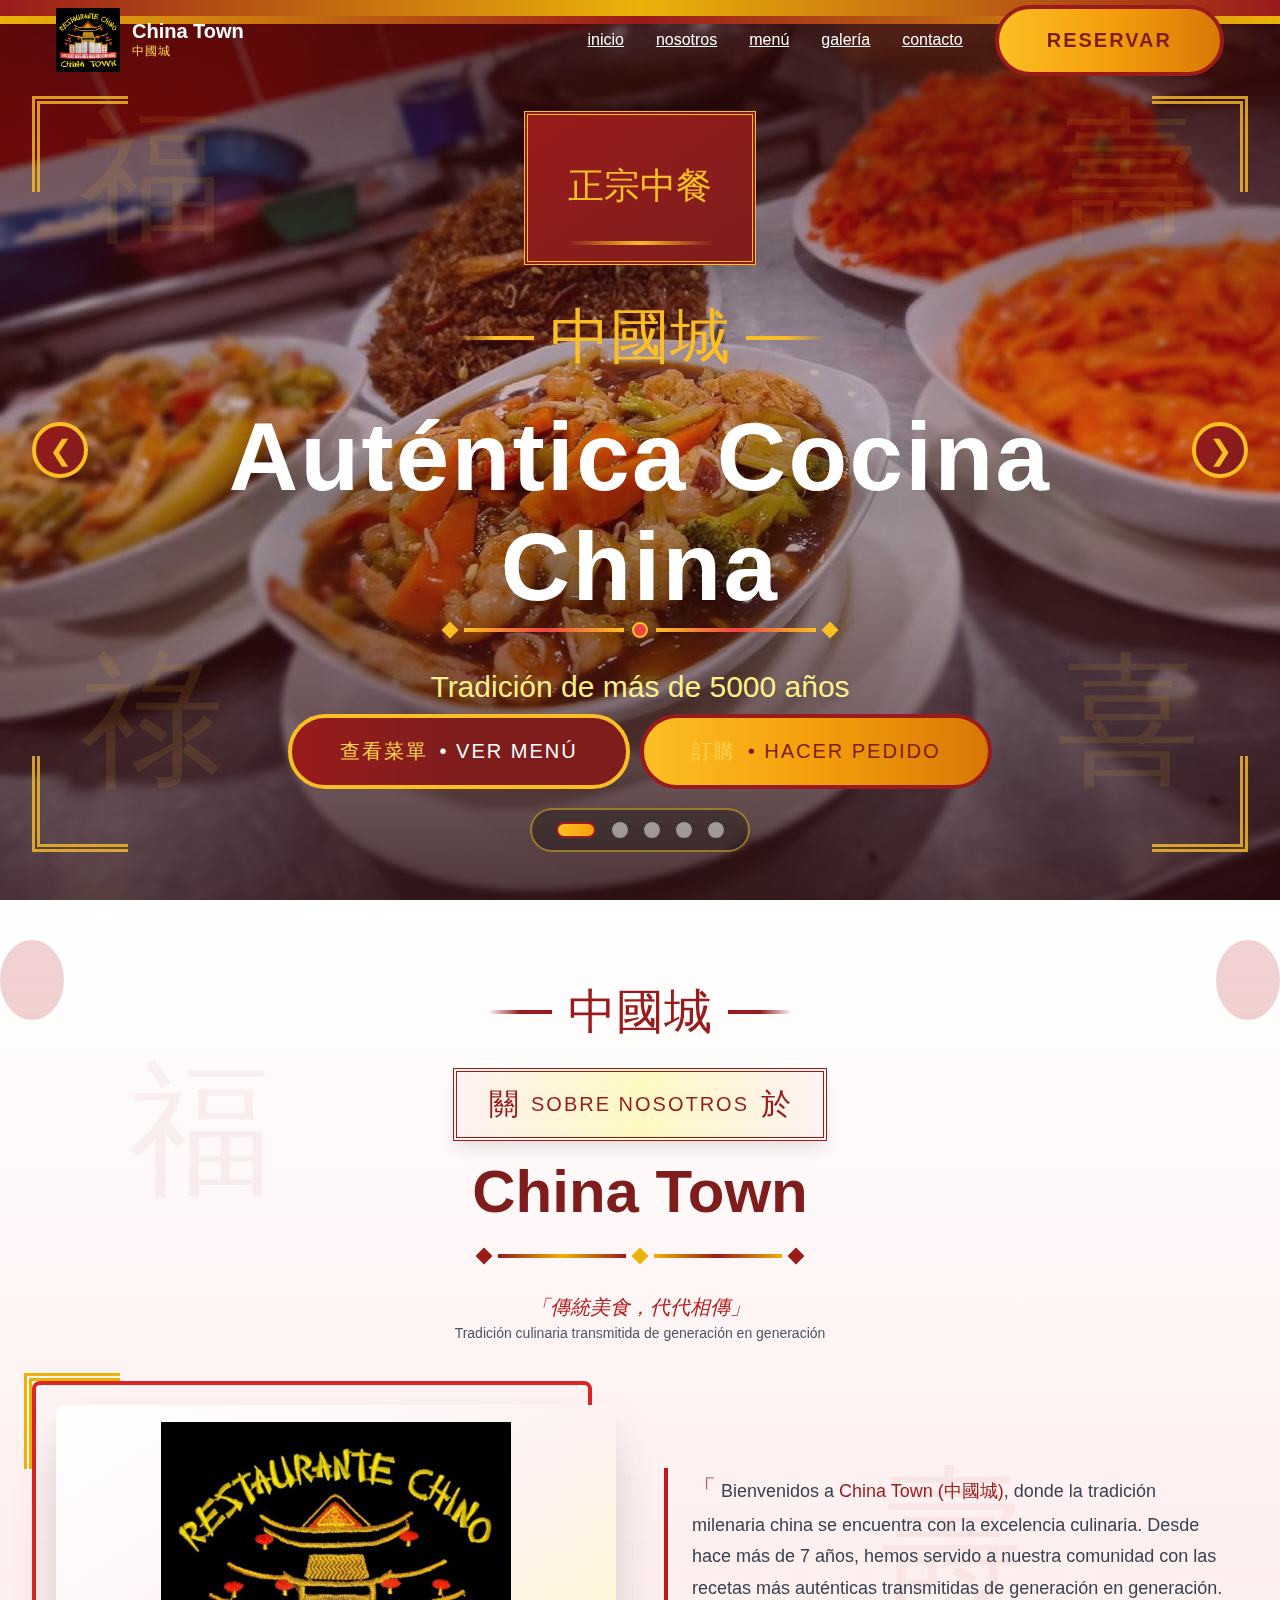
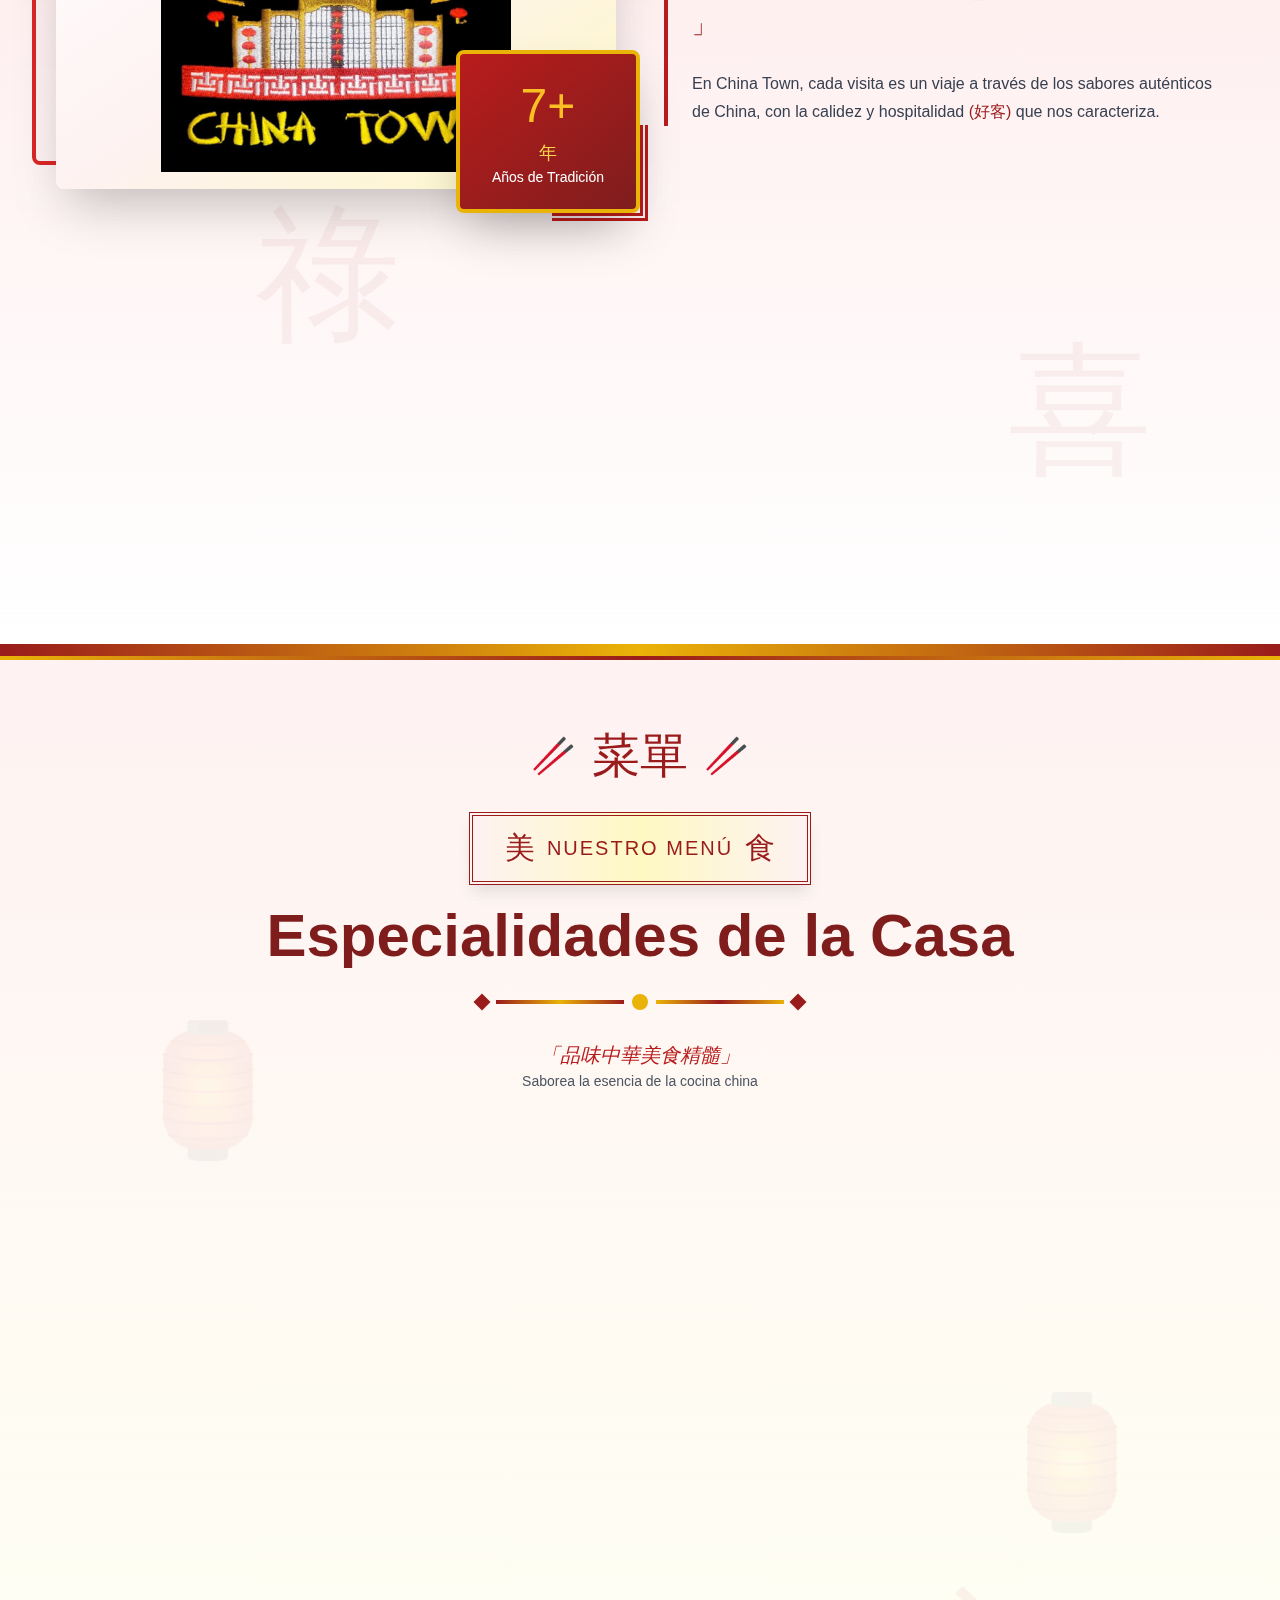
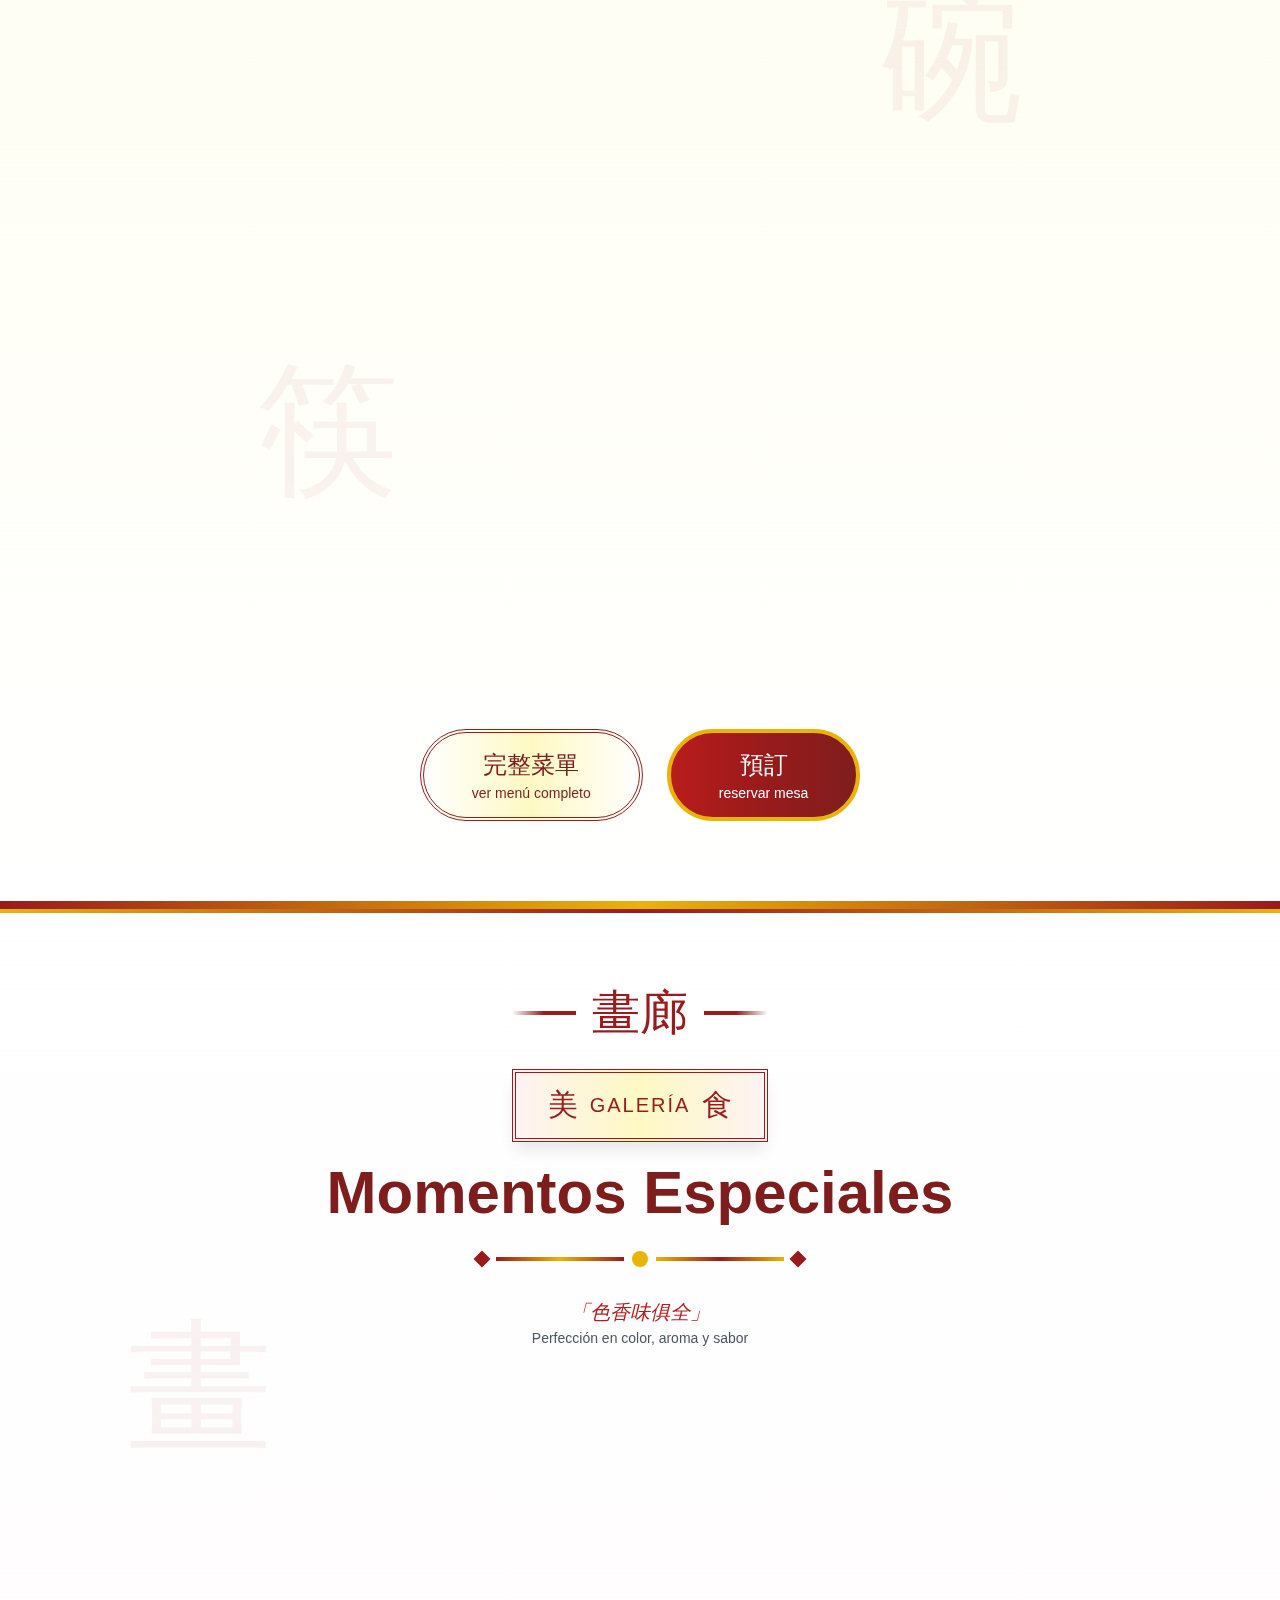
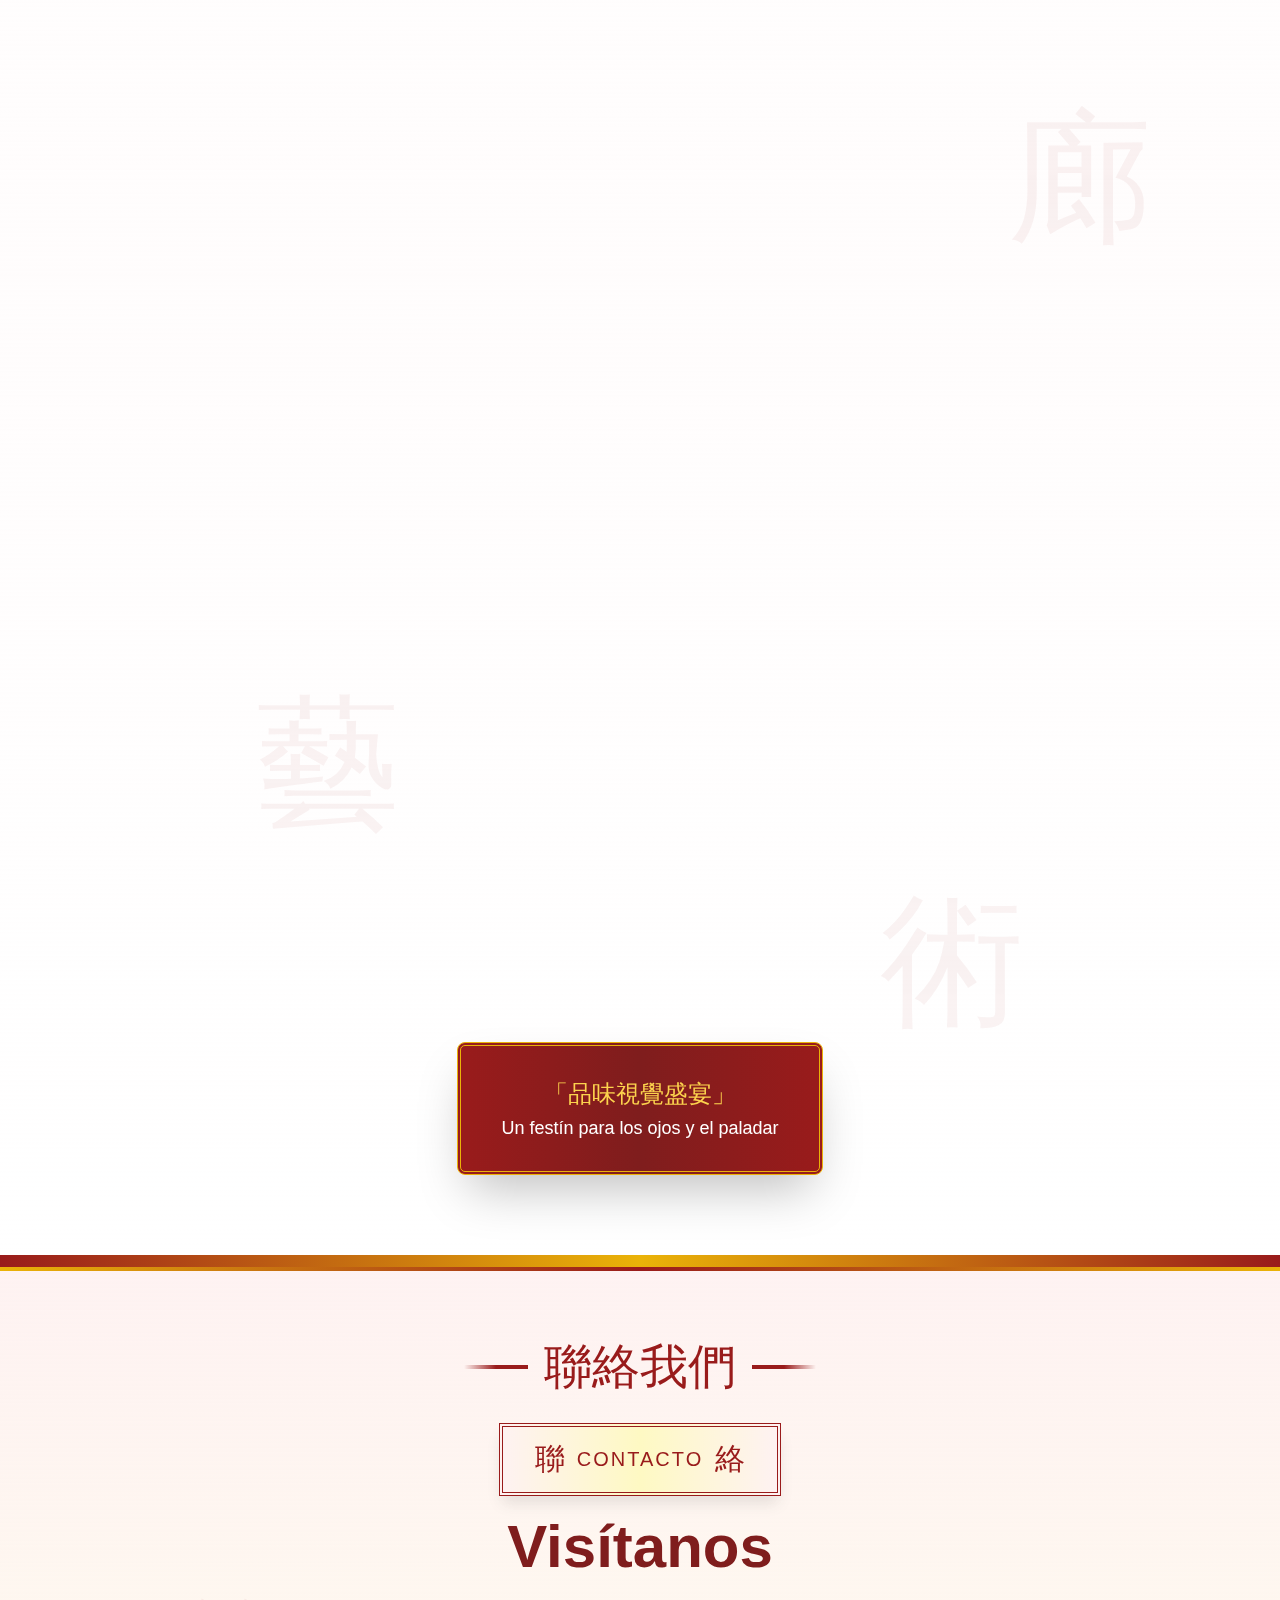
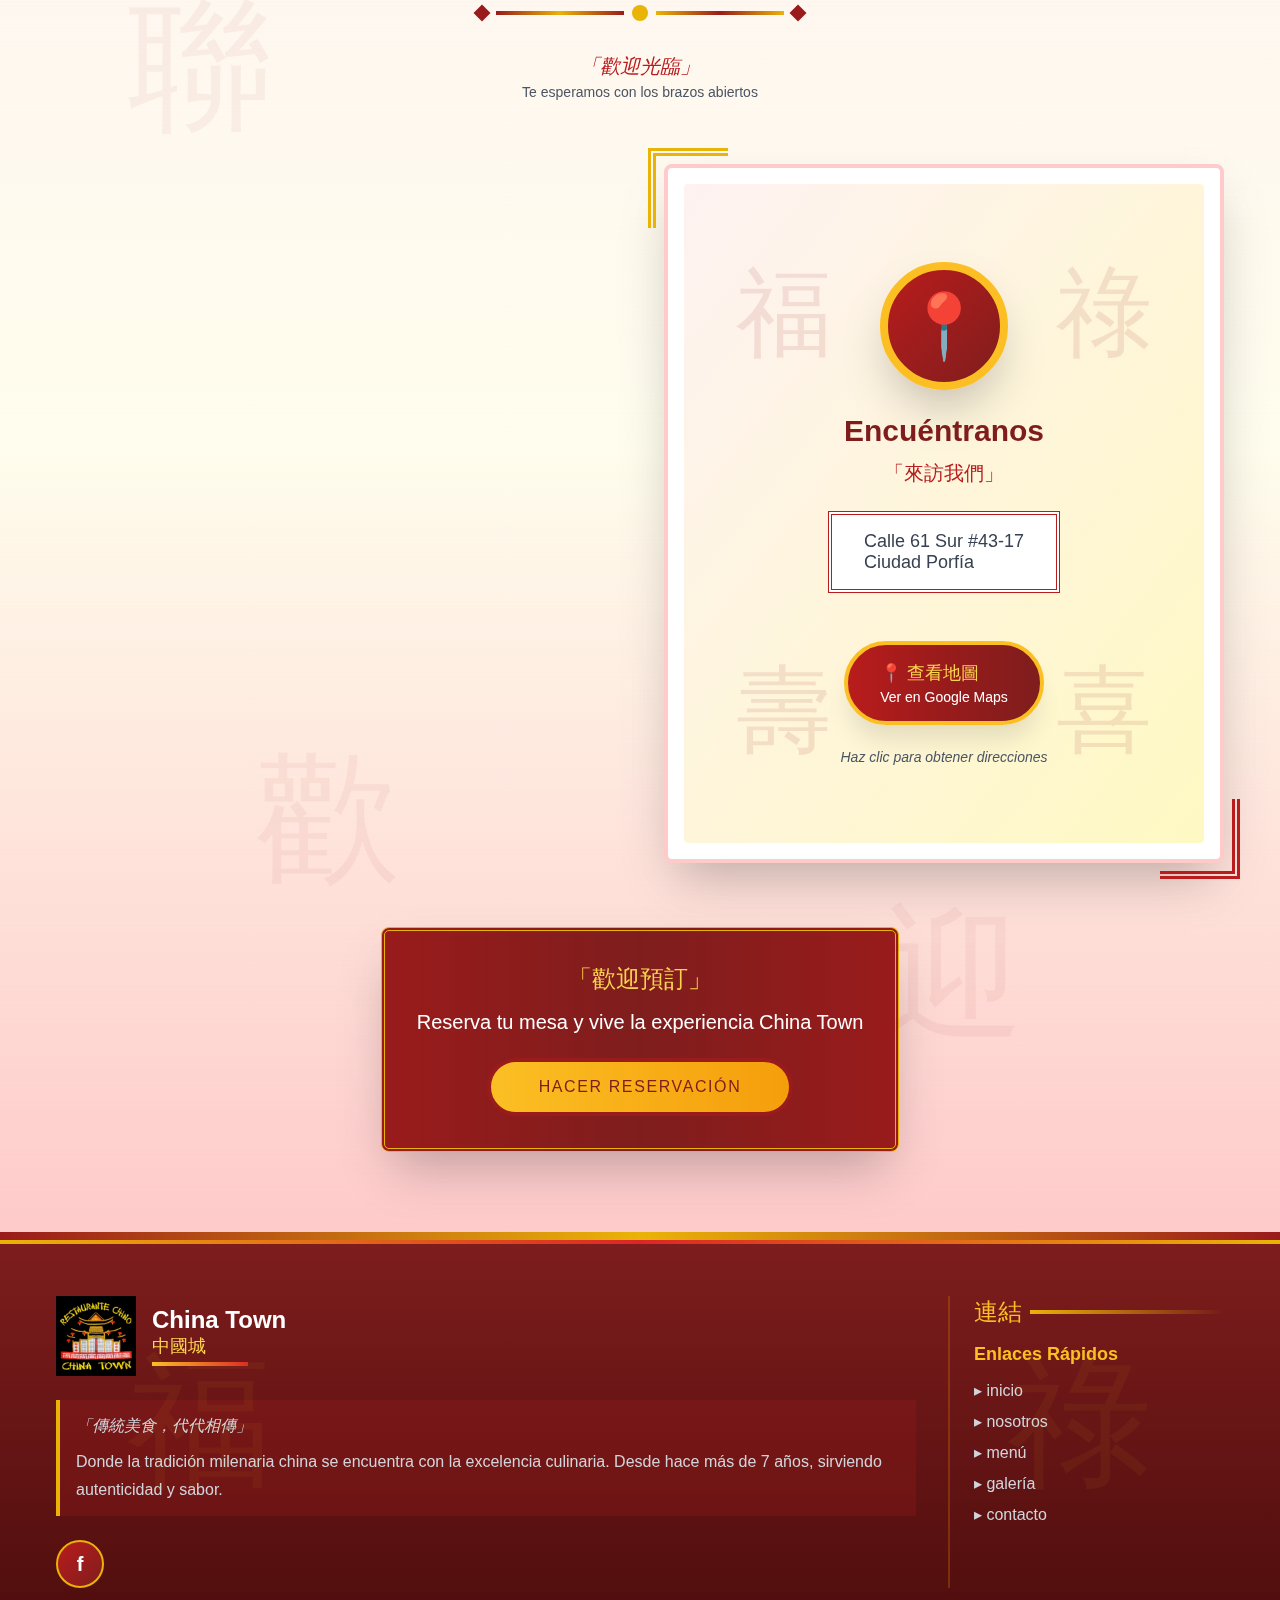
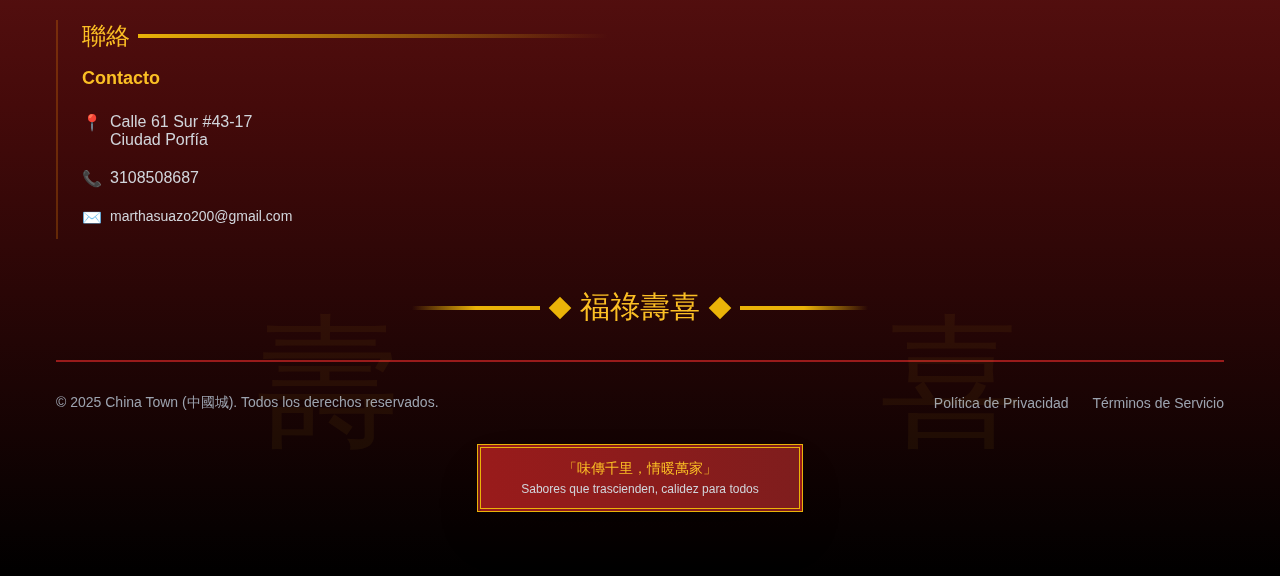
<file: index.html>
<!DOCTYPE html>
<html lang="es">
<head>
    <meta charset="UTF-8">
    <meta name="viewport" content="width=device-width, initial-scale=1.0">
    <meta name="google-site-verification" content="66XjILO_9w8NDDvrvyoZFLiJv6ZHS5mCZfmLpizWOIY" />
    <title>China Town (中國城) - Restaurante Chino Auténtico</title>
    <link rel="stylesheet" href="styles.css">
</head>
<body>
    <!-- Patrón de fondo decorativo -->
    <div class="bg-pattern"></div>

    <!-- Navegación -->
    <nav id="navigation">
        <div class="container nav-container">
            <div class="nav-logo">
                <img src="images/logo.jpeg" alt="China Town Logo" class="logo-img">
                <div class="logo-text">
                    <h1>China Town</h1>
                    <p>中國城</p>
                </div>
            </div>
 <!-- Menú Desktop -->
            <div class="nav-menu desktop-menu">
                <a href="#inicio" class="nav-link">inicio</a>
                <a href="#nosotros" class="nav-link">nosotros</a>
                <a href="#menu" class="nav-link">menú</a>
                <a href="#galeria" class="nav-link">galería</a>
                <a href="#contacto" class="nav-link">contacto</a>
               <a href="https://wa.me/message/UHMCFKWFN3DKH1" class="btn-order btn-reserve">reservar
</a>

            </div>

            <!-- Botón menú móvil -->
            <button class="mobile-menu-btn" id="mobileMenuBtn">
                <span class="hamburger"></span>
            </button>
        </div>

        <!-- Menú Móvil -->
        <div class="mobile-menu" id="mobileMenu">
            <a href="#inicio" class="nav-link-mobile">inicio</a>
            <a href="#nosotros" class="nav-link-mobile">nosotros</a>
            <a href="#menu" class="nav-link-mobile">menú</a>
            <a href="#galeria" class="nav-link-mobile">galería</a>
            <a href="#contacto" class="nav-link-mobile">contacto</a>
            <a href="https://wa.me/message/UHMCFKWFN3DKH1" class="btn-reserve-mobile">reservar</a>
        </div>
    </nav>


    <!-- Hero Section con Carrusel -->
    <section id="inicio" class="hero-section">
        <div class="hero-border-top"></div>
        <div class="hero-border-top-2"></div>
        
        <div class="carousel-container">
            <!-- Slides -->
            <div class="carousel-slide active" data-slide="0">
                <img src="images/plato1.jpeg" alt="Auténtica Cocina China" class="carousel-img">
                <div class="carousel-overlay"></div>
                <div class="carousel-overlay-red"></div>
                <div class="chinese-characters">
                    <div class="char char-1">福</div>
                    <div class="char char-2">壽</div>
                    <div class="char char-3">祿</div>
                    <div class="char char-4">喜</div>
                </div>
                <div class="carousel-content">
                    <div class="lantern">
                        <div class="lantern-box">
                            <span class="chinese-text">正宗中餐</span>
                            <div class="lantern-line"></div>
                        </div>
                        <div class="lantern-tassel"></div>
                        <div class="lantern-ball"></div>
                    </div>
                    <div class="hero-title-decoration">
                        <div class="title-line-left"></div>
                        <span class="title-chinese">中國城</span>
                        <div class="title-line-right"></div>
                    </div>
                    <h2 class="hero-title">Auténtica Cocina China</h2>
                    <div class="knot-decoration">
                        <div class="knot-square"></div>
                        <div class="knot-line"></div>
                        <div class="knot-circle"></div>
                        <div class="knot-line"></div>
                        <div class="knot-square"></div>
                    </div>
                    <p class="hero-subtitle">Tradición de más de 5000 años</p>
                    <div class="hero-buttons">
                        <button class="btn-menu" id="openMenuBtn">
                            <span class="btn-chinese">查看菜單</span> • ver menú
                        </button>
                        <a href="https://wa.me/message/UHMCFKWFN3DKH1" class="btn-order">
                            <span class="btn-chinese">訂購</span> • hacer pedido
                        </a>
                    </div>
                </div>
                <div class="corner-decoration corner-top-left"></div>
                <div class="corner-decoration corner-top-right"></div>
                <div class="corner-decoration corner-bottom-left"></div>
                <div class="corner-decoration corner-bottom-right"></div>
            </div>

            <div class="carousel-slide" data-slide="1">
                <img src="images/pasta.jpeg" alt="Pasta China" class="carousel-img">
                <div class="carousel-overlay"></div>
                <div class="carousel-overlay-red"></div>
                <div class="chinese-characters">
                    <div class="char char-1">福</div>
                    <div class="char char-2">壽</div>
                    <div class="char char-3">祿</div>
                    <div class="char char-4">喜</div>
                </div>
                <div class="carousel-content">
                    <div class="lantern">
                        <div class="lantern-box">
                            <span class="chinese-text">中式麵條</span>
                            <div class="lantern-line"></div>
                        </div>
                        <div class="lantern-tassel"></div>
                        <div class="lantern-ball"></div>
                    </div>
                    <div class="hero-title-decoration">
                        <div class="title-line-left"></div>
                        <span class="title-chinese">中國城</span>
                        <div class="title-line-right"></div>
                    </div>
                    <h2 class="hero-title">Pasta China</h2>
                    <div class="knot-decoration">
                        <div class="knot-square"></div>
                        <div class="knot-line"></div>
                        <div class="knot-circle"></div>
                        <div class="knot-line"></div>
                        <div class="knot-square"></div>
                    </div>
                    <p class="hero-subtitle">Deliciosa pasta al estilo oriental</p>
                    <div class="hero-buttons">
                        <button class="btn-menu" id="openMenuBtn2">
                            <span class="btn-chinese">查看菜單</span> • ver menú
                        </button>
                       <a href="https://wa.me/message/UHMCFKWFN3DKH1" class="btn-order">
                            <span class="btn-chinese">訂購</span> • hacer pedido
                        </a>
                    </div>
                </div>
                <div class="corner-decoration corner-top-left"></div>
                <div class="corner-decoration corner-top-right"></div>
                <div class="corner-decoration corner-bottom-left"></div>
                <div class="corner-decoration corner-bottom-right"></div>
            </div>

            <div class="carousel-slide" data-slide="2">
                <img src="images/plato2.jpeg" alt="Especialidades de la Casa" class="carousel-img">
                <div class="carousel-overlay"></div>
                <div class="carousel-overlay-red"></div>
                <div class="chinese-characters">
                    <div class="char char-1">福</div>
                    <div class="char char-2">壽</div>
                    <div class="char char-3">祿</div>
                    <div class="char char-4">喜</div>
                </div>
                <div class="carousel-content">
                    <div class="lantern">
                        <div class="lantern-box">
                            <span class="chinese-text">招牌菜</span>
                            <div class="lantern-line"></div>
                        </div>
                        <div class="lantern-tassel"></div>
                        <div class="lantern-ball"></div>
                    </div>
                    <div class="hero-title-decoration">
                        <div class="title-line-left"></div>
                        <span class="title-chinese">中國城</span>
                        <div class="title-line-right"></div>
                    </div>
                    <h2 class="hero-title">Especialidades de la Casa</h2>
                    <div class="knot-decoration">
                        <div class="knot-square"></div>
                        <div class="knot-line"></div>
                        <div class="knot-circle"></div>
                        <div class="knot-line"></div>
                        <div class="knot-square"></div>
                    </div>
                    <p class="hero-subtitle">Platos preparados con maestría</p>
                    <div class="hero-buttons">
                        <button class="btn-menu" id="openMenuBtn3">
                            <span class="btn-chinese">查看菜單</span> • ver menú
                        </button>
                        <a href="https://wa.me/message/UHMCFKWFN3DKH1" class="btn-order">
                            <span class="btn-chinese">訂購</span> • hacer pedido
                        </a>
                    </div>
                </div>
                <div class="corner-decoration corner-top-left"></div>
                <div class="corner-decoration corner-top-right"></div>
                <div class="corner-decoration corner-bottom-left"></div>
                <div class="corner-decoration corner-bottom-right"></div>
            </div>

            <div class="carousel-slide" data-slide="3">
                <img src="images/plato3.jpeg" alt="Delicias Orientales" class="carousel-img">
                <div class="carousel-overlay"></div>
                <div class="carousel-overlay-red"></div>
                <div class="chinese-characters">
                    <div class="char char-1">福</div>
                    <div class="char char-2">壽</div>
                    <div class="char char-3">祿</div>
                    <div class="char char-4">喜</div>
                </div>
                <div class="carousel-content">
                    <div class="lantern">
                        <div class="lantern-box">
                            <span class="chinese-text">東方美食</span>
                            <div class="lantern-line"></div>
                        </div>
                        <div class="lantern-tassel"></div>
                        <div class="lantern-ball"></div>
                    </div>
                    <div class="hero-title-decoration">
                        <div class="title-line-left"></div>
                        <span class="title-chinese">中國城</span>
                        <div class="title-line-right"></div>
                    </div>
                    <h2 class="hero-title">Delicias Orientales</h2>
                    <div class="knot-decoration">
                        <div class="knot-square"></div>
                        <div class="knot-line"></div>
                        <div class="knot-circle"></div>
                        <div class="knot-line"></div>
                        <div class="knot-square"></div>
                    </div>
                    <p class="hero-subtitle">Ingredientes frescos y auténticos</p>
                    <div class="hero-buttons">
                        <button class="btn-menu" id="openMenuBtn4">
                            <span class="btn-chinese">查看菜單</span> • ver menú
                        </button>
                        <a href="https://wa.me/message/UHMCFKWFN3DKH1" class="btn-order">
                            <span class="btn-chinese">訂購</span> • hacer pedido
                        </a>
                    </div>
                </div>
                <div class="corner-decoration corner-top-left"></div>
                <div class="corner-decoration corner-top-right"></div>
                <div class="corner-decoration corner-bottom-left"></div>
                <div class="corner-decoration corner-bottom-right"></div>
            </div>

            <div class="carousel-slide" data-slide="4">
                <img src="images/plato4.jpeg" alt="Exquisito Arroz Chino" class="carousel-img">
                <div class="carousel-overlay"></div>
                <div class="carousel-overlay-red"></div>
                <div class="chinese-characters">
                    <div class="char char-1">福</div>
                    <div class="char char-2">壽</div>
                    <div class="char char-3">祿</div>
                    <div class="char char-4">喜</div>
                </div>
                <div class="carousel-content">
                    <div class="lantern">
                        <div class="lantern-box">
                            <span class="chinese-text">炒飯美味</span>
                            <div class="lantern-line"></div>
                        </div>
                        <div class="lantern-tassel"></div>
                        <div class="lantern-ball"></div>
                    </div>
                    <div class="hero-title-decoration">
                        <div class="title-line-left"></div>
                        <span class="title-chinese">中國城</span>
                        <div class="title-line-right"></div>
                    </div>
                    <h2 class="hero-title">Exquisito Arroz Chino</h2>
                    <div class="knot-decoration">
                        <div class="knot-square"></div>
                        <div class="knot-line"></div>
                        <div class="knot-circle"></div>
                        <div class="knot-line"></div>
                        <div class="knot-square"></div>
                    </div>
                    <p class="hero-subtitle">Tradición en cada bocado</p>
                    <div class="hero-buttons">
                        <button class="btn-menu" id="openMenuBtn5">
                            <span class="btn-chinese">查看菜單</span> • ver menú
                        </button>
                        <a href="https://wa.me/message/UHMCFKWFN3DKH1" class="btn-order">
                            <span class="btn-chinese">訂購</span> • hacer pedido
                        </a>
                    </div>
                </div>
                <div class="corner-decoration corner-top-left"></div>
                <div class="corner-decoration corner-top-right"></div>
                <div class="corner-decoration corner-bottom-left"></div>
                <div class="corner-decoration corner-bottom-right"></div>
            </div>

            <!-- Controles del carrusel -->
            <button class="carousel-btn carousel-prev" id="prevBtn">❮</button>
            <button class="carousel-btn carousel-next" id="nextBtn">❯</button>

            <!-- Indicadores -->
            <div class="carousel-dots">
                <button class="dot active" data-slide="0"></button>
                <button class="dot" data-slide="1"></button>
                <button class="dot" data-slide="2"></button>
                <button class="dot" data-slide="3"></button>
                <button class="dot" data-slide="4"></button>
            </div>
        </div>
    </section>

    <!-- Sobre Nosotros -->
    <section id="nosotros" class="about-section">
        <div class="chinese-bg-pattern">
            <div class="bg-char" style="top: 10%; left: 10%;">福</div>
            <div class="bg-char" style="top: 40%; right: 20%;">壽</div>
            <div class="bg-char" style="bottom: 20%; left: 20%;">祿</div>
            <div class="bg-char" style="bottom: 10%; right: 10%;">喜</div>
        </div>
        <div class="lantern-decor lantern-left"></div>
        <div class="lantern-decor lantern-right"></div>

        <div class="container">
            <div class="section-header">
                <div class="chinese-decoration">
                    <div class="dec-line-left"></div>
                    <span class="dec-chinese">中國城</span>
                    <div class="dec-line-right"></div>
                </div>
                <div class="section-badge">
                    <span class="badge-chinese">關</span>
                    <span class="badge-text">SOBRE NOSOTROS</span>
                    <span class="badge-chinese">於</span>
                </div>
                <h2 class="section-title">China Town</h2>
                <div class="knot-decoration">
                    <div class="knot-square-sm"></div>
                    <div class="knot-line-lg"></div>
                    <div class="knot-square-sm yellow"></div>
                    <div class="knot-line-lg yellow"></div>
                    <div class="knot-square-sm"></div>
                </div>
                <p class="section-subtitle-chinese">「傳統美食，代代相傳」</p>
                <p class="section-subtitle-spanish">Tradición culinaria transmitida de generación en generación</p>
            </div>

            <div class="about-grid">
                <div class="about-image-container">
                    <div class="corner-border corner-tl"></div>
                    <div class="corner-border corner-br"></div>
                    <div class="image-border"></div>
                    <div class="about-image-box">
                        <img src="images/logo.jpeg" alt="China Town Logo" class="about-logo">
                    </div>
                    <div class="years-badge">
                        <span class="years-number">7+</span>
                        <span class="years-chinese">年</span>
                        <p class="years-text">Años de Tradición</p>
                    </div>
                </div>

                <div class="about-text-container">
                    <div class="about-text-border">
                        <p class="about-text">
                            <span class="quote-left">「</span>
                            Bienvenidos a <span class="highlight">China Town (中國城)</span>, 
                            donde la tradición milenaria china se encuentra con la excelencia culinaria. 
                            Desde hace más de 7 años, hemos servido a nuestra comunidad con las recetas 
                            más auténticas transmitidas de generación en generación.
                            <span class="quote-right">」</span>
                        </p>
                        <p class="about-text-small">
                            En China Town, cada visita es un viaje a través de los sabores auténticos de China,
                            con la calidez y hospitalidad <span class="highlight">(好客)</span> que nos caracteriza.
                        </p>
                    </div>
                </div>
            </div>

            <div class="feature-grid">
                <div class="feature-card">
                    <div class="feature-top-line"></div>
                    <div class="feature-chinese">福</div>
                    <div class="feature-icon">🍴</div>
                    <h3 class="feature-title">Recetas Auténticas</h3>
                    <p class="feature-chinese-small">「正宗食譜」</p>
                    <p class="feature-text">
                        Platos tradicionales preparados según las recetas originales de las provincias chinas
                    </p>
                </div>

                <div class="feature-card">
                    <div class="feature-top-line"></div>
                    <div class="feature-chinese">喜</div>
                    <div class="feature-icon">❤️</div>
                    <h3 class="feature-title">Pasión & Tradición</h3>
                    <p class="feature-chinese-small">「熱情傳統」</p>
                    <p class="feature-text">
                        Cada plato es elaborado con amor y respeto por la tradición culinaria china
                    </p>
                </div>
            </div>
        </div>
    </section>

    <!-- Menú -->
    <section id="menu" class="menu-section">
        <div class="menu-top-border"></div>
        <div class="menu-top-border-2"></div>
        <div class="chinese-bg-pattern">
            <div class="bg-emoji" style="top: 20%; left: 10%;">🏮</div>
            <div class="bg-emoji" style="top: 40%; right: 10%;">🏮</div>
            <div class="bg-char" style="bottom: 20%; left: 20%;">筷</div>
            <div class="bg-char" style="bottom: 40%; right: 20%;">碗</div>
        </div>

        <div class="container">
            <div class="section-header">
                <div class="chinese-decoration">
                    <span class="dec-emoji">🥢</span>
                    <span class="dec-chinese">菜單</span>
                    <span class="dec-emoji">🥢</span>
                </div>
                <div class="section-badge">
                    <span class="badge-chinese">美</span>
                    <span class="badge-text">NUESTRO MENÚ</span>
                    <span class="badge-chinese">食</span>
                </div>
                <h2 class="section-title">Especialidades de la Casa</h2>
                <div class="knot-decoration">
                    <div class="knot-square-sm"></div>
                    <div class="knot-line-lg"></div>
                    <div class="knot-circle-sm"></div>
                    <div class="knot-line-lg yellow"></div>
                    <div class="knot-square-sm"></div>
                </div>
                <p class="section-subtitle-chinese">「品味中華美食精髓」</p>
                <p class="section-subtitle-spanish">Saborea la esencia de la cocina china</p>
            </div>

            <div class="menu-grid">
                <!-- Item 1 -->
                <div class="menu-item">
                    <div class="menu-corner corner-tl-sm"></div>
                    <div class="menu-corner corner-tr-sm"></div>
                    <div class="menu-image-wrapper">
                        <img src="images/shopsuey.jpeg" alt="Chopsuey Especial" class="menu-image">
                        <div class="menu-badge popular-badge">
                            <span class="badge-star">⭐</span>
                            <span class="badge-chinese-small">熱賣</span>
                        </div>
                        <div class="menu-overlay"></div>
                        <div class="menu-watermark">福</div>
                    </div>
                    <div class="menu-content">
                        <div class="menu-header">
                            <div>
                                <h3 class="menu-item-title">Chopsuey Especial</h3>
                                <div class="menu-chinese-badge">雜碎特餐</div>
                            </div>
                            <div class="menu-price">Consultar</div>
                        </div>
                        <p class="menu-description">
                            Vegetales frescos con proteína al estilo tradicional
                        </p>
                        <a href="https://wa.me/message/UHMCFKWFN3DKH1" class="menu-order-btn">
                            <span class="order-chinese">訂購</span> • ordenar ahora
                        </a>
                    </div>
                </div>

                <!-- Item 2 -->
                <div class="menu-item">
                    <div class="menu-corner corner-tl-sm"></div>
                    <div class="menu-corner corner-tr-sm"></div>
                    <div class="menu-image-wrapper">
                        <img src="images/pasta.jpeg" alt="Pasta China" class="menu-image">
                        <div class="menu-badge popular-badge">
                            <span class="badge-star">⭐</span>
                            <span class="badge-chinese-small">熱賣</span>
                        </div>
                        <div class="menu-overlay"></div>
                        <div class="menu-watermark">福</div>
                    </div>
                    <div class="menu-content">
                        <div class="menu-header">
                            <div>
                                <h3 class="menu-item-title">Pasta China</h3>
                                <div class="menu-chinese-badge">中式麵條</div>
                            </div>
                            <div class="menu-price">Consultar</div>
                        </div>
                        <p class="menu-description">
                            Deliciosa pasta preparada al estilo oriental con ingredientes frescos
                        </p>
                        <a href="https://wa.me/message/UHMCFKWFN3DKH1" class="menu-order-btn">
                            <span class="order-chinese">訂購</span> • ordenar ahora
                        </a>
                    </div>
                </div>

                <!-- Item 3 -->
                <div class="menu-item">
                    <div class="menu-corner corner-tl-sm"></div>
                    <div class="menu-corner corner-tr-sm"></div>
                    <div class="menu-image-wrapper">
                        <img src="images/plato1.jpeg" alt="Especialidades Variadas" class="menu-image">
                        <div class="menu-badge popular-badge">
                            <span class="badge-star">⭐</span>
                            <span class="badge-chinese-small">熱賣</span>
                        </div>
                        <div class="menu-overlay"></div>
                        <div class="menu-watermark">福</div>
                    </div>
                    <div class="menu-content">
                        <div class="menu-header">
                            <div>
                                <h3 class="menu-item-title">Especialidades Variadas</h3>
                                <div class="menu-chinese-badge">招牌菜品</div>
                            </div>
                            <div class="menu-price">Consultar</div>
                        </div>
                        <p class="menu-description">
                            Selección de nuestros mejores platos preparados frescos
                        </p>
                        <a href="https://wa.me/message/UHMCFKWFN3DKH1" class="menu-order-btn">
                            <span class="order-chinese">訂購</span> • ordenar ahora
                        </a>
                    </div>
                </div>

                <!-- Item 4 -->
                <div class="menu-item">
                    <div class="menu-corner corner-tl-sm"></div>
                    <div class="menu-corner corner-tr-sm"></div>
                    <div class="menu-image-wrapper">
                        <img src="images/chorizo.jpeg" alt="Chorizo con Papas" class="menu-image">
                        <div class="menu-badge popular-badge">
                            <span class="badge-star">⭐</span>
                            <span class="badge-chinese-small">熱賣</span>
                        </div>
                        <div class="menu-overlay"></div>
                        <div class="menu-watermark">福</div>
                    </div>
                    <div class="menu-content">
                        <div class="menu-header">
                            <div>
                                <h3 class="menu-item-title">Chorizo con Papas</h3>
                                <div class="menu-chinese-badge">香腸薯條</div>
                            </div>
                            <div class="menu-price">Consultar</div>
                        </div>
                        <p class="menu-description">
                            Delicioso chorizo acompañado de papas a la francesa
                        </p>
                        <a href="https://wa.me/message/UHMCFKWFN3DKH1" class="menu-order-btn">
                            <span class="order-chinese">訂購</span> • ordenar ahora
                        </a>
                    </div>
                </div>

                <!-- Item 5 -->
                <div class="menu-item">
                    <div class="menu-corner corner-tl-sm"></div>
                    <div class="menu-corner corner-tr-sm"></div>
                    <div class="menu-image-wrapper">
                        <img src="images/costillas.jpeg" alt="Arroz Chino & Costilla" class="menu-image">
                        <div class="menu-badge popular-badge">
                            <span class="badge-star">⭐</span>
                            <span class="badge-chinese-small">熱賣</span>
                        </div>
                        <div class="menu-overlay"></div>
                        <div class="menu-watermark">福</div>
                    </div>
                    <div class="menu-content">
                        <div class="menu-header">
                            <div>
                                <h3 class="menu-item-title">Arroz Chino & Costilla</h3>
                                <div class="menu-chinese-badge">炒飯排骨</div>
                            </div>
                            <div class="menu-price">Consultar</div>
                        </div>
                        <p class="menu-description">
                            Exquisito arroz chino acompañado de costilla preparada al estilo oriental
                        </p>
                        <a href="https://wa.me/message/UHMCFKWFN3DKH1" class="menu-order-btn">
                            <span class="order-chinese">訂購</span> • ordenar ahora
                        </a>
                    </div>
                </div>

                <!-- Item 6 -->
                <div class="menu-item">
                    <div class="menu-corner corner-tl-sm"></div>
                    <div class="menu-corner corner-tr-sm"></div>
                    <div class="menu-image-wrapper">
                        <img src="images/plato4.jpeg" alt="Combo Especial" class="menu-image">
                        <div class="menu-overlay"></div>
                        <div class="menu-watermark">福</div>
                    </div>
                    <div class="menu-content">
                        <div class="menu-header">
                            <div>
                                <h3 class="menu-item-title">Combo Especial</h3>
                                <div class="menu-chinese-badge">特別套餐</div>
                            </div>
                            <div class="menu-price">Consultar</div>
                        </div>
                        <p class="menu-description">
                            Variedad de nuestros platos más solicitados en un solo combo
                        </p>
                        <a href="https://wa.me/message/UHMCFKWFN3DKH1" class="menu-order-btn">
                            <span class="order-chinese">訂購</span> • ordenar ahora
                        </a>
                    </div>
                </div>
            </div>

         <div class="menu-cta">
                <button class="btn-full-menu" id="fullMenuBtn">
                    <span class="btn-chinese-lg">完整菜單</span>
                    <span class="btn-text-sm">ver menú completo</span>
                </button>
                <a href="https://wa.me/message/UHMCFKWFN3DKH1" class="btn-reserve-table">
                    <span class="btn-chinese-lg">預訂</span>
                    <span class="btn-text-sm">reservar mesa</span>
                </a>
            </div>
        </div>
    </section>


    <!-- Galería -->
    <section id="galeria" class="gallery-section">
        <div class="gallery-top-border"></div>
        <div class="gallery-top-border-2"></div>
        <div class="chinese-bg-pattern">
            <div class="bg-char" style="top: 20%; left: 10%;">畫</div>
            <div class="bg-char" style="top: 40%; right: 10%;">廊</div>
            <div class="bg-char" style="bottom: 20%; left: 20%;">藝</div>
            <div class="bg-char" style="bottom: 10%; right: 20%;">術</div>
        </div>

        <div class="container">
            <div class="section-header">
                <div class="chinese-decoration">
                    <div class="dec-line-left"></div>
                    <span class="dec-chinese">畫廊</span>
                    <div class="dec-line-right"></div>
                </div>
                <div class="section-badge">
                    <span class="badge-chinese">美</span>
                    <span class="badge-text">GALERÍA</span>
                    <span class="badge-chinese">食</span>
                </div>
                <h2 class="section-title">Momentos Especiales</h2>
                <div class="knot-decoration">
                    <div class="knot-square-sm"></div>
                    <div class="knot-line-lg"></div>
                    <div class="knot-circle-sm"></div>
                    <div class="knot-line-lg yellow"></div>
                    <div class="knot-square-sm"></div>
                </div>
                <p class="section-subtitle-chinese">「色香味俱全」</p>
                <p class="section-subtitle-spanish">Perfección en color, aroma y sabor</p>
            </div>

            <div class="gallery-grid">
                <div class="gallery-item">
                    <div class="gallery-corners">
                        <div class="gallery-corner g-tl"></div>
                        <div class="gallery-corner g-tr"></div>
                        <div class="gallery-corner g-bl"></div>
                        <div class="gallery-corner g-br"></div>
                    </div>
                    <img src="images/plato1.jpeg" alt="Chopsuey Especial" class="gallery-image">
                    <div class="gallery-overlay">
                        <div class="gallery-watermark">福</div>
                        <div class="gallery-info">
                            <div class="gallery-info-box">
                                <h3 class="gallery-title">Chopsuey Especial</h3>
                                <p class="gallery-chinese">雜碎特餐</p>
                                <div class="gallery-line"></div>
                            </div>
                        </div>
                    </div>
                    <div class="gallery-number">1</div>
                </div>

                <div class="gallery-item">
                    <div class="gallery-corners">
                        <div class="gallery-corner g-tl"></div>
                        <div class="gallery-corner g-tr"></div>
                        <div class="gallery-corner g-bl"></div>
                        <div class="gallery-corner g-br"></div>
                    </div>
                    <img src="images/plato3.jpeg" alt="Platos del Día" class="gallery-image">
                    <div class="gallery-overlay">
                        <div class="gallery-watermark">福</div>
                        <div class="gallery-info">
                            <div class="gallery-info-box">
                                <h3 class="gallery-title">Platos del Día</h3>
                                <p class="gallery-chinese">今日特餐</p>
                                <div class="gallery-line"></div>
                            </div>
                        </div>
                    </div>
                    <div class="gallery-number">2</div>
                </div>

                <div class="gallery-item">
                    <div class="gallery-corners">
                        <div class="gallery-corner g-tl"></div>
                        <div class="gallery-corner g-tr"></div>
                        <div class="gallery-corner g-bl"></div>
                        <div class="gallery-corner g-br"></div>
                    </div>
                    <img src="images/plato5.jpeg" alt="Especialidades" class="gallery-image">
                    <div class="gallery-overlay">
                        <div class="gallery-watermark">福</div>
                        <div class="gallery-info">
                            <div class="gallery-info-box">
                                <h3 class="gallery-title">Especialidades</h3>
                                <p class="gallery-chinese">招牌菜</p>
                                <div class="gallery-line"></div>
                            </div>
                        </div>
                    </div>
                    <div class="gallery-number">3</div>
                </div>

                <div class="gallery-item">
                    <div class="gallery-corners">
                        <div class="gallery-corner g-tl"></div>
                        <div class="gallery-corner g-tr"></div>
                        <div class="gallery-corner g-bl"></div>
                        <div class="gallery-corner g-br"></div>
                    </div>
                    <img src="images/paisa.jpeg" alt="arroz paisa" class="gallery-image">
                    <div class="gallery-overlay">
                        <div class="gallery-watermark">福</div>
                        <div class="gallery-info">
                            <div class="gallery-info-box">
                                <h3 class="gallery-title">Arroz paisa</h3>
                                <p class="gallery-chinese">香腸薯條</p>
                                <div class="gallery-line"></div>
                            </div>
                        </div>
                    </div>
                    <div class="gallery-number">4</div>
                </div>

                <div class="gallery-item">
                    <div class="gallery-corners">
                        <div class="gallery-corner g-tl"></div>
                        <div class="gallery-corner g-tr"></div>
                        <div class="gallery-corner g-bl"></div>
                        <div class="gallery-corner g-br"></div>
                    </div>
                    <img src="images/plato4.jpeg" alt="Arroz Chino" class="gallery-image">
                    <div class="gallery-overlay">
                        <div class="gallery-watermark">福</div>
                        <div class="gallery-info">
                            <div class="gallery-info-box">
                                <h3 class="gallery-title">Arroz Chino</h3>
                                <p class="gallery-chinese">炒飯</p>
                                <div class="gallery-line"></div>
                            </div>
                        </div>
                    </div>
                    <div class="gallery-number">5</div>
                </div>

                <div class="gallery-item">
                    <div class="gallery-corners">
                        <div class="gallery-corner g-tl"></div>
                        <div class="gallery-corner g-tr"></div>
                        <div class="gallery-corner g-bl"></div>
                        <div class="gallery-corner g-br"></div>
                    </div>
                    <img src="images/pasta.jpeg" alt="Preparaciones Frescas" class="gallery-image">
                    <div class="gallery-overlay">
                        <div class="gallery-watermark">福</div>
                        <div class="gallery-info">
                            <div class="gallery-info-box">
                                <h3 class="gallery-title">Preparaciones Frescas</h3>
                                <p class="gallery-chinese">新鮮烹調</p>
                                <div class="gallery-line"></div>
                            </div>
                        </div>
                    </div>
                    <div class="gallery-number">6</div>
                </div>

                <div class="gallery-item">
                    <div class="gallery-corners">
                        <div class="gallery-corner g-tl"></div>
                        <div class="gallery-corner g-tr"></div>
                        <div class="gallery-corner g-bl"></div>
                        <div class="gallery-corner g-br"></div>
                    </div>
                    <img src="images/shopsuey.jpeg" alt="Platillos Especiales" class="gallery-image">
                    <div class="gallery-overlay">
                        <div class="gallery-watermark">福</div>
                        <div class="gallery-info">
                            <div class="gallery-info-box">
                                <h3 class="gallery-title">Platillos Especiales</h3>
                                <p class="gallery-chinese">特色菜品</p>
                                <div class="gallery-line"></div>
                            </div>
                        </div>
                    </div>
                    <div class="gallery-number">7</div>
                </div>
            </div>

            <div class="gallery-cta">
                <div class="gallery-quote-box">
                    <p class="gallery-quote-chinese">「品味視覺盛宴」</p>
                    <p class="gallery-quote-spanish">Un festín para los ojos y el paladar</p>
                </div>
            </div>
        </div>
    </section>

    <!-- Contacto -->
    <section id="contacto" class="contact-section">
        <div class="contact-top-border"></div>
        <div class="contact-top-border-2"></div>
        <div class="chinese-bg-pattern">
            <div class="bg-char" style="top: 20%; left: 10%;">聯</div>
            <div class="bg-char" style="top: 40%; right: 10%;">絡</div>
            <div class="bg-char" style="bottom: 20%; left: 20%;">歡</div>
            <div class="bg-char" style="bottom: 10%; right: 20%;">迎</div>
        </div>

        <div class="container">
            <div class="section-header">
                <div class="chinese-decoration">
                    <div class="dec-line-left"></div>
                    <span class="dec-chinese">聯絡我們</span>
                    <div class="dec-line-right"></div>
                </div>
                <div class="section-badge">
                    <span class="badge-chinese">聯</span>
                    <span class="badge-text">CONTACTO</span>
                    <span class="badge-chinese">絡</span>
                </div>
                <h2 class="section-title">Visítanos</h2>
                <div class="knot-decoration">
                    <div class="knot-square-sm"></div>
                    <div class="knot-line-lg"></div>
                    <div class="knot-circle-sm"></div>
                    <div class="knot-line-lg yellow"></div>
                    <div class="knot-square-sm"></div>
                </div>
                <p class="section-subtitle-chinese">「歡迎光臨」</p>
                <p class="section-subtitle-spanish">Te esperamos con los brazos abiertos</p>
            </div>

            <div class="contact-grid">
                <div class="contact-info">
                    <!-- Dirección -->
                    <div class="contact-card card-red">
                        <div class="contact-corner"></div>
                        <div class="contact-watermark">福</div>
                        <div class="contact-card-content">
                            <div class="contact-icon icon-red">📍</div>
                            <div class="contact-details">
                                <h3 class="contact-title">
                                    Dirección <span class="contact-chinese">地址</span>
                                </h3>
                                <div class="contact-text-border">
                                    <p class="contact-text">Calle 61 Sur #43-17</p>
                                    <p class="contact-text">Ciudad Porfía</p>
                                </div>
                            </div>
                        </div>
                    </div>

                    <!-- Teléfono -->
                    <a href="https://wa.me/message/UHMCFKWFN3DKH1" class="contact-card card-yellow">
                        <div class="contact-corner corner-yellow"></div>
                        <div class="contact-watermark watermark-yellow">祿</div>
                        <div class="contact-card-content">
                            <div class="contact-icon icon-yellow">📞</div>
                            <div class="contact-details">
                                <h3 class="contact-title">
                                    Teléfono <span class="contact-chinese">電話</span>
                                </h3>
                                <div class="contact-text-border border-yellow">
                                    <p class="contact-text">3108508687</p>
                                    <p class="contact-text-small">Reservaciones por WhatsApp</p>
                                </div>
                            </div>
                        </div>
                    </a>

                    <!-- Horario -->
                    <div class="contact-card card-red">
                        <div class="contact-corner"></div>
                        <div class="contact-watermark">壽</div>
                        <div class="contact-card-content">
                            <div class="contact-icon icon-red">🕐</div>
                            <div class="contact-details">
                                <h3 class="contact-title">
                                    Horario <span class="contact-chinese">營業時間</span>
                                </h3>
                                <div class="contact-text-border">
                                    <p class="contact-text">
                                        <span class="contact-highlight">Lunes - Viernes:</span><br>
                                        10:00 AM - 10:00 PM
                                    </p>
                                    <p class="contact-text">
                                        <span class="contact-highlight">Sábados, Domingos y Festivos:</span><br>
                                        9:00 AM - 8:00 PM
                                    </p>
                                </div>
                            </div>
                        </div>
                    </div>

                    <!-- Email -->
                    <div class="contact-card card-yellow">
                        <div class="contact-corner corner-yellow"></div>
                        <div class="contact-watermark watermark-yellow">喜</div>
                        <div class="contact-card-content">
                            <div class="contact-icon icon-yellow">✉️</div>
                            <div class="contact-details">
                                <h3 class="contact-title">
                                    Email <span class="contact-chinese">郵箱</span>
                                </h3>
                                <div class="contact-text-border border-yellow">
                                    <p class="contact-text">marthasuazo200@gmail.com</p>
                                </div>
                            </div>
                        </div>
                    </div>
                </div>

                <!-- Mapa -->
                <div class="contact-map-container">
                    <div class="map-corner map-tl"></div>
                    <div class="map-corner map-br"></div>
                    <a href="https://www.google.com/maps/dir//Restaurante+china+town,+Cl.+61+Sur+%2343-4,+Villavicencio,+Meta/@4.0791513,-73.670292,19z/data=!4m16!1m7!3m6!1s0x8e3e3100651c5c53:0x15d835f0ecf1a9d0!2sRestaurante+china+town!8m2!3d4.07915!4d-73.6696483!16s%2Fg%2F11lz1tnvz1!4m7!1m0!1m5!1m1!1s0x8e3e3100651c5c53:0x15d835f0ecf1a9d0!2m2!1d-73.6696485!2d4.0791639?entry=ttu&g_ep=EgoyMDI1MTAyNy4wIKXMDSoASAFQAw%3D%3D" class="map-link">
                        <div class="map-content">
                            <div class="map-bg-pattern">
                                <div class="map-bg-char" style="top: 10%; left: 10%;">福</div>
                                <div class="map-bg-char" style="top: 10%; right: 10%;">祿</div>
                                <div class="map-bg-char" style="bottom: 10%; left: 10%;">壽</div>
                                <div class="map-bg-char" style="bottom: 10%; right: 10%;">喜</div>
                            </div>
                            <div class="map-icon-wrapper">
                                <div class="map-icon">📍</div>
                            </div>
                            <h3 class="map-title">Encuéntranos</h3>
                            <p class="map-chinese">「來訪我們」</p>
                            <div class="map-address-box">
                                <p class="map-address">Calle 61 Sur #43-17</p>
                                <p class="map-address">Ciudad Porfía</p>
                            </div>
                            <div class="map-btn">
                                <span class="map-btn-chinese">📍 查看地圖</span>
                                <p class="map-btn-text">Ver en Google Maps</p>
                            </div>
                            <p class="map-hint">Haz clic para obtener direcciones</p>
                        </div>
                    </a>
                </div>
            </div>

            <div class="contact-cta">
                <div class="contact-cta-box">
                    <p class="cta-chinese">「歡迎預訂」</p>
                    <p class="cta-text">Reserva tu mesa y vive la experiencia China Town</p>
                    <a href="https://wa.me/message/UHMCFKWFN3DKH1" class="cta-btn">
                        Hacer Reservación
                    </a>
                </div>
            </div>
        </div>
    </section>

    <!-- Footer -->
    <footer class="footer">
        <div class="footer-top-border"></div>
        <div class="footer-top-border-2"></div>
        <div class="chinese-bg-pattern">
            <div class="bg-char" style="top: 10%; left: 10%; color: #fbbf24;">福</div>
            <div class="bg-char" style="top: 10%; right: 10%; color: #fbbf24;">祿</div>
            <div class="bg-char" style="bottom: 10%; left: 20%; color: #fbbf24;">壽</div>
            <div class="bg-char" style="bottom: 10%; right: 20%; color: #fbbf24;">喜</div>
        </div>

        <div class="container">
            <div class="footer-grid">
                <!-- Logo y Descripción -->
                <div class="footer-col footer-col-logo">
                    <div class="footer-logo">
                        <img src="images/logo.jpeg" alt="China Town Logo" class="footer-logo-img">
                        <div class="footer-logo-text">
                            <h3>China Town</h3>
                            <p>中國城</p>
                            <div class="footer-logo-line"></div>
                        </div>
                    </div>
                    <div class="footer-quote">
                        <p class="footer-quote-chinese">「傳統美食，代代相傳」</p>
                        <p class="footer-quote-text">
                            Donde la tradición milenaria china se encuentra con la excelencia culinaria. 
                            Desde hace más de 7 años, sirviendo autenticidad y sabor.
                        </p>
                    </div>
                    <div class="footer-social">
                        <a href="https://www.facebook.com/share/1BXXXZMFNt/" class="social-link">
                            <span class="social-icon">f</span>
                        </a>
                    </div>
                </div>

              <!-- Enlaces Rápidos -->
<div class="footer-col footer-col-links">
    <div class="footer-col-header">
        <span class="footer-col-chinese">連結</span>
        <div class="footer-col-line"></div>
    </div>
    <h4 class="footer-col-title">Enlaces Rápidos</h4>
    <ul class="footer-links">
        <li><a href="#inicio" class="footer-link">▸ inicio</a></li>
        <li><a href="#nosotros" class="footer-link">▸ nosotros</a></li>
        <li><a href="#menu" class="footer-link">▸ menú</a></li>
        <li><a href="#galeria" class="footer-link">▸ galería</a></li>
        <li><a href="#contacto" class="footer-link">▸ contacto</a></li>
    </ul>
</div>


                <!-- Contacto -->
                <div class="footer-col footer-col-contact">
                    <div class="footer-col-header">
                        <span class="footer-col-chinese">聯絡</span>
                        <div class="footer-col-line"></div>
                    </div>
                    <h4 class="footer-col-title">Contacto</h4>
                    <ul class="footer-contact">
                        <li class="footer-contact-item">
                            <span class="contact-emoji">📍</span>
                            <div>
                                <p>Calle 61 Sur #43-17</p>
                                <p>Ciudad Porfía</p>
                            </div>
                        </li>
                        <li class="footer-contact-item">
                            <span class="contact-emoji">📞</span>
                            <span>3108508687</span>
                        </li>
                        <li class="footer-contact-item">
                            <span class="contact-emoji">✉️</span>
                            <span class="contact-email">marthasuazo200@gmail.com</span>
                        </li>
                    </ul>
                </div>
            </div>

            <!-- Divisor decorativo -->
            <div class="footer-divider">
                <div class="divider-line-left"></div>
                <div class="divider-square"></div>
                <span class="divider-chinese">福祿壽喜</span>
                <div class="divider-square"></div>
                <div class="divider-line-right"></div>
            </div>

            <!-- Barra inferior -->
            <div class="footer-bottom">
                <p class="footer-copyright">© 2025 China Town (中國城). Todos los derechos reservados.</p>
                <div class="footer-legal">
                    <a href="#" class="legal-link">Política de Privacidad</a>
                    <a href="#" class="legal-link">Términos de Servicio</a>
                </div>
            </div>

            <!-- Bendición tradicional -->
            <div class="footer-blessing">
                <div class="blessing-box">
                    <p class="blessing-chinese">「味傳千里，情暖萬家」</p>
                    <p class="blessing-text">Sabores que trascienden, calidez para todos</p>
                </div>
            </div>
        </div>
    </footer>

    <!-- Modal del Menú -->
    <div id="menuModal" class="menu-modal">
        <div class="menu-modal-backdrop">
            <!-- Patrón de fondo chino tradicional -->
            <div class="modal-bg-pattern">
                <div class="modal-bg-char" style="top: 10%; left: 10%;">福</div>
                <div class="modal-bg-char" style="top: 20%; right: 20%;">壽</div>
                <div class="modal-bg-char" style="bottom: 20%; left: 20%;">祿</div>
                <div class="modal-bg-char" style="bottom: 10%; right: 10%;">喜</div>
                
                <!-- Linternas decorativas -->
                <div class="modal-lantern" style="top: 25%; left: 10%;">🏮</div>
                <div class="modal-lantern" style="top: 25%; right: 10%;">🏮</div>
                <div class="modal-lantern" style="bottom: 25%; left: 10%;">🏮</div>
                <div class="modal-lantern" style="bottom: 25%; right: 10%;">🏮</div>
            </div>
        </div>

        <div class="menu-modal-container">
            <div class="menu-modal-frame">
                <!-- Decoración de esquinas -->
                <div class="modal-frame-corner modal-tl"></div>
                <div class="modal-frame-corner modal-tr"></div>
                <div class="modal-frame-corner modal-bl"></div>
                <div class="modal-frame-corner modal-br"></div>

                <div class="menu-modal-border">
                    <div class="menu-modal-content">
                        <!-- Botón de cerrar -->
                        <button class="menu-modal-close" id="closeMenuModal">✕</button>

                        <!-- Caracteres decorativos -->
                        <div class="modal-char-left">龍</div>
                        <div class="modal-char-right">鳳</div>

                        <!-- Imagen del menú -->
                        <div class="menu-modal-image">
                            <img src="images/carta.jpeg" alt="Menú completo China Town" class="modal-menu-img">
                        </div>

                        <!-- Sello tradicional -->
                        <div class="menu-modal-seal">
                            <div class="modal-seal-box">
                                <p class="modal-seal-text">
                                    <span class="modal-seal-chinese">中國城</span>
                                    <span class="modal-seal-dot">•</span>
                                    <span class="modal-seal-name">CHINA TOWN</span>
                                </p>
                                <p class="modal-seal-tagline">Auténtica Cocina China</p>
                            </div>
                        </div>
                    </div>
                </div>
            </div>
        </div>
    </div>
    
    <script src="script.js"></script>
</body>
</html>
</file>
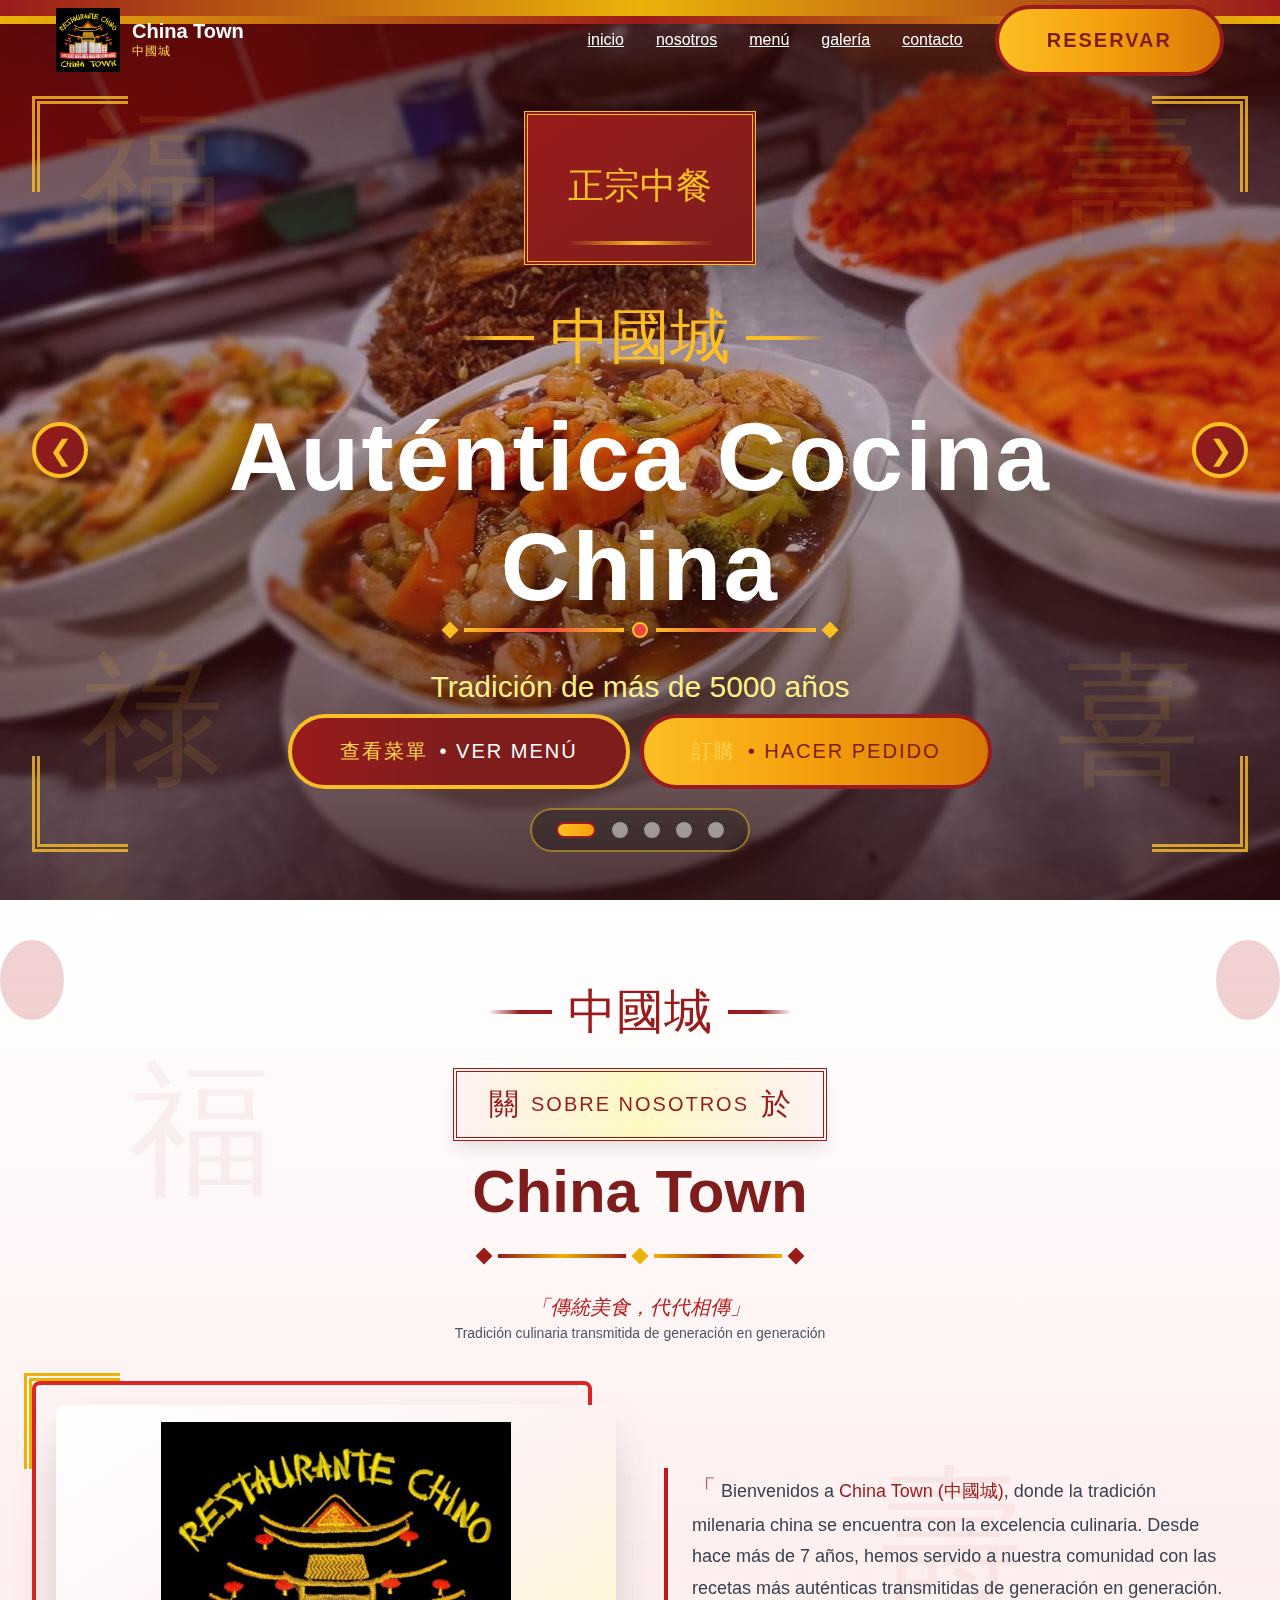
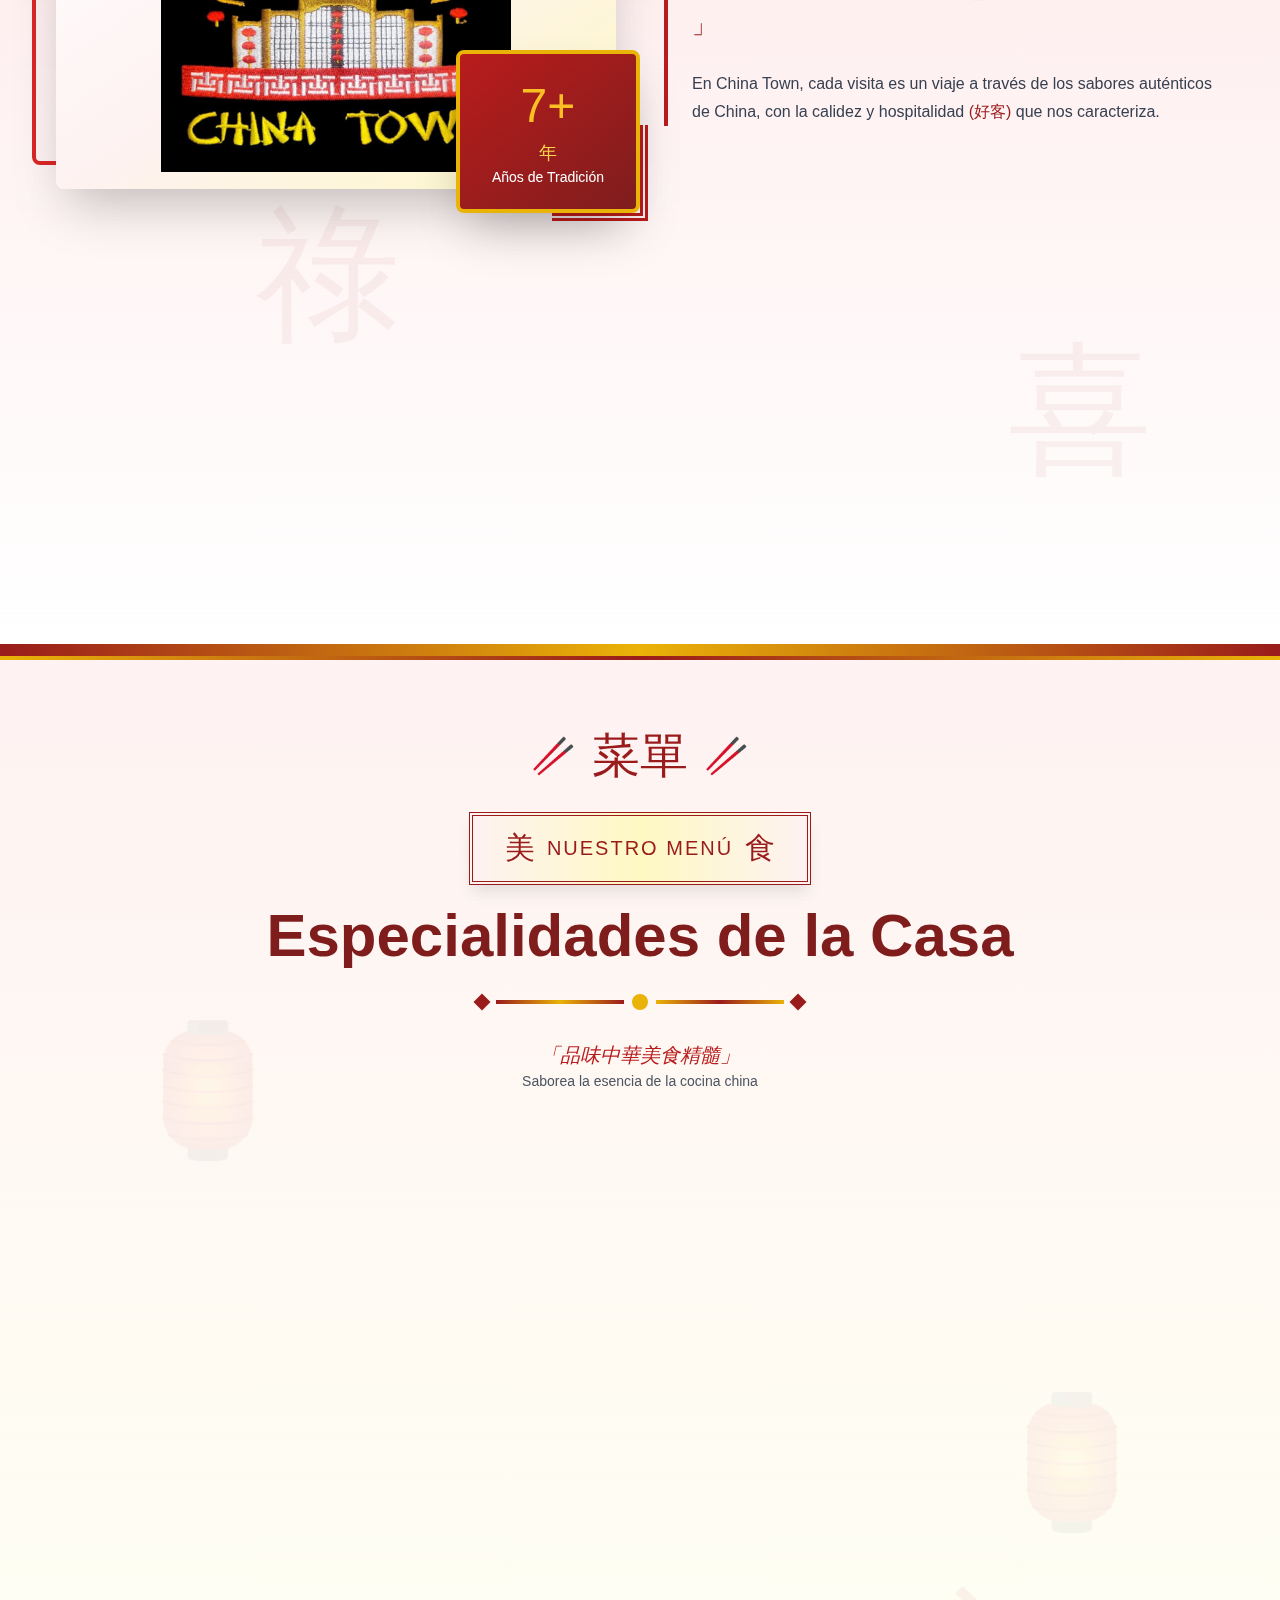
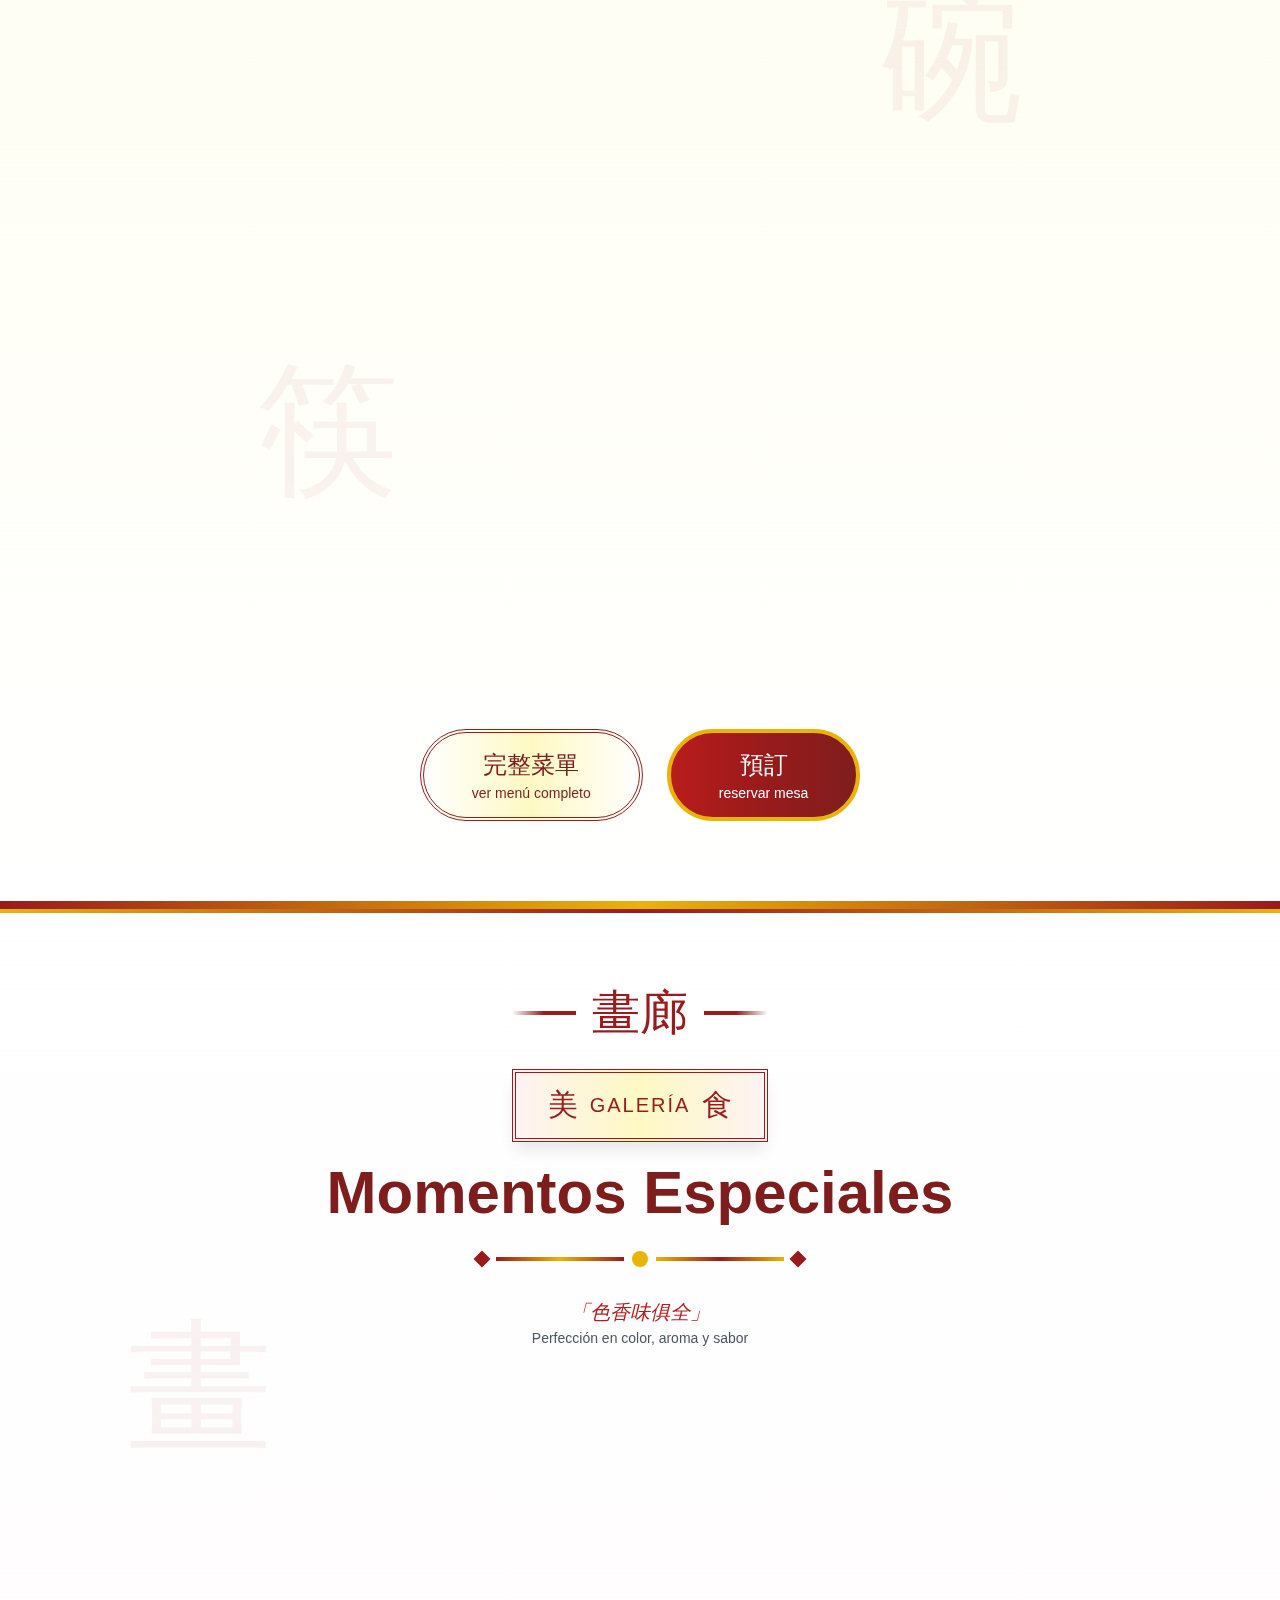
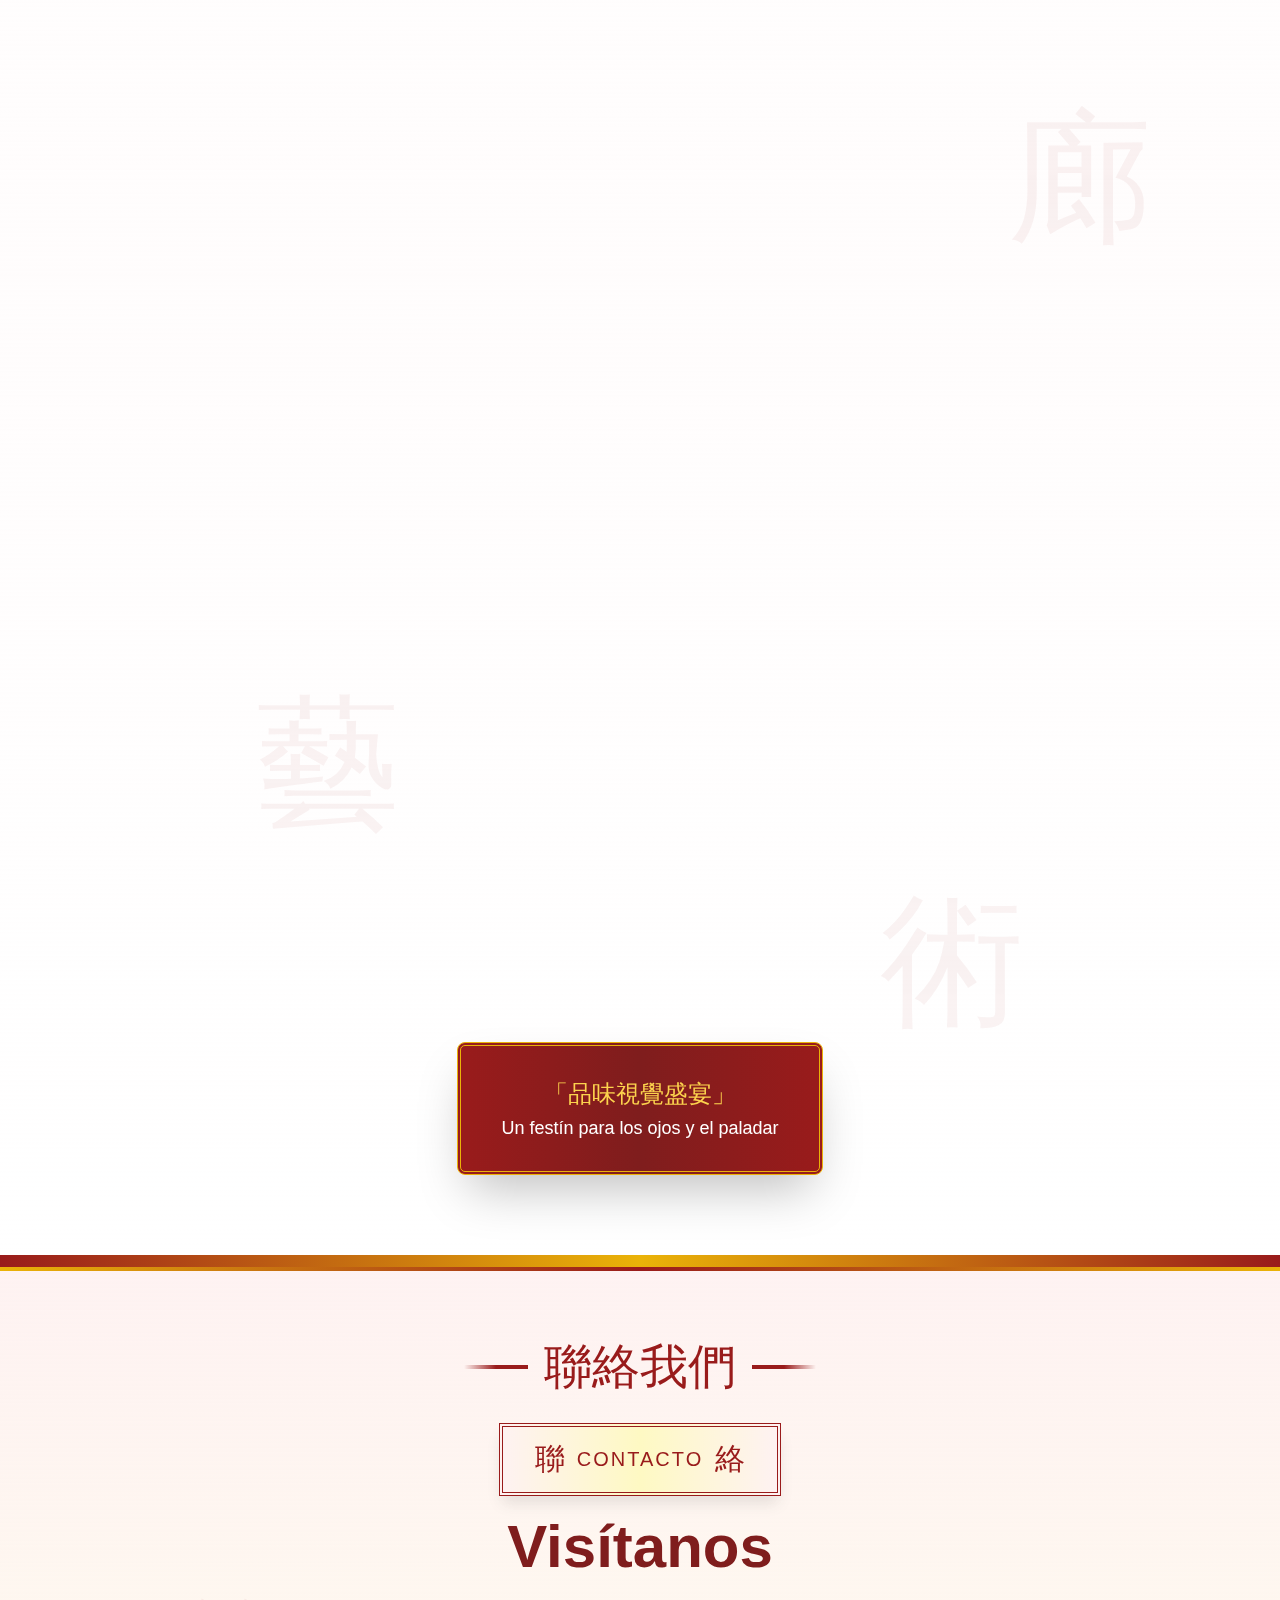
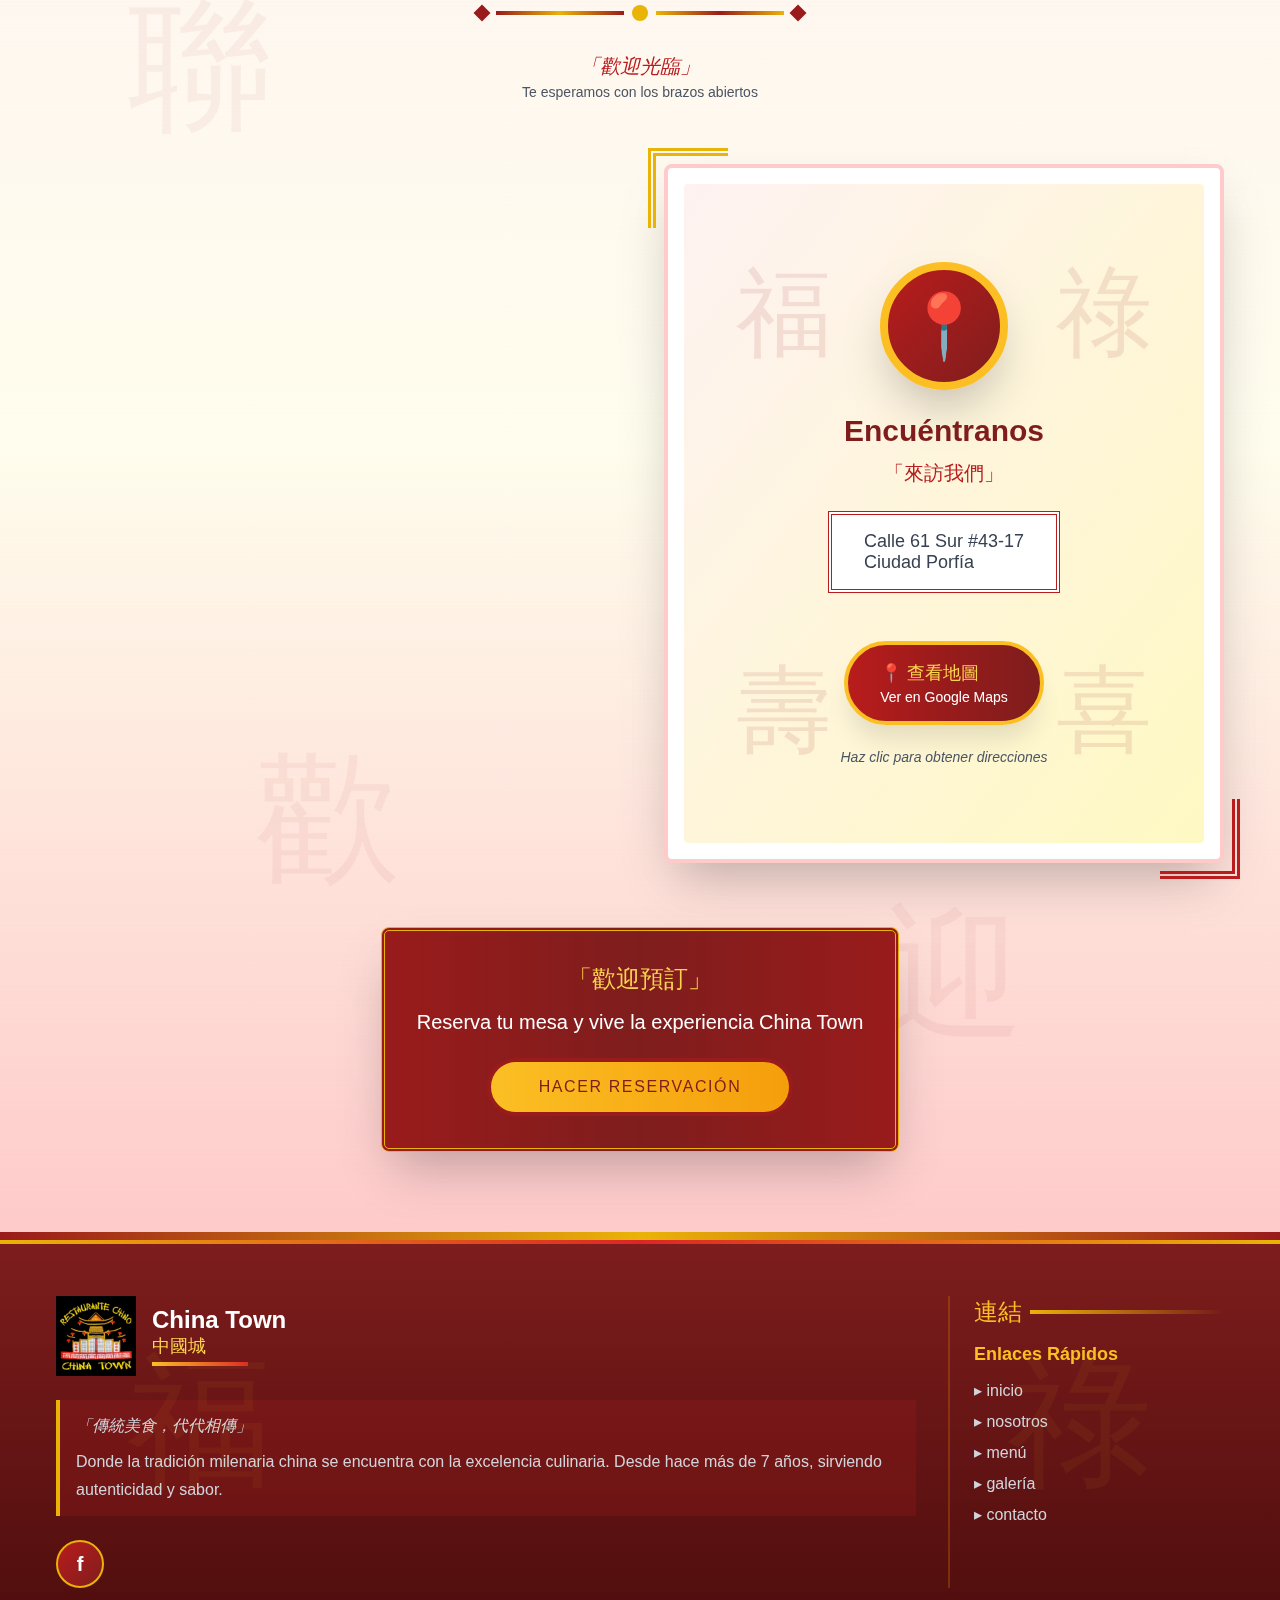
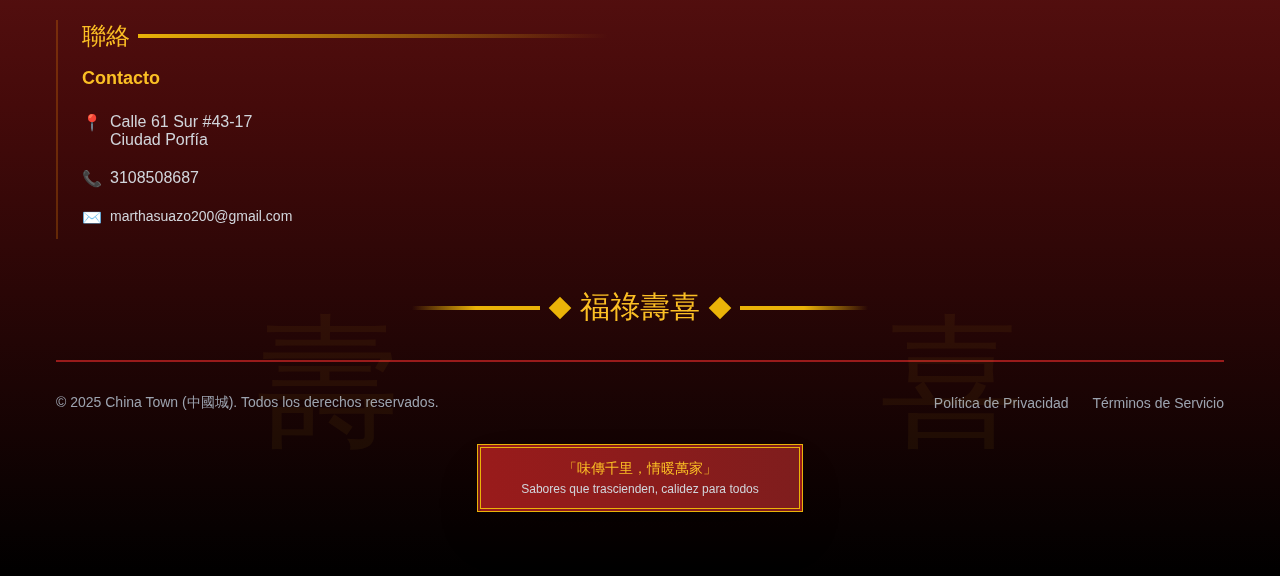
<file: proyecto1/index.html>
<!DOCTYPE html>
<html lang="es">
<head>
    <meta charset="UTF-8">
    <meta name="viewport" content="width=device-width, initial-scale=1.0">
    <title>China Town (中國城) - Restaurante Chino Auténtico</title>
    <link rel="stylesheet" href="styles.css">
</head>
<body>
    <!-- Patrón de fondo decorativo -->
    <div class="bg-pattern"></div>

    <!-- Navegación -->
    <nav id="navigation">
        <div class="container nav-container">
            <div class="nav-logo">
                <img src="images/logo.jpeg" alt="China Town Logo" class="logo-img">
                <div class="logo-text">
                    <h1>China Town</h1>
                    <p>中國城</p>
                </div>
            </div>
 <!-- Menú Desktop -->
            <div class="nav-menu desktop-menu">
                <a href="#inicio" class="nav-link">inicio</a>
                <a href="#nosotros" class="nav-link">nosotros</a>
                <a href="#menu" class="nav-link">menú</a>
                <a href="#galeria" class="nav-link">galería</a>
                <a href="#contacto" class="nav-link">contacto</a>
               <a href="https://wa.me/message/UHMCFKWFN3DKH1" class="btn-order btn-reserve">reservar
</a>

            </div>

            <!-- Botón menú móvil -->
            <button class="mobile-menu-btn" id="mobileMenuBtn">
                <span class="hamburger"></span>
            </button>
        </div>

        <!-- Menú Móvil -->
        <div class="mobile-menu" id="mobileMenu">
            <a href="#inicio" class="nav-link-mobile">inicio</a>
            <a href="#nosotros" class="nav-link-mobile">nosotros</a>
            <a href="#menu" class="nav-link-mobile">menú</a>
            <a href="#galeria" class="nav-link-mobile">galería</a>
            <a href="#contacto" class="nav-link-mobile">contacto</a>
            <a href="https://wa.me/message/UHMCFKWFN3DKH1" class="btn-reserve-mobile">reservar</a>
        </div>
    </nav>


    <!-- Hero Section con Carrusel -->
    <section id="inicio" class="hero-section">
        <div class="hero-border-top"></div>
        <div class="hero-border-top-2"></div>
        
        <div class="carousel-container">
            <!-- Slides -->
            <div class="carousel-slide active" data-slide="0">
                <img src="images/plato1.jpeg" alt="Auténtica Cocina China" class="carousel-img">
                <div class="carousel-overlay"></div>
                <div class="carousel-overlay-red"></div>
                <div class="chinese-characters">
                    <div class="char char-1">福</div>
                    <div class="char char-2">壽</div>
                    <div class="char char-3">祿</div>
                    <div class="char char-4">喜</div>
                </div>
                <div class="carousel-content">
                    <div class="lantern">
                        <div class="lantern-box">
                            <span class="chinese-text">正宗中餐</span>
                            <div class="lantern-line"></div>
                        </div>
                        <div class="lantern-tassel"></div>
                        <div class="lantern-ball"></div>
                    </div>
                    <div class="hero-title-decoration">
                        <div class="title-line-left"></div>
                        <span class="title-chinese">中國城</span>
                        <div class="title-line-right"></div>
                    </div>
                    <h2 class="hero-title">Auténtica Cocina China</h2>
                    <div class="knot-decoration">
                        <div class="knot-square"></div>
                        <div class="knot-line"></div>
                        <div class="knot-circle"></div>
                        <div class="knot-line"></div>
                        <div class="knot-square"></div>
                    </div>
                    <p class="hero-subtitle">Tradición de más de 5000 años</p>
                    <div class="hero-buttons">
                        <button class="btn-menu" id="openMenuBtn">
                            <span class="btn-chinese">查看菜單</span> • ver menú
                        </button>
                        <a href="https://wa.me/message/UHMCFKWFN3DKH1" class="btn-order">
                            <span class="btn-chinese">訂購</span> • hacer pedido
                        </a>
                    </div>
                </div>
                <div class="corner-decoration corner-top-left"></div>
                <div class="corner-decoration corner-top-right"></div>
                <div class="corner-decoration corner-bottom-left"></div>
                <div class="corner-decoration corner-bottom-right"></div>
            </div>

            <div class="carousel-slide" data-slide="1">
                <img src="images/pasta.jpeg" alt="Pasta China" class="carousel-img">
                <div class="carousel-overlay"></div>
                <div class="carousel-overlay-red"></div>
                <div class="chinese-characters">
                    <div class="char char-1">福</div>
                    <div class="char char-2">壽</div>
                    <div class="char char-3">祿</div>
                    <div class="char char-4">喜</div>
                </div>
                <div class="carousel-content">
                    <div class="lantern">
                        <div class="lantern-box">
                            <span class="chinese-text">中式麵條</span>
                            <div class="lantern-line"></div>
                        </div>
                        <div class="lantern-tassel"></div>
                        <div class="lantern-ball"></div>
                    </div>
                    <div class="hero-title-decoration">
                        <div class="title-line-left"></div>
                        <span class="title-chinese">中國城</span>
                        <div class="title-line-right"></div>
                    </div>
                    <h2 class="hero-title">Pasta China</h2>
                    <div class="knot-decoration">
                        <div class="knot-square"></div>
                        <div class="knot-line"></div>
                        <div class="knot-circle"></div>
                        <div class="knot-line"></div>
                        <div class="knot-square"></div>
                    </div>
                    <p class="hero-subtitle">Deliciosa pasta al estilo oriental</p>
                    <div class="hero-buttons">
                        <button class="btn-menu" id="openMenuBtn2">
                            <span class="btn-chinese">查看菜單</span> • ver menú
                        </button>
                       <a href="https://wa.me/message/UHMCFKWFN3DKH1" class="btn-order">
                            <span class="btn-chinese">訂購</span> • hacer pedido
                        </a>
                    </div>
                </div>
                <div class="corner-decoration corner-top-left"></div>
                <div class="corner-decoration corner-top-right"></div>
                <div class="corner-decoration corner-bottom-left"></div>
                <div class="corner-decoration corner-bottom-right"></div>
            </div>

            <div class="carousel-slide" data-slide="2">
                <img src="images/plato2.jpeg" alt="Especialidades de la Casa" class="carousel-img">
                <div class="carousel-overlay"></div>
                <div class="carousel-overlay-red"></div>
                <div class="chinese-characters">
                    <div class="char char-1">福</div>
                    <div class="char char-2">壽</div>
                    <div class="char char-3">祿</div>
                    <div class="char char-4">喜</div>
                </div>
                <div class="carousel-content">
                    <div class="lantern">
                        <div class="lantern-box">
                            <span class="chinese-text">招牌菜</span>
                            <div class="lantern-line"></div>
                        </div>
                        <div class="lantern-tassel"></div>
                        <div class="lantern-ball"></div>
                    </div>
                    <div class="hero-title-decoration">
                        <div class="title-line-left"></div>
                        <span class="title-chinese">中國城</span>
                        <div class="title-line-right"></div>
                    </div>
                    <h2 class="hero-title">Especialidades de la Casa</h2>
                    <div class="knot-decoration">
                        <div class="knot-square"></div>
                        <div class="knot-line"></div>
                        <div class="knot-circle"></div>
                        <div class="knot-line"></div>
                        <div class="knot-square"></div>
                    </div>
                    <p class="hero-subtitle">Platos preparados con maestría</p>
                    <div class="hero-buttons">
                        <button class="btn-menu" id="openMenuBtn3">
                            <span class="btn-chinese">查看菜單</span> • ver menú
                        </button>
                        <a href="https://wa.me/message/UHMCFKWFN3DKH1" class="btn-order">
                            <span class="btn-chinese">訂購</span> • hacer pedido
                        </a>
                    </div>
                </div>
                <div class="corner-decoration corner-top-left"></div>
                <div class="corner-decoration corner-top-right"></div>
                <div class="corner-decoration corner-bottom-left"></div>
                <div class="corner-decoration corner-bottom-right"></div>
            </div>

            <div class="carousel-slide" data-slide="3">
                <img src="images/plato3.jpeg" alt="Delicias Orientales" class="carousel-img">
                <div class="carousel-overlay"></div>
                <div class="carousel-overlay-red"></div>
                <div class="chinese-characters">
                    <div class="char char-1">福</div>
                    <div class="char char-2">壽</div>
                    <div class="char char-3">祿</div>
                    <div class="char char-4">喜</div>
                </div>
                <div class="carousel-content">
                    <div class="lantern">
                        <div class="lantern-box">
                            <span class="chinese-text">東方美食</span>
                            <div class="lantern-line"></div>
                        </div>
                        <div class="lantern-tassel"></div>
                        <div class="lantern-ball"></div>
                    </div>
                    <div class="hero-title-decoration">
                        <div class="title-line-left"></div>
                        <span class="title-chinese">中國城</span>
                        <div class="title-line-right"></div>
                    </div>
                    <h2 class="hero-title">Delicias Orientales</h2>
                    <div class="knot-decoration">
                        <div class="knot-square"></div>
                        <div class="knot-line"></div>
                        <div class="knot-circle"></div>
                        <div class="knot-line"></div>
                        <div class="knot-square"></div>
                    </div>
                    <p class="hero-subtitle">Ingredientes frescos y auténticos</p>
                    <div class="hero-buttons">
                        <button class="btn-menu" id="openMenuBtn4">
                            <span class="btn-chinese">查看菜單</span> • ver menú
                        </button>
                        <a href="https://wa.me/message/UHMCFKWFN3DKH1" class="btn-order">
                            <span class="btn-chinese">訂購</span> • hacer pedido
                        </a>
                    </div>
                </div>
                <div class="corner-decoration corner-top-left"></div>
                <div class="corner-decoration corner-top-right"></div>
                <div class="corner-decoration corner-bottom-left"></div>
                <div class="corner-decoration corner-bottom-right"></div>
            </div>

            <div class="carousel-slide" data-slide="4">
                <img src="images/plato4.jpeg" alt="Exquisito Arroz Chino" class="carousel-img">
                <div class="carousel-overlay"></div>
                <div class="carousel-overlay-red"></div>
                <div class="chinese-characters">
                    <div class="char char-1">福</div>
                    <div class="char char-2">壽</div>
                    <div class="char char-3">祿</div>
                    <div class="char char-4">喜</div>
                </div>
                <div class="carousel-content">
                    <div class="lantern">
                        <div class="lantern-box">
                            <span class="chinese-text">炒飯美味</span>
                            <div class="lantern-line"></div>
                        </div>
                        <div class="lantern-tassel"></div>
                        <div class="lantern-ball"></div>
                    </div>
                    <div class="hero-title-decoration">
                        <div class="title-line-left"></div>
                        <span class="title-chinese">中國城</span>
                        <div class="title-line-right"></div>
                    </div>
                    <h2 class="hero-title">Exquisito Arroz Chino</h2>
                    <div class="knot-decoration">
                        <div class="knot-square"></div>
                        <div class="knot-line"></div>
                        <div class="knot-circle"></div>
                        <div class="knot-line"></div>
                        <div class="knot-square"></div>
                    </div>
                    <p class="hero-subtitle">Tradición en cada bocado</p>
                    <div class="hero-buttons">
                        <button class="btn-menu" id="openMenuBtn5">
                            <span class="btn-chinese">查看菜單</span> • ver menú
                        </button>
                        <a href="https://wa.me/message/UHMCFKWFN3DKH1" class="btn-order">
                            <span class="btn-chinese">訂購</span> • hacer pedido
                        </a>
                    </div>
                </div>
                <div class="corner-decoration corner-top-left"></div>
                <div class="corner-decoration corner-top-right"></div>
                <div class="corner-decoration corner-bottom-left"></div>
                <div class="corner-decoration corner-bottom-right"></div>
            </div>

            <!-- Controles del carrusel -->
            <button class="carousel-btn carousel-prev" id="prevBtn">❮</button>
            <button class="carousel-btn carousel-next" id="nextBtn">❯</button>

            <!-- Indicadores -->
            <div class="carousel-dots">
                <button class="dot active" data-slide="0"></button>
                <button class="dot" data-slide="1"></button>
                <button class="dot" data-slide="2"></button>
                <button class="dot" data-slide="3"></button>
                <button class="dot" data-slide="4"></button>
            </div>
        </div>
    </section>

    <!-- Sobre Nosotros -->
    <section id="nosotros" class="about-section">
        <div class="chinese-bg-pattern">
            <div class="bg-char" style="top: 10%; left: 10%;">福</div>
            <div class="bg-char" style="top: 40%; right: 20%;">壽</div>
            <div class="bg-char" style="bottom: 20%; left: 20%;">祿</div>
            <div class="bg-char" style="bottom: 10%; right: 10%;">喜</div>
        </div>
        <div class="lantern-decor lantern-left"></div>
        <div class="lantern-decor lantern-right"></div>

        <div class="container">
            <div class="section-header">
                <div class="chinese-decoration">
                    <div class="dec-line-left"></div>
                    <span class="dec-chinese">中國城</span>
                    <div class="dec-line-right"></div>
                </div>
                <div class="section-badge">
                    <span class="badge-chinese">關</span>
                    <span class="badge-text">SOBRE NOSOTROS</span>
                    <span class="badge-chinese">於</span>
                </div>
                <h2 class="section-title">China Town</h2>
                <div class="knot-decoration">
                    <div class="knot-square-sm"></div>
                    <div class="knot-line-lg"></div>
                    <div class="knot-square-sm yellow"></div>
                    <div class="knot-line-lg yellow"></div>
                    <div class="knot-square-sm"></div>
                </div>
                <p class="section-subtitle-chinese">「傳統美食，代代相傳」</p>
                <p class="section-subtitle-spanish">Tradición culinaria transmitida de generación en generación</p>
            </div>

            <div class="about-grid">
                <div class="about-image-container">
                    <div class="corner-border corner-tl"></div>
                    <div class="corner-border corner-br"></div>
                    <div class="image-border"></div>
                    <div class="about-image-box">
                        <img src="images/logo.jpeg" alt="China Town Logo" class="about-logo">
                    </div>
                    <div class="years-badge">
                        <span class="years-number">7+</span>
                        <span class="years-chinese">年</span>
                        <p class="years-text">Años de Tradición</p>
                    </div>
                </div>

                <div class="about-text-container">
                    <div class="about-text-border">
                        <p class="about-text">
                            <span class="quote-left">「</span>
                            Bienvenidos a <span class="highlight">China Town (中國城)</span>, 
                            donde la tradición milenaria china se encuentra con la excelencia culinaria. 
                            Desde hace más de 7 años, hemos servido a nuestra comunidad con las recetas 
                            más auténticas transmitidas de generación en generación.
                            <span class="quote-right">」</span>
                        </p>
                        <p class="about-text-small">
                            En China Town, cada visita es un viaje a través de los sabores auténticos de China,
                            con la calidez y hospitalidad <span class="highlight">(好客)</span> que nos caracteriza.
                        </p>
                    </div>
                </div>
            </div>

            <div class="feature-grid">
                <div class="feature-card">
                    <div class="feature-top-line"></div>
                    <div class="feature-chinese">福</div>
                    <div class="feature-icon">🍴</div>
                    <h3 class="feature-title">Recetas Auténticas</h3>
                    <p class="feature-chinese-small">「正宗食譜」</p>
                    <p class="feature-text">
                        Platos tradicionales preparados según las recetas originales de las provincias chinas
                    </p>
                </div>

                <div class="feature-card">
                    <div class="feature-top-line"></div>
                    <div class="feature-chinese">喜</div>
                    <div class="feature-icon">❤️</div>
                    <h3 class="feature-title">Pasión & Tradición</h3>
                    <p class="feature-chinese-small">「熱情傳統」</p>
                    <p class="feature-text">
                        Cada plato es elaborado con amor y respeto por la tradición culinaria china
                    </p>
                </div>
            </div>
        </div>
    </section>

    <!-- Menú -->
    <section id="menu" class="menu-section">
        <div class="menu-top-border"></div>
        <div class="menu-top-border-2"></div>
        <div class="chinese-bg-pattern">
            <div class="bg-emoji" style="top: 20%; left: 10%;">🏮</div>
            <div class="bg-emoji" style="top: 40%; right: 10%;">🏮</div>
            <div class="bg-char" style="bottom: 20%; left: 20%;">筷</div>
            <div class="bg-char" style="bottom: 40%; right: 20%;">碗</div>
        </div>

        <div class="container">
            <div class="section-header">
                <div class="chinese-decoration">
                    <span class="dec-emoji">🥢</span>
                    <span class="dec-chinese">菜單</span>
                    <span class="dec-emoji">🥢</span>
                </div>
                <div class="section-badge">
                    <span class="badge-chinese">美</span>
                    <span class="badge-text">NUESTRO MENÚ</span>
                    <span class="badge-chinese">食</span>
                </div>
                <h2 class="section-title">Especialidades de la Casa</h2>
                <div class="knot-decoration">
                    <div class="knot-square-sm"></div>
                    <div class="knot-line-lg"></div>
                    <div class="knot-circle-sm"></div>
                    <div class="knot-line-lg yellow"></div>
                    <div class="knot-square-sm"></div>
                </div>
                <p class="section-subtitle-chinese">「品味中華美食精髓」</p>
                <p class="section-subtitle-spanish">Saborea la esencia de la cocina china</p>
            </div>

            <div class="menu-grid">
                <!-- Item 1 -->
                <div class="menu-item">
                    <div class="menu-corner corner-tl-sm"></div>
                    <div class="menu-corner corner-tr-sm"></div>
                    <div class="menu-image-wrapper">
                        <img src="images/shopsuey.jpeg" alt="Chopsuey Especial" class="menu-image">
                        <div class="menu-badge popular-badge">
                            <span class="badge-star">⭐</span>
                            <span class="badge-chinese-small">熱賣</span>
                        </div>
                        <div class="menu-overlay"></div>
                        <div class="menu-watermark">福</div>
                    </div>
                    <div class="menu-content">
                        <div class="menu-header">
                            <div>
                                <h3 class="menu-item-title">Chopsuey Especial</h3>
                                <div class="menu-chinese-badge">雜碎特餐</div>
                            </div>
                            <div class="menu-price">Consultar</div>
                        </div>
                        <p class="menu-description">
                            Vegetales frescos con proteína al estilo tradicional
                        </p>
                        <a href="https://wa.me/message/UHMCFKWFN3DKH1" class="menu-order-btn">
                            <span class="order-chinese">訂購</span> • ordenar ahora
                        </a>
                    </div>
                </div>

                <!-- Item 2 -->
                <div class="menu-item">
                    <div class="menu-corner corner-tl-sm"></div>
                    <div class="menu-corner corner-tr-sm"></div>
                    <div class="menu-image-wrapper">
                        <img src="images/pasta.jpeg" alt="Pasta China" class="menu-image">
                        <div class="menu-badge popular-badge">
                            <span class="badge-star">⭐</span>
                            <span class="badge-chinese-small">熱賣</span>
                        </div>
                        <div class="menu-overlay"></div>
                        <div class="menu-watermark">福</div>
                    </div>
                    <div class="menu-content">
                        <div class="menu-header">
                            <div>
                                <h3 class="menu-item-title">Pasta China</h3>
                                <div class="menu-chinese-badge">中式麵條</div>
                            </div>
                            <div class="menu-price">Consultar</div>
                        </div>
                        <p class="menu-description">
                            Deliciosa pasta preparada al estilo oriental con ingredientes frescos
                        </p>
                        <a href="https://wa.me/message/UHMCFKWFN3DKH1" class="menu-order-btn">
                            <span class="order-chinese">訂購</span> • ordenar ahora
                        </a>
                    </div>
                </div>

                <!-- Item 3 -->
                <div class="menu-item">
                    <div class="menu-corner corner-tl-sm"></div>
                    <div class="menu-corner corner-tr-sm"></div>
                    <div class="menu-image-wrapper">
                        <img src="images/plato1.jpeg" alt="Especialidades Variadas" class="menu-image">
                        <div class="menu-badge popular-badge">
                            <span class="badge-star">⭐</span>
                            <span class="badge-chinese-small">熱賣</span>
                        </div>
                        <div class="menu-overlay"></div>
                        <div class="menu-watermark">福</div>
                    </div>
                    <div class="menu-content">
                        <div class="menu-header">
                            <div>
                                <h3 class="menu-item-title">Especialidades Variadas</h3>
                                <div class="menu-chinese-badge">招牌菜品</div>
                            </div>
                            <div class="menu-price">Consultar</div>
                        </div>
                        <p class="menu-description">
                            Selección de nuestros mejores platos preparados frescos
                        </p>
                        <a href="https://wa.me/message/UHMCFKWFN3DKH1" class="menu-order-btn">
                            <span class="order-chinese">訂購</span> • ordenar ahora
                        </a>
                    </div>
                </div>

                <!-- Item 4 -->
                <div class="menu-item">
                    <div class="menu-corner corner-tl-sm"></div>
                    <div class="menu-corner corner-tr-sm"></div>
                    <div class="menu-image-wrapper">
                        <img src="images/chorizo.jpeg" alt="Chorizo con Papas" class="menu-image">
                        <div class="menu-badge popular-badge">
                            <span class="badge-star">⭐</span>
                            <span class="badge-chinese-small">熱賣</span>
                        </div>
                        <div class="menu-overlay"></div>
                        <div class="menu-watermark">福</div>
                    </div>
                    <div class="menu-content">
                        <div class="menu-header">
                            <div>
                                <h3 class="menu-item-title">Chorizo con Papas</h3>
                                <div class="menu-chinese-badge">香腸薯條</div>
                            </div>
                            <div class="menu-price">Consultar</div>
                        </div>
                        <p class="menu-description">
                            Delicioso chorizo acompañado de papas a la francesa
                        </p>
                        <a href="https://wa.me/message/UHMCFKWFN3DKH1" class="menu-order-btn">
                            <span class="order-chinese">訂購</span> • ordenar ahora
                        </a>
                    </div>
                </div>

                <!-- Item 5 -->
                <div class="menu-item">
                    <div class="menu-corner corner-tl-sm"></div>
                    <div class="menu-corner corner-tr-sm"></div>
                    <div class="menu-image-wrapper">
                        <img src="images/costillas.jpeg" alt="Arroz Chino & Costilla" class="menu-image">
                        <div class="menu-badge popular-badge">
                            <span class="badge-star">⭐</span>
                            <span class="badge-chinese-small">熱賣</span>
                        </div>
                        <div class="menu-overlay"></div>
                        <div class="menu-watermark">福</div>
                    </div>
                    <div class="menu-content">
                        <div class="menu-header">
                            <div>
                                <h3 class="menu-item-title">Arroz Chino & Costilla</h3>
                                <div class="menu-chinese-badge">炒飯排骨</div>
                            </div>
                            <div class="menu-price">Consultar</div>
                        </div>
                        <p class="menu-description">
                            Exquisito arroz chino acompañado de costilla preparada al estilo oriental
                        </p>
                        <a href="https://wa.me/message/UHMCFKWFN3DKH1" class="menu-order-btn">
                            <span class="order-chinese">訂購</span> • ordenar ahora
                        </a>
                    </div>
                </div>

                <!-- Item 6 -->
                <div class="menu-item">
                    <div class="menu-corner corner-tl-sm"></div>
                    <div class="menu-corner corner-tr-sm"></div>
                    <div class="menu-image-wrapper">
                        <img src="images/plato4.jpeg" alt="Combo Especial" class="menu-image">
                        <div class="menu-overlay"></div>
                        <div class="menu-watermark">福</div>
                    </div>
                    <div class="menu-content">
                        <div class="menu-header">
                            <div>
                                <h3 class="menu-item-title">Combo Especial</h3>
                                <div class="menu-chinese-badge">特別套餐</div>
                            </div>
                            <div class="menu-price">Consultar</div>
                        </div>
                        <p class="menu-description">
                            Variedad de nuestros platos más solicitados en un solo combo
                        </p>
                        <a href="https://wa.me/message/UHMCFKWFN3DKH1" class="menu-order-btn">
                            <span class="order-chinese">訂購</span> • ordenar ahora
                        </a>
                    </div>
                </div>
            </div>

         <div class="menu-cta">
                <button class="btn-full-menu" id="fullMenuBtn">
                    <span class="btn-chinese-lg">完整菜單</span>
                    <span class="btn-text-sm">ver menú completo</span>
                </button>
                <a href="https://wa.me/message/UHMCFKWFN3DKH1" class="btn-reserve-table">
                    <span class="btn-chinese-lg">預訂</span>
                    <span class="btn-text-sm">reservar mesa</span>
                </a>
            </div>
        </div>
    </section>


    <!-- Galería -->
    <section id="galeria" class="gallery-section">
        <div class="gallery-top-border"></div>
        <div class="gallery-top-border-2"></div>
        <div class="chinese-bg-pattern">
            <div class="bg-char" style="top: 20%; left: 10%;">畫</div>
            <div class="bg-char" style="top: 40%; right: 10%;">廊</div>
            <div class="bg-char" style="bottom: 20%; left: 20%;">藝</div>
            <div class="bg-char" style="bottom: 10%; right: 20%;">術</div>
        </div>

        <div class="container">
            <div class="section-header">
                <div class="chinese-decoration">
                    <div class="dec-line-left"></div>
                    <span class="dec-chinese">畫廊</span>
                    <div class="dec-line-right"></div>
                </div>
                <div class="section-badge">
                    <span class="badge-chinese">美</span>
                    <span class="badge-text">GALERÍA</span>
                    <span class="badge-chinese">食</span>
                </div>
                <h2 class="section-title">Momentos Especiales</h2>
                <div class="knot-decoration">
                    <div class="knot-square-sm"></div>
                    <div class="knot-line-lg"></div>
                    <div class="knot-circle-sm"></div>
                    <div class="knot-line-lg yellow"></div>
                    <div class="knot-square-sm"></div>
                </div>
                <p class="section-subtitle-chinese">「色香味俱全」</p>
                <p class="section-subtitle-spanish">Perfección en color, aroma y sabor</p>
            </div>

            <div class="gallery-grid">
                <div class="gallery-item">
                    <div class="gallery-corners">
                        <div class="gallery-corner g-tl"></div>
                        <div class="gallery-corner g-tr"></div>
                        <div class="gallery-corner g-bl"></div>
                        <div class="gallery-corner g-br"></div>
                    </div>
                    <img src="images/plato1.jpeg" alt="Chopsuey Especial" class="gallery-image">
                    <div class="gallery-overlay">
                        <div class="gallery-watermark">福</div>
                        <div class="gallery-info">
                            <div class="gallery-info-box">
                                <h3 class="gallery-title">Chopsuey Especial</h3>
                                <p class="gallery-chinese">雜碎特餐</p>
                                <div class="gallery-line"></div>
                            </div>
                        </div>
                    </div>
                    <div class="gallery-number">1</div>
                </div>

                <div class="gallery-item">
                    <div class="gallery-corners">
                        <div class="gallery-corner g-tl"></div>
                        <div class="gallery-corner g-tr"></div>
                        <div class="gallery-corner g-bl"></div>
                        <div class="gallery-corner g-br"></div>
                    </div>
                    <img src="images/plato3.jpeg" alt="Platos del Día" class="gallery-image">
                    <div class="gallery-overlay">
                        <div class="gallery-watermark">福</div>
                        <div class="gallery-info">
                            <div class="gallery-info-box">
                                <h3 class="gallery-title">Platos del Día</h3>
                                <p class="gallery-chinese">今日特餐</p>
                                <div class="gallery-line"></div>
                            </div>
                        </div>
                    </div>
                    <div class="gallery-number">2</div>
                </div>

                <div class="gallery-item">
                    <div class="gallery-corners">
                        <div class="gallery-corner g-tl"></div>
                        <div class="gallery-corner g-tr"></div>
                        <div class="gallery-corner g-bl"></div>
                        <div class="gallery-corner g-br"></div>
                    </div>
                    <img src="images/plato5.jpeg" alt="Especialidades" class="gallery-image">
                    <div class="gallery-overlay">
                        <div class="gallery-watermark">福</div>
                        <div class="gallery-info">
                            <div class="gallery-info-box">
                                <h3 class="gallery-title">Especialidades</h3>
                                <p class="gallery-chinese">招牌菜</p>
                                <div class="gallery-line"></div>
                            </div>
                        </div>
                    </div>
                    <div class="gallery-number">3</div>
                </div>

                <div class="gallery-item">
                    <div class="gallery-corners">
                        <div class="gallery-corner g-tl"></div>
                        <div class="gallery-corner g-tr"></div>
                        <div class="gallery-corner g-bl"></div>
                        <div class="gallery-corner g-br"></div>
                    </div>
                    <img src="images/paisa.jpeg" alt="arroz paisa" class="gallery-image">
                    <div class="gallery-overlay">
                        <div class="gallery-watermark">福</div>
                        <div class="gallery-info">
                            <div class="gallery-info-box">
                                <h3 class="gallery-title">Arroz paisa</h3>
                                <p class="gallery-chinese">香腸薯條</p>
                                <div class="gallery-line"></div>
                            </div>
                        </div>
                    </div>
                    <div class="gallery-number">4</div>
                </div>

                <div class="gallery-item">
                    <div class="gallery-corners">
                        <div class="gallery-corner g-tl"></div>
                        <div class="gallery-corner g-tr"></div>
                        <div class="gallery-corner g-bl"></div>
                        <div class="gallery-corner g-br"></div>
                    </div>
                    <img src="images/plato4.jpeg" alt="Arroz Chino" class="gallery-image">
                    <div class="gallery-overlay">
                        <div class="gallery-watermark">福</div>
                        <div class="gallery-info">
                            <div class="gallery-info-box">
                                <h3 class="gallery-title">Arroz Chino</h3>
                                <p class="gallery-chinese">炒飯</p>
                                <div class="gallery-line"></div>
                            </div>
                        </div>
                    </div>
                    <div class="gallery-number">5</div>
                </div>

                <div class="gallery-item">
                    <div class="gallery-corners">
                        <div class="gallery-corner g-tl"></div>
                        <div class="gallery-corner g-tr"></div>
                        <div class="gallery-corner g-bl"></div>
                        <div class="gallery-corner g-br"></div>
                    </div>
                    <img src="images/pasta.jpeg" alt="Preparaciones Frescas" class="gallery-image">
                    <div class="gallery-overlay">
                        <div class="gallery-watermark">福</div>
                        <div class="gallery-info">
                            <div class="gallery-info-box">
                                <h3 class="gallery-title">Preparaciones Frescas</h3>
                                <p class="gallery-chinese">新鮮烹調</p>
                                <div class="gallery-line"></div>
                            </div>
                        </div>
                    </div>
                    <div class="gallery-number">6</div>
                </div>

                <div class="gallery-item">
                    <div class="gallery-corners">
                        <div class="gallery-corner g-tl"></div>
                        <div class="gallery-corner g-tr"></div>
                        <div class="gallery-corner g-bl"></div>
                        <div class="gallery-corner g-br"></div>
                    </div>
                    <img src="images/shopsuey.jpeg" alt="Platillos Especiales" class="gallery-image">
                    <div class="gallery-overlay">
                        <div class="gallery-watermark">福</div>
                        <div class="gallery-info">
                            <div class="gallery-info-box">
                                <h3 class="gallery-title">Platillos Especiales</h3>
                                <p class="gallery-chinese">特色菜品</p>
                                <div class="gallery-line"></div>
                            </div>
                        </div>
                    </div>
                    <div class="gallery-number">7</div>
                </div>
            </div>

            <div class="gallery-cta">
                <div class="gallery-quote-box">
                    <p class="gallery-quote-chinese">「品味視覺盛宴」</p>
                    <p class="gallery-quote-spanish">Un festín para los ojos y el paladar</p>
                </div>
            </div>
        </div>
    </section>

    <!-- Contacto -->
    <section id="contacto" class="contact-section">
        <div class="contact-top-border"></div>
        <div class="contact-top-border-2"></div>
        <div class="chinese-bg-pattern">
            <div class="bg-char" style="top: 20%; left: 10%;">聯</div>
            <div class="bg-char" style="top: 40%; right: 10%;">絡</div>
            <div class="bg-char" style="bottom: 20%; left: 20%;">歡</div>
            <div class="bg-char" style="bottom: 10%; right: 20%;">迎</div>
        </div>

        <div class="container">
            <div class="section-header">
                <div class="chinese-decoration">
                    <div class="dec-line-left"></div>
                    <span class="dec-chinese">聯絡我們</span>
                    <div class="dec-line-right"></div>
                </div>
                <div class="section-badge">
                    <span class="badge-chinese">聯</span>
                    <span class="badge-text">CONTACTO</span>
                    <span class="badge-chinese">絡</span>
                </div>
                <h2 class="section-title">Visítanos</h2>
                <div class="knot-decoration">
                    <div class="knot-square-sm"></div>
                    <div class="knot-line-lg"></div>
                    <div class="knot-circle-sm"></div>
                    <div class="knot-line-lg yellow"></div>
                    <div class="knot-square-sm"></div>
                </div>
                <p class="section-subtitle-chinese">「歡迎光臨」</p>
                <p class="section-subtitle-spanish">Te esperamos con los brazos abiertos</p>
            </div>

            <div class="contact-grid">
                <div class="contact-info">
                    <!-- Dirección -->
                    <div class="contact-card card-red">
                        <div class="contact-corner"></div>
                        <div class="contact-watermark">福</div>
                        <div class="contact-card-content">
                            <div class="contact-icon icon-red">📍</div>
                            <div class="contact-details">
                                <h3 class="contact-title">
                                    Dirección <span class="contact-chinese">地址</span>
                                </h3>
                                <div class="contact-text-border">
                                    <p class="contact-text">Calle 61 Sur #43-17</p>
                                    <p class="contact-text">Ciudad Porfía</p>
                                </div>
                            </div>
                        </div>
                    </div>

                    <!-- Teléfono -->
                    <a href="https://wa.me/message/UHMCFKWFN3DKH1" class="contact-card card-yellow">
                        <div class="contact-corner corner-yellow"></div>
                        <div class="contact-watermark watermark-yellow">祿</div>
                        <div class="contact-card-content">
                            <div class="contact-icon icon-yellow">📞</div>
                            <div class="contact-details">
                                <h3 class="contact-title">
                                    Teléfono <span class="contact-chinese">電話</span>
                                </h3>
                                <div class="contact-text-border border-yellow">
                                    <p class="contact-text">3108508687</p>
                                    <p class="contact-text-small">Reservaciones por WhatsApp</p>
                                </div>
                            </div>
                        </div>
                    </a>

                    <!-- Horario -->
                    <div class="contact-card card-red">
                        <div class="contact-corner"></div>
                        <div class="contact-watermark">壽</div>
                        <div class="contact-card-content">
                            <div class="contact-icon icon-red">🕐</div>
                            <div class="contact-details">
                                <h3 class="contact-title">
                                    Horario <span class="contact-chinese">營業時間</span>
                                </h3>
                                <div class="contact-text-border">
                                    <p class="contact-text">
                                        <span class="contact-highlight">Lunes - Viernes:</span><br>
                                        10:00 AM - 10:00 PM
                                    </p>
                                    <p class="contact-text">
                                        <span class="contact-highlight">Sábados, Domingos y Festivos:</span><br>
                                        9:00 AM - 8:00 PM
                                    </p>
                                </div>
                            </div>
                        </div>
                    </div>

                    <!-- Email -->
                    <div class="contact-card card-yellow">
                        <div class="contact-corner corner-yellow"></div>
                        <div class="contact-watermark watermark-yellow">喜</div>
                        <div class="contact-card-content">
                            <div class="contact-icon icon-yellow">✉️</div>
                            <div class="contact-details">
                                <h3 class="contact-title">
                                    Email <span class="contact-chinese">郵箱</span>
                                </h3>
                                <div class="contact-text-border border-yellow">
                                    <p class="contact-text">marthasuazo200@gmail.com</p>
                                </div>
                            </div>
                        </div>
                    </div>
                </div>

                <!-- Mapa -->
                <div class="contact-map-container">
                    <div class="map-corner map-tl"></div>
                    <div class="map-corner map-br"></div>
                    <a href="https://www.google.com/maps/dir//Restaurante+china+town,+Cl.+61+Sur+%2343-4,+Villavicencio,+Meta/@4.0791513,-73.670292,19z/data=!4m16!1m7!3m6!1s0x8e3e3100651c5c53:0x15d835f0ecf1a9d0!2sRestaurante+china+town!8m2!3d4.07915!4d-73.6696483!16s%2Fg%2F11lz1tnvz1!4m7!1m0!1m5!1m1!1s0x8e3e3100651c5c53:0x15d835f0ecf1a9d0!2m2!1d-73.6696485!2d4.0791639?entry=ttu&g_ep=EgoyMDI1MTAyNy4wIKXMDSoASAFQAw%3D%3D" class="map-link">
                        <div class="map-content">
                            <div class="map-bg-pattern">
                                <div class="map-bg-char" style="top: 10%; left: 10%;">福</div>
                                <div class="map-bg-char" style="top: 10%; right: 10%;">祿</div>
                                <div class="map-bg-char" style="bottom: 10%; left: 10%;">壽</div>
                                <div class="map-bg-char" style="bottom: 10%; right: 10%;">喜</div>
                            </div>
                            <div class="map-icon-wrapper">
                                <div class="map-icon">📍</div>
                            </div>
                            <h3 class="map-title">Encuéntranos</h3>
                            <p class="map-chinese">「來訪我們」</p>
                            <div class="map-address-box">
                                <p class="map-address">Calle 61 Sur #43-17</p>
                                <p class="map-address">Ciudad Porfía</p>
                            </div>
                            <div class="map-btn">
                                <span class="map-btn-chinese">📍 查看地圖</span>
                                <p class="map-btn-text">Ver en Google Maps</p>
                            </div>
                            <p class="map-hint">Haz clic para obtener direcciones</p>
                        </div>
                    </a>
                </div>
            </div>

            <div class="contact-cta">
                <div class="contact-cta-box">
                    <p class="cta-chinese">「歡迎預訂」</p>
                    <p class="cta-text">Reserva tu mesa y vive la experiencia China Town</p>
                    <a href="https://wa.me/message/UHMCFKWFN3DKH1" class="cta-btn">
                        Hacer Reservación
                    </a>
                </div>
            </div>
        </div>
    </section>

    <!-- Footer -->
    <footer class="footer">
        <div class="footer-top-border"></div>
        <div class="footer-top-border-2"></div>
        <div class="chinese-bg-pattern">
            <div class="bg-char" style="top: 10%; left: 10%; color: #fbbf24;">福</div>
            <div class="bg-char" style="top: 10%; right: 10%; color: #fbbf24;">祿</div>
            <div class="bg-char" style="bottom: 10%; left: 20%; color: #fbbf24;">壽</div>
            <div class="bg-char" style="bottom: 10%; right: 20%; color: #fbbf24;">喜</div>
        </div>

        <div class="container">
            <div class="footer-grid">
                <!-- Logo y Descripción -->
                <div class="footer-col footer-col-logo">
                    <div class="footer-logo">
                        <img src="images/logo.jpeg" alt="China Town Logo" class="footer-logo-img">
                        <div class="footer-logo-text">
                            <h3>China Town</h3>
                            <p>中國城</p>
                            <div class="footer-logo-line"></div>
                        </div>
                    </div>
                    <div class="footer-quote">
                        <p class="footer-quote-chinese">「傳統美食，代代相傳」</p>
                        <p class="footer-quote-text">
                            Donde la tradición milenaria china se encuentra con la excelencia culinaria. 
                            Desde hace más de 7 años, sirviendo autenticidad y sabor.
                        </p>
                    </div>
                    <div class="footer-social">
                        <a href="https://www.facebook.com/share/1BXXXZMFNt/" class="social-link">
                            <span class="social-icon">f</span>
                        </a>
                    </div>
                </div>

              <!-- Enlaces Rápidos -->
<div class="footer-col footer-col-links">
    <div class="footer-col-header">
        <span class="footer-col-chinese">連結</span>
        <div class="footer-col-line"></div>
    </div>
    <h4 class="footer-col-title">Enlaces Rápidos</h4>
    <ul class="footer-links">
        <li><a href="#inicio" class="footer-link">▸ inicio</a></li>
        <li><a href="#nosotros" class="footer-link">▸ nosotros</a></li>
        <li><a href="#menu" class="footer-link">▸ menú</a></li>
        <li><a href="#galeria" class="footer-link">▸ galería</a></li>
        <li><a href="#contacto" class="footer-link">▸ contacto</a></li>
    </ul>
</div>


                <!-- Contacto -->
                <div class="footer-col footer-col-contact">
                    <div class="footer-col-header">
                        <span class="footer-col-chinese">聯絡</span>
                        <div class="footer-col-line"></div>
                    </div>
                    <h4 class="footer-col-title">Contacto</h4>
                    <ul class="footer-contact">
                        <li class="footer-contact-item">
                            <span class="contact-emoji">📍</span>
                            <div>
                                <p>Calle 61 Sur #43-17</p>
                                <p>Ciudad Porfía</p>
                            </div>
                        </li>
                        <li class="footer-contact-item">
                            <span class="contact-emoji">📞</span>
                            <span>3108508687</span>
                        </li>
                        <li class="footer-contact-item">
                            <span class="contact-emoji">✉️</span>
                            <span class="contact-email">marthasuazo200@gmail.com</span>
                        </li>
                    </ul>
                </div>
            </div>

            <!-- Divisor decorativo -->
            <div class="footer-divider">
                <div class="divider-line-left"></div>
                <div class="divider-square"></div>
                <span class="divider-chinese">福祿壽喜</span>
                <div class="divider-square"></div>
                <div class="divider-line-right"></div>
            </div>

            <!-- Barra inferior -->
            <div class="footer-bottom">
                <p class="footer-copyright">© 2025 China Town (中國城). Todos los derechos reservados.</p>
                <div class="footer-legal">
                    <a href="#" class="legal-link">Política de Privacidad</a>
                    <a href="#" class="legal-link">Términos de Servicio</a>
                </div>
            </div>

            <!-- Bendición tradicional -->
            <div class="footer-blessing">
                <div class="blessing-box">
                    <p class="blessing-chinese">「味傳千里，情暖萬家」</p>
                    <p class="blessing-text">Sabores que trascienden, calidez para todos</p>
                </div>
            </div>
        </div>
    </footer>

    <!-- Modal del Menú -->
    <div id="menuModal" class="menu-modal">
        <div class="menu-modal-backdrop">
            <!-- Patrón de fondo chino tradicional -->
            <div class="modal-bg-pattern">
                <div class="modal-bg-char" style="top: 10%; left: 10%;">福</div>
                <div class="modal-bg-char" style="top: 20%; right: 20%;">壽</div>
                <div class="modal-bg-char" style="bottom: 20%; left: 20%;">祿</div>
                <div class="modal-bg-char" style="bottom: 10%; right: 10%;">喜</div>
                
                <!-- Linternas decorativas -->
                <div class="modal-lantern" style="top: 25%; left: 10%;">🏮</div>
                <div class="modal-lantern" style="top: 25%; right: 10%;">🏮</div>
                <div class="modal-lantern" style="bottom: 25%; left: 10%;">🏮</div>
                <div class="modal-lantern" style="bottom: 25%; right: 10%;">🏮</div>
            </div>
        </div>

        <div class="menu-modal-container">
            <div class="menu-modal-frame">
                <!-- Decoración de esquinas -->
                <div class="modal-frame-corner modal-tl"></div>
                <div class="modal-frame-corner modal-tr"></div>
                <div class="modal-frame-corner modal-bl"></div>
                <div class="modal-frame-corner modal-br"></div>

                <div class="menu-modal-border">
                    <div class="menu-modal-content">
                        <!-- Botón de cerrar -->
                        <button class="menu-modal-close" id="closeMenuModal">✕</button>

                        <!-- Caracteres decorativos -->
                        <div class="modal-char-left">龍</div>
                        <div class="modal-char-right">鳳</div>

                        <!-- Imagen del menú -->
                        <div class="menu-modal-image">
                            <img src="images/carta.jpeg" alt="Menú completo China Town" class="modal-menu-img">
                        </div>

                        <!-- Sello tradicional -->
                        <div class="menu-modal-seal">
                            <div class="modal-seal-box">
                                <p class="modal-seal-text">
                                    <span class="modal-seal-chinese">中國城</span>
                                    <span class="modal-seal-dot">•</span>
                                    <span class="modal-seal-name">CHINA TOWN</span>
                                </p>
                                <p class="modal-seal-tagline">Auténtica Cocina China</p>
                            </div>
                        </div>
                    </div>
                </div>
            </div>
        </div>
    </div>
    
    <script src="script.js"></script>
</body>
</html>
</file>
<file: styles.css>
/* Reset y estilos base */
* {
    margin: 0;
    padding: 0;
    box-sizing: border-box;
}

html {
    scroll-behavior: smooth;
}

body {
    font-family: -apple-system, BlinkMacSystemFont, 'Segoe UI', Roboto, 'Helvetica Neue', Arial, sans-serif;
    background: #ffffff;
    color: #333;
    min-height: 100vh;
    overflow-x: hidden;
}

.container {
    max-width: 1200px;
    margin: 0 auto;
    padding: 0 1rem;
}

/* Patrón de fondo decorativo */
.bg-pattern {
    position: fixed;
    inset: 0;
    opacity: 0.05;
    pointer-events: none;
    z-index: 0;
}

/* Navegación */
#navigation {
    position: fixed;
    top: 0;
    left: 0;
    right: 0;
    z-index: 50;
    transition: all 0.3s ease;
    background: transparent;
}

#navigation.scrolled {
    background: #991b1b;
    box-shadow: 0 4px 6px -1px rgba(0, 0, 0, 0.1);
}

.nav-container {
    display: flex;
    align-items: center;
    justify-content: space-between;
    height: 80px;
}

.nav-logo {
    display: flex;
    align-items: center;
    gap: 0.75rem;
}

.logo-img {
    height: 64px;
    width: 64px;
    object-fit: contain;
}

.logo-text h1 {
    color: white;
    font-size: 1.25rem;
    margin: 0;
}

.logo-text p {
    color: #fcd34d;
    font-size: 0.75rem;
    letter-spacing: 0.1em;
}

.desktop-menu {
    display: flex;
    align-items: center;
    gap: 2rem;
    
}

@media (min-width: 768px) {
    .desktop-menu {
        display: flex;
    }
}

.nav-link {
    color: white;
    text-decoration: flex;
    transition: color 0.3s;
}

.nav-link:hover {
    color: #fcd34d;
}

.btn-reserve {
    background: linear-gradient(to right, #fbbf24, #f59e0b);
    color: #7f1d1d;
    padding: 0.5rem 1.5rem;
    border-radius: 9999px;
    text-decoration: none;
    font-weight: 600;
    transition: all 0.3s;
}

.btn-reserve:hover {
    box-shadow: 0 10px 15px -3px rgba(0, 0, 0, 0.1);
    transform: scale(1.05);
}

/* Menú móvil */
.mobile-menu-btn {
    display: block;
    background: none;
    border: none;
    cursor: pointer;
    padding: 0.5rem;
}

@media (min-width: 768px) {
    .mobile-menu-btn {
        display: none;
    }
}

.hamburger {
    display: block;
    width: 24px;
    height: 2px;
    background: white;
    position: relative;
}

.hamburger::before,
.hamburger::after {
    content: '';
    position: absolute;
    width: 24px;
    height: 2px;
    background: white;
    transition: all 0.3s;
}

.hamburger::before {
    top: -8px;
}

.hamburger::after {
    top: 8px;
}

.mobile-menu {
    display: none;
    flex-direction: column;
    gap: 1rem;
    background: #991b1b;
    border-top: 1px solid #7f1d1d;
    padding: 1rem 0;
}

.mobile-menu.active {
    display: flex;
}

.nav-link-mobile {
    color: white;
    text-decoration: none;
    text-align: left;
    padding: 0 1rem;
    transition: color 0.3s;
}

.nav-link-mobile:hover {
    color: #fcd34d;
}

.btn-reserve-mobile {
    background: linear-gradient(to right, #fbbf24, #f59e0b);
    color: #7f1d1d;
    padding: 0.5rem 1.5rem;
    border-radius: 9999px;
    text-decoration: none;
    margin: 0 1rem;
    text-align: center;
}

/* Hero Section */
.hero-section {
    position: relative;
    height: 100vh;
    overflow: hidden;
}

.hero-border-top {
    position: absolute;
    top: 0;
    left: 0;
    right: 0;
    height: 16px;
    background: linear-gradient(to right, #991b1b, #eab308, #991b1b);
    z-index: 10;
}

.hero-border-top-2 {
    position: absolute;
    top: 16px;
    left: 0;
    right: 0;
    height: 8px;
    background: linear-gradient(to right, #eab308, #991b1b, #eab308);
    z-index: 10;
}

.carousel-container {
    position: relative;
    width: 100%;
    height: 100%;
}

.carousel-slide {
    position: absolute;
    inset: 0;
    opacity: 0;
    transition: opacity 0.8s ease-in-out;
}

.carousel-slide.active {
    opacity: 1;
}

.carousel-img {
    width: 100%;
    height: 100%;
    object-fit: cover;
}

.carousel-overlay {
    position: absolute;
    inset: 0;
    background: linear-gradient(to bottom, rgba(0,0,0,0.5), transparent, rgba(0,0,0,0.7));
}

.carousel-overlay-red {
    position: absolute;
    inset: 0;
    background: rgba(127, 29, 29, 0.3);
}

.chinese-characters {
    position: absolute;
    inset: 0;
    opacity: 0.1;
}

.char {
    position: absolute;
    color: #fbbf24;
    font-size: 9rem;
}

.char-1 {
    top: 80px;
    left: 80px;
}

.char-2 {
    top: 80px;
    right: 80px;
}

.char-3 {
    bottom: 80px;
    left: 80px;
}

.char-4 {
    bottom: 80px;
    right: 80px;
}

.carousel-content {
    position: absolute;
    inset: 0;
    display: flex;
    flex-direction: column;
    align-items: center;
    justify-content: center;
    padding: 1rem;
    max-width: 1280px;
    margin: 0 auto;
    text-align: center;
}

.lantern {
    margin-bottom: 2rem;
    animation: scaleIn 0.6s ease-out 0.2s both;
}

@keyframes scaleIn {
    from {
        transform: scale(0) rotate(-180deg);
    }
    to {
        transform: scale(1) rotate(0);
    }
}

.lantern-box {
    display: inline-block;
    border: 4px double #fbbf24;
    padding: 1rem 2.5rem;
    background: linear-gradient(to bottom right, #991b1b, #7f1d1d);
    backdrop-filter: blur(4px);
    box-shadow: 0 25px 50px -12px rgba(0, 0, 0, 0.25);
}

.chinese-text {
    color: #fbbf24;
    font-size: 2.25rem;
    display: block;
    margin-bottom: 0.25rem;
}

.lantern-line {
    height: 4px;
    width: 100%;
    background: linear-gradient(to right, transparent, #fbbf24, transparent);
}

.lantern-tassel {
    position: absolute;
    bottom: -32px;
    left: 50%;
    transform: translateX(-50%);
    width: 4px;
    height: 32px;
    background: #fbbf24;
}

.lantern-ball {
    position: absolute;
    bottom: -48px;
    left: 50%;
    transform: translateX(-50%);
    width: 16px;
    height: 16px;
    background: #fbbf24;
    border-radius: 50%;
}

.hero-title-decoration {
    display: flex;
    align-items: center;
    justify-content: center;
    gap: 1rem;
    margin-bottom: 1.5rem;
    animation: fadeIn 0.5s ease-out 0.1s both;
}

@keyframes fadeIn {
    from {
        opacity: 0;
        transform: scale(0);
    }
    to {
        opacity: 1;
        transform: scale(1);
    }
}

.title-line-left {
    width: 80px;
    height: 4px;
    background: linear-gradient(to right, transparent, #fbbf24, #fbbf24);
}

.title-line-right {
    width: 80px;
    height: 4px;
    background: linear-gradient(to right, #fbbf24, #fbbf24, transparent);
}

.title-chinese {
    color: #fbbf24;
    font-size: 3.75rem;
}

.hero-title {
    color: white;
    font-size: 3.75rem;
    margin-bottom: 1.5rem;
    letter-spacing: 0.025em;
    text-shadow: 0 25px 50px rgba(0, 0, 0, 0.5);
    animation: slideUp 0.7s ease-out 0.3s both;
}

@media (min-width: 768px) {
    .hero-title {
        font-size: 6rem;
    }
}

@keyframes slideUp {
    from {
        transform: translateY(30px);
        opacity: 0;
    }
    to {
        transform: translateY(0);
        opacity: 1;
    }
}

.knot-decoration {
    display: flex;
    align-items: center;
    justify-content: center;
    gap: 0.5rem;
    margin-bottom: 2rem;
    animation: scaleX 0.7s ease-out 0.5s both;
}

@keyframes scaleX {
    from {
        transform: scaleX(0);
    }
    to {
        transform: scaleX(1);
    }
}

.knot-square {
    width: 12px;
    height: 12px;
    background: #fbbf24;
    transform: rotate(45deg);
}

.knot-line {
    height: 4px;
    width: 160px;
    background: linear-gradient(to right, #fbbf24, #ef4444, #fbbf24);
}

.knot-circle {
    width: 16px;
    height: 16px;
    background: #ef4444;
    border-radius: 50%;
    border: 2px solid #fbbf24;
}

.hero-subtitle {
    color: #fef08a;
    font-size: 1.5rem;
    margin-bottom: 2.5rem;
    text-shadow: 0 4px 6px rgba(0, 0, 0, 0.1);
    animation: slideUp 0.7s ease-out 0.6s both;
}

@media (min-width: 768px) {
    .hero-subtitle {
        font-size: 1.875rem;
    }
}

.hero-buttons {
    display: flex;
    flex-direction: column;
    gap: 1rem;
    align-items: center;
    animation: slideUp 0.7s ease-out 0.8s both;
}

@media (min-width: 640px) {
    .hero-buttons {
        flex-direction: row;
    }
}

.btn-menu {
    background: linear-gradient(to right, #991b1b, #7f1d1d, #7f1d1d);
    color: white;
    padding: 1.25rem 3rem;
    border-radius: 9999px;
    border: 4px solid #fbbf24;
    font-size: 1.25rem;
    text-transform: uppercase;
    letter-spacing: 0.1em;
    cursor: pointer;
    transition: all 0.3s;
    display: inline-flex;
    align-items: center;
    gap: 0.75rem;
}

.btn-menu:hover {
    box-shadow: 0 25px 50px -12px rgba(0, 0, 0, 0.25);
    transform: scale(1.1);
}

.btn-chinese {
    color: #fcd34d;
}

.btn-order {
    background: linear-gradient(to right, #fbbf24, #f59e0b, #d97706);
    color: #7f1d1d;
    padding: 1.25rem 3rem;
    border-radius: 9999px;
    border: 4px solid #991b1b;
    font-size: 1.25rem;
    text-transform: uppercase;
    letter-spacing: 0.1em;
    text-decoration: none;
    display: inline-flex;
    align-items: center;
    gap: 0.75rem;
    transition: all 0.3s;
}

.btn-order:hover {
    box-shadow: 0 25px 20px -12px rgba(0, 0, 0, 0.25);
    transform: scale(1.1);
}

.corner-decoration {
    position: absolute;
    width: 96px;
    height: 96px;
    border-color: #fbbf24;
    opacity: 0.8;
    border-width: 8px;
    border-style: double;
}

.corner-top-left {
    top: 96px;
    left: 32px;
    border-right: none;
    border-bottom: none;
}

.corner-top-right {
    top: 96px;
    right: 32px;
    border-left: none;
    border-bottom: none;
}

.corner-bottom-left {
    bottom: 48px;
    left: 32px;
    border-right: none;
    border-top: none;
}

.corner-bottom-right {
    bottom: 48px;
    right: 32px;
    border-left: none;
    border-top: none;
}

/* Controles del carrusel */
.carousel-btn {
    position: absolute;
    top: 50%;
    transform: translateY(-50%);
    z-index: 20;
    width: 56px;
    height: 56px;
    background: linear-gradient(to bottom right, #991b1b, #7f1d1d);
    backdrop-filter: blur(4px);
    border: 4px solid #fbbf24;
    border-radius: 50%;
    color: #fbbf24;
    font-size: 1.75rem;
    cursor: pointer;
    transition: all 0.3s;
}

.carousel-btn:hover {
    background: #7f1d1d;
    transform: translateY(-50%) scale(1.25);
}

.carousel-prev {
    left: 1rem;
}

@media (min-width: 768px) {
    .carousel-prev {
        left: 2rem;
    }
}

.carousel-next {
    right: 1rem;
}

@media (min-width: 768px) {
    .carousel-next {
        right: 2rem;
    }
}

.carousel-dots {
    position: absolute;
    bottom: 48px;
    left: 50%;
    transform: translateX(-50%);
    z-index: 20;
    display: flex;
    gap: 1rem;
    background: rgba(0, 0, 0, 0.3);
    backdrop-filter: blur(4px);
    padding: 0.75rem 1.5rem;
    border-radius: 9999px;
    border: 2px solid rgba(251, 191, 36, 0.5);
}

.dot {
    width: 16px;
    height: 16px;
    background: rgba(255, 255, 255, 0.5);
    border: 2px solid transparent;
    border-radius: 50%;
    cursor: pointer;
    transition: all 0.3s;
}

.dot:hover {
    background: rgba(255, 255, 255, 0.8);
    border-color: #fbbf24;
}

.dot.active {
    width: 40px;
    background: linear-gradient(to right, #fbbf24, #f59e0b);
    border-radius: 9999px;
    border: 2px solid #991b1b;
}

/* Sección Sobre Nosotros */
.about-section {
    padding: 5rem 0;
    background: linear-gradient(to bottom, #ffffff, rgba(254, 202, 202, 0.3), #ffffff);
    position: relative;
    overflow: hidden;
}

.chinese-bg-pattern {
    position: absolute;
    inset: 0;
    opacity: 0.05;
}

.bg-char {
    position: absolute;
    color: #991b1b;
    font-size: 9rem;
}

.bg-emoji {
    position: absolute;
    font-size: 8rem;
}

.lantern-decor {
    position: absolute;
    top: 40px;
    width: 64px;
    height: 80px;
    background: #b91c1c;
    border-radius: 50%;
    opacity: 0.2;
}

.lantern-left {
    left: 0;
}

.lantern-right {
    right: 0;
}

.section-header {
    text-align: center;
    margin-bottom: 4rem;
}

.chinese-decoration {
    display: flex;
    justify-content: center;
    align-items: center;
    gap: 1rem;
    margin-bottom: 1.5rem;
}

.dec-line-left {
    width: 64px;
    height: 4px;
    background: linear-gradient(to right, transparent, #991b1b, #991b1b);
}

.dec-line-right {
    width: 64px;
    height: 4px;
    background: linear-gradient(to right, #991b1b, #991b1b, transparent);
}

.dec-chinese {
    color: #991b1b;
    font-size: 3rem;
}

.dec-emoji {
    font-size: 2.25rem;
}

.section-badge {
    display: inline-flex;
    align-items: center;
    justify-content: center;
    gap: 0.75rem;
    border: 4px double #991b1b;
    padding: 0.75rem 2rem;
    background: linear-gradient(to right, #fef2f2, #fef9c3, #fef2f2);
    box-shadow: 0 10px 15px -3px rgba(0, 0, 0, 0.1);
    margin-bottom: 1rem;
}

.badge-chinese {
    color: #991b1b;
    font-size: 1.875rem;
}

.badge-text {
    color: #991b1b;
    font-size: 1.25rem;
    text-transform: uppercase;
    letter-spacing: 0.1em;
}

.section-title {
    color: #7f1d1d;
    font-size: 3rem;
    margin-bottom: 1.5rem;
}

@media (min-width: 768px) {
    .section-title {
        font-size: 3.75rem;
    }
}

.knot-square-sm {
    width: 12px;
    height: 12px;
    background: #991b1b;
    transform: rotate(45deg);
}

.knot-square-sm.yellow {
    background: #eab308;
}

.knot-line-lg {
    height: 4px;
    width: 128px;
    background: linear-gradient(to right, #991b1b, #eab308, #991b1b);
}

.knot-line-lg.yellow {
    background: linear-gradient(to right, #eab308, #991b1b, #eab308);
}

.knot-circle-sm {
    width: 16px;
    height: 16px;
    background: #eab308;
    border-radius: 50%;
}

.section-subtitle-chinese {
    color: #b91c1c;
    font-size: 1.25rem;
    font-style: italic;
}

.section-subtitle-spanish {
    color: #4b5563;
    font-size: 0.875rem;
    margin-top: 0.25rem;
}

.about-grid {
    display: grid;
    gap: 3rem;
    align-items: center;
    margin-bottom: 4rem;
}

@media (min-width: 768px) {
    .about-grid {
        grid-template-columns: repeat(2, 1fr);
    }
}

.about-image-container {
    position: relative;
}

.corner-border {
    position: absolute;
    width: 96px;
    height: 96px;
    border-width: 8px;
    border-style: double;
    z-index: 20;
}

.corner-tl {
    top: -32px;
    left: -32px;
    border-color: #eab308;
    border-right: none;
    border-bottom: none;
}

.corner-br {
    bottom: -32px;
    right: -32px;
    border-color: #b91c1c;
    border-left: none;
    border-top: none;
}

.image-border {
    position: absolute;
    top: -24px;
    left: -24px;
    width: 100%;
    height: 100%;
    border: 4px solid #dc2626;
    border-radius: 0.5rem;
}

.about-image-box {
    position: relative;
    z-index: 10;
    width: 100%;
    height: 384px;
    background: linear-gradient(to bottom right, #ffffff, #fef2f2, #fef9c3);
    border-radius: 0.5rem;
    box-shadow: 0 25px 50px -12px rgba(0, 0, 0, 0.25);
    display: flex;
    align-items: center;
    justify-content: center;
}

.about-logo {
    width: 350px;
    height: 350px;
    object-fit: contain;
}

.years-badge {
    position: absolute;
    bottom: -24px;
    right: -24px;
    background: linear-gradient(to bottom right, #b91c1c, #7f1d1d);
    color: white;
    padding: 1.5rem 2rem;
    border-radius: 0.5rem;
    box-shadow: 0 25px 50px -12px rgba(0, 0, 0, 0.25);
    z-index: 20;
    border: 4px solid #eab308;
    text-align: center;
}

.years-number {
    color: #fbbf24;
    font-size: 3rem;
    display: block;
    margin-bottom: 0.5rem;
}

.years-chinese {
    color: #fcd34d;
    font-size: 1.125rem;
    display: block;
}

.years-text {
    font-size: 0.875rem;
    margin-top: 0.25rem;
}

.about-text-container {
    position: relative;
}

.about-text-border {
    border-left: 4px solid #b91c1c;
    padding-left: 1.5rem;
}

.about-text {
    color: #374151;
    margin-bottom: 1.5rem;
    line-height: 1.75;
    font-size: 1.125rem;
}

.quote-left,
.quote-right {
    color: #991b1b;
    font-size: 1.5rem;
}

.highlight {
    color: #991b1b;
}

.about-text-small {
    color: #374151;
    line-height: 1.75;
}

.feature-grid {
    display: grid;
    gap: 2rem;
}

@media (min-width: 768px) {
    .feature-grid {
        grid-template-columns: repeat(2, 1fr);
    }
}

.feature-card {
    position: relative;
    text-align: center;
    padding: 2rem;
    background: linear-gradient(to bottom right, #fef2f2, #ffffff, #fef2f2);
    border-radius: 0.5rem;
    border: 4px solid #fecaca;
    transition: all 0.3s;
}

.feature-card:hover {
    box-shadow: 0 25px 50px -12px rgba(0, 0, 0, 0.25);
    transform: scale(1.05);
    border-color: #fbbf24;
}

.feature-top-line {
    position: absolute;
    top: 0;
    left: 0;
    width: 100%;
    height: 4px;
    background: linear-gradient(to right, #b91c1c, #eab308, #b91c1c);
}

.feature-chinese {
    color: #991b1b;
    font-size: 2.25rem;
    margin-bottom: 0.5rem;
}

.feature-icon {
    width: 64px;
    height: 64px;
    background: linear-gradient(to bottom right, #b91c1c, #7f1d1d);
    border-radius: 50%;
    display: flex;
    align-items: center;
    justify-content: center;
    margin: 0 auto 1rem;
    border: 4px solid #fbbf24;
    font-size: 1.75rem;
}

.feature-title {
    color: #7f1d1d;
    font-size: 1.5rem;
    margin-bottom: 0.75rem;
}

.feature-chinese-small {
    color: #b91c1c;
    font-size: 0.875rem;
    margin-bottom: 0.5rem;
}

.feature-text {
    color: #4b5563;
}

/* Sección Menú */
.menu-section {
    padding: 5rem 0;
    background: linear-gradient(to bottom, #fef2f2, rgba(254, 249, 195, 0.2), #ffffff);
    position: relative;
    overflow: hidden;
}

.menu-top-border {
    position: absolute;
    top: 0;
    left: 0;
    right: 0;
    height: 12px;
    background: linear-gradient(to right, #991b1b, #eab308, #991b1b);
}

.menu-top-border-2 {
    position: absolute;
    top: 12px;
    left: 0;
    right: 0;
    height: 4px;
    background: linear-gradient(to right, #eab308, #991b1b, #eab308);
}

.menu-grid {
    display: grid;
    gap: 2rem;
    margin-bottom: 4rem;
}

@media (min-width: 768px) {
    .menu-grid {
        grid-template-columns: repeat(2, 1fr);
    }
}

@media (min-width: 1024px) {
    .menu-grid {
        grid-template-columns: repeat(3, 1fr);
    }
}

.menu-item {
    background: white;
    border-radius: 0.5rem;
    overflow: hidden;
    box-shadow: 0 10px 15px -3px rgba(0, 0, 0, 0.1);
    border: 4px solid #fecaca;
    transition: all 0.3s;
    position: relative;
}

.menu-item:hover {
    box-shadow: 0 25px 50px -12px rgba(0, 0, 0, 0.25);
    border-color: #fbbf24;
}

.menu-corner {
    position: absolute;
    width: 32px;
    height: 32px;
    border-width: 4px;
    border-style: solid;
    border-color: #b91c1c;
    z-index: 10;
}

.corner-tl-sm {
    top: 0;
    left: 0;
    border-right: none;
    border-bottom: none;
}

.corner-tr-sm {
    top: 0;
    right: 0;
    border-left: none;
    border-bottom: none;
}

.menu-image-wrapper {
    position: relative;
    overflow: hidden;
    height: 256px;
}

.menu-image {
    width: 100%;
    height: 100%;
    object-fit: cover;
    transition: transform 0.5s;
}

.menu-item:hover .menu-image {
    transform: scale(1.1);
}

.menu-badge {
    position: absolute;
    top: 1rem;
    right: 1rem;
    padding: 0.25rem 0.75rem;
    border-radius: 9999px;
    display: flex;
    align-items: center;
    gap: 0.25rem;
    box-shadow: 0 10px 15px -3px rgba(0, 0, 0, 0.1);
}

.popular-badge {
    background: linear-gradient(to right, #b91c1c, #7f1d1d);
    color: #fcd34d;
    border: 2px solid #fbbf24;
}

.badge-star {
    font-size: 0.875rem;
}

.badge-chinese-small {
    font-size: 0.75rem;
}

.menu-overlay {
    position: absolute;
    inset: 0;
    background: linear-gradient(to top, rgba(0,0,0,0.7), transparent, transparent);
}

.menu-watermark {
    position: absolute;
    bottom: 1rem;
    left: 1rem;
    color: rgba(255,255,255,0.2);
    font-size: 6rem;
}

.menu-content {
    padding: 1.5rem;
    background: linear-gradient(to bottom, #ffffff, rgba(254, 242, 242, 0.3));
}

.menu-header {
    display: flex;
    align-items: flex-start;
    justify-content: space-between;
    margin-bottom: 0.75rem;
}

.menu-item-title {
    color: #7f1d1d;
    font-size: 1.5rem;
    margin-bottom: 0.5rem;
}

.menu-chinese-badge {
    background: #991b1b;
    color: #fcd34d;
    padding: 0.25rem 0.75rem;
    border-radius: 0.25rem;
    display: inline-block;
    font-size: 0.875rem;
}

.menu-price {
    background: linear-gradient(to bottom right, #b91c1c, #7f1d1d);
    color: white;
    padding: 0.5rem 1rem;
    border-radius: 0.5rem;
    border: 2px solid #eab308;
    box-shadow: 0 4px 6px -1px rgba(0, 0, 0, 0.1);
    font-size: 1.125rem;
    margin-left: 1rem;
}

.menu-description {
    color: #4b5563;
    font-size: 0.875rem;
    margin-top: 1rem;
    line-height: 1.75;
    border-left: 4px solid #fecaca;
    padding-left: 0.75rem;
}

.menu-order-btn {
    margin-top: 1.5rem;
    width: 100%;
    background: linear-gradient(to right, #b91c1c, #991b1b, #7f1d1d);
    color: white;
    padding: 0.75rem;
    border-radius: 0.5rem;
    border: 2px solid #eab308;
    text-align: center;
    text-decoration: none;
    text-transform: uppercase;
    letter-spacing: 0.1em;
    display: block;
    transition: all 0.3s;
}

.menu-order-btn:hover {
    box-shadow: 0 20px 25px -5px rgba(0, 0, 0, 0.1);
    border-color: #fcd34d;
}

.order-chinese {
    color: #fcd34d;
}

.menu-cta {
    text-align: center;
    display: flex;
    flex-direction: column;
    gap: 1.5rem;
    justify-content: center;
    align-items: center;
}

@media (min-width: 640px) {
    .menu-cta {
        flex-direction: row;
    }
}

.btn-full-menu {
    background: linear-gradient(to right, #ffffff, #fef9c3, #ffffff);
    color: #7f1d1d;
    padding: 1rem 3rem;
    border-radius: 9999px;
    border: 4px double #991b1b;
    cursor: pointer;
    transition: all 0.3s;
    display: inline-block;
}

.btn-full-menu:hover {
    box-shadow: 0 25px 50px -12px rgba(0, 0, 0, 0.25);
    transform: scale(1.05);
}

.btn-chinese-lg {
    font-size: 1.5rem;
    display: block;
}

.btn-text-sm {
    font-size: 0.875rem;
    display: block;
    margin-top: 0.25rem;
}

.btn-reserve-table {
    background: linear-gradient(to right, #b91c1c, #991b1b, #7f1d1d);
    color: white;
    padding: 1rem 3rem;
    border-radius: 9999px;
    border: 4px solid #eab308;
    text-decoration: none;
    display: inline-block;
    transition: all 0.3s;
}

.btn-reserve-table:hover {
    box-shadow: 0 25px 50px -12px rgba(0, 0, 0, 0.25);
    transform: scale(1.05);
}

/* Sección Galería */
.gallery-section {
    padding: 5rem 0;
    background: linear-gradient(to bottom, #ffffff, rgba(254, 242, 242, 0.2), #ffffff);
    position: relative;
    overflow: hidden;
}

.gallery-top-border {
    position: absolute;
    top: 0;
    left: 0;
    right: 0;
    height: 8px;
    background: linear-gradient(to right, #991b1b, #eab308, #991b1b);
}

.gallery-top-border-2 {
    position: absolute;
    top: 8px;
    left: 0;
    right: 0;
    height: 4px;
    background: linear-gradient(to right, #eab308, #991b1b, #eab308);
}

.gallery-grid {
    display: grid;
    grid-template-columns: repeat(2, 1fr);
    gap: 1.5rem;
}

@media (min-width: 768px) {
    .gallery-grid {
        grid-template-columns: repeat(3, 1fr);
    }
}

.gallery-item {
    position: relative;
    overflow: hidden;
    border-radius: 0.5rem;
    aspect-ratio: 1/1;
    border: 4px solid #fecaca;
    box-shadow: 0 10px 15px -3px rgba(0, 0, 0, 0.1);
    transition: all 0.3s;
}

.gallery-item:hover {
    box-shadow: 0 25px 50px -12px rgba(0, 0, 0, 0.25);
    border-color: #fbbf24;
}

.gallery-corners {
    position: absolute;
    inset: 0;
    z-index: 10;
    opacity: 0;
    transition: opacity 0.3s;
}

.gallery-item:hover .gallery-corners {
    opacity: 1;
}

.gallery-corner {
    position: absolute;
    width: 48px;
    height: 48px;
    border-width: 4px;
    border-style: solid;
    border-color: #eab308;
}

.g-tl {
    top: 0;
    left: 0;
    border-right: none;
    border-bottom: none;
}

.g-tr {
    top: 0;
    right: 0;
    border-left: none;
    border-bottom: none;
}

.g-bl {
    bottom: 0;
    left: 0;
    border-right: none;
    border-top: none;
}

.g-br {
    bottom: 0;
    right: 0;
    border-left: none;
    border-top: none;
}

.gallery-image {
    width: 100%;
    height: 100%;
    object-fit: cover;
    transition: transform 0.5s;
}

.gallery-item:hover .gallery-image {
    transform: scale(1.1);
}

.gallery-overlay {
    position: absolute;
    inset: 0;
    background: linear-gradient(to top, rgba(127, 29, 29, 0.9), rgba(127, 29, 29, 0.5), transparent);
    opacity: 0;
    transition: opacity 0.3s;
}

.gallery-item:hover .gallery-overlay {
    opacity: 1;
}

.gallery-watermark {
    position: absolute;
    top: 1rem;
    right: 1rem;
    color: rgba(251, 191, 36, 0.2);
    font-size: 6rem;
}

.gallery-info {
    position: absolute;
    bottom: 0;
    left: 0;
    right: 0;
    padding: 1.5rem;
}

.gallery-info-box {
    border: 4px double #fbbf24;
    background: rgba(127, 29, 29, 0.8);
    padding: 1rem;
    backdrop-filter: blur(4px);
}

.gallery-title {
    color: white;
    font-size: 1.5rem;
    margin-bottom: 0.25rem;
}

.gallery-chinese {
    color: #fcd34d;
    font-size: 1.125rem;
}

.gallery-line {
    height: 4px;
    width: 100%;
    background: linear-gradient(to right, #fbbf24, #ef4444, #fbbf24);
    margin-top: 0.5rem;
}

.gallery-number {
    position: absolute;
    top: 1rem;
    left: 1rem;
    width: 48px;
    height: 48px;
    background: linear-gradient(to bottom right, #b91c1c, #7f1d1d);
    border-radius: 50%;
    display: flex;
    align-items: center;
    justify-content: center;
    border: 4px solid #fbbf24;
    z-index: 10;
    box-shadow: 0 10px 15px -3px rgba(0, 0, 0, 0.1);
    color: #fbbf24;
}

.gallery-cta {
    margin-top: 4rem;
    text-align: center;
}

.gallery-quote-box {
    display: inline-block;
    background: linear-gradient(to right, #991b1b, #7f1d1d, #991b1b);
    padding: 2rem 2.5rem;
    border-radius: 0.5rem;
    border: 4px double #eab308;
    box-shadow: 0 25px 50px -12px rgba(0, 0, 0, 0.25);
}

.gallery-quote-chinese {
    color: #fcd34d;
    font-size: 1.5rem;
    margin-bottom: 0.5rem;
}

.gallery-quote-spanish {
    color: white;
    font-size: 1.125rem;
}

/* Sección Contacto */
.contact-section {
    padding: 5rem 0;
    background: linear-gradient(to bottom, #fef2f2, rgba(254, 249, 195, 0.3), #fecaca);
    position: relative;
    overflow: hidden;
}

.contact-top-border {
    position: absolute;
    top: 0;
    left: 0;
    right: 0;
    height: 12px;
    background: linear-gradient(to right, #991b1b, #eab308, #991b1b);
}

.contact-top-border-2 {
    position: absolute;
    top: 12px;
    left: 0;
    right: 0;
    height: 4px;
    background: linear-gradient(to right, #eab308, #991b1b, #eab308);
}

.contact-grid {
    display: grid;
    gap: 3rem;
}

@media (min-width: 768px) {
    .contact-grid {
        grid-template-columns: repeat(2, 1fr);
    }
}

.contact-info {
    display: flex;
    flex-direction: column;
    gap: 1.5rem;
}

.contact-card {
    background: white;
    padding: 2rem;
    border-radius: 0.5rem;
    box-shadow: 0 20px 25px -5px rgba(0, 0, 0, 0.1);
    border: 4px solid #fecaca;
    transition: all 0.3s;
    position: relative;
    overflow: hidden;
    text-decoration: none;
    color: inherit;
    display: block;
}

.card-yellow {
    border-color: #fef3c7;
}

.contact-card:hover {
    border-color: #fbbf24;
}

.card-yellow:hover {
    border-color: #ef4444;
}

.contact-corner {
    position: absolute;
    top: 0;
    right: 0;
    width: 64px;
    height: 64px;
    border-top: 4px solid #b91c1c;
    border-right: 4px solid #b91c1c;
}

.corner-yellow {
    border-color: #d97706;
}

.contact-watermark {
    position: absolute;
    top: 0.5rem;
    right: 0.5rem;
    color: rgba(153, 27, 27, 0.1);
    font-size: 2.25rem;
}

.watermark-yellow {
    color: rgba(217, 119, 6, 0.1);
}

.contact-card-content {
    display: flex;
    align-items: flex-start;
    gap: 1rem;
}

.contact-icon {
    width: 64px;
    height: 64px;
    border-radius: 50%;
    display: flex;
    align-items: center;
    justify-content: center;
    flex-shrink: 0;
    box-shadow: 0 10px 15px -3px rgba(0, 0, 0, 0.1);
    transition: transform 0.3s;
    font-size: 1.75rem;
}

.contact-card:hover .contact-icon {
    transform: scale(1.1);
}

.icon-red {
    background: linear-gradient(to bottom right, #b91c1c, #7f1d1d);
    border: 4px solid #fbbf24;
}

.icon-yellow {
    background: linear-gradient(to bottom right, #eab308, #d97706);
    border: 4px solid #991b1b;
}

.contact-details {
    flex: 1;
}

.contact-title {
    color: #7f1d1d;
    font-size: 1.5rem;
    margin-bottom: 0.5rem;
    display: flex;
    align-items: center;
    gap: 0.5rem;
}

.contact-chinese {
    color: #b91c1c;
    font-size: 1.25rem;
}

.contact-text-border {
    border-left: 4px solid #fecaca;
    padding-left: 1rem;
}

.border-yellow {
    border-color: #fef3c7;
}

.contact-text {
    color: #374151;
    font-size: 1.125rem;
}

.contact-text-small {
    color: #4b5563;
    font-size: 0.875rem;
    margin-top: 0.25rem;
}

.contact-highlight {
    color: #991b1b;
}

.contact-map-container {
    position: relative;
}

.map-corner {
    position: absolute;
    width: 80px;
    height: 80px;
    border-width: 8px;
    border-style: double;
    z-index: 10;
}

.map-tl {
    top: -16px;
    left: -16px;
    border-color: #eab308;
    border-right: none;
    border-bottom: none;
}

.map-br {
    bottom: -16px;
    right: -16px;
    border-color: #b91c1c;
    border-left: none;
    border-top: none;
}

.map-link {
    display: block;
    background: white;
    padding: 1rem;
    border-radius: 0.5rem;
    box-shadow: 0 25px 50px -12px rgba(0, 0, 0, 0.25);
    border: 4px solid #fecaca;
    height: 100%;
    min-height: 600px;
    cursor: pointer;
    transition: all 0.3s;
    text-decoration: none;
}

.map-link:hover {
    border-color: #fbbf24;
}

.map-content {
    width: 100%;
    height: 100%;
    min-height: 600px;
    background: linear-gradient(to bottom right, #fef2f2, #fef9c3);
    border-radius: 0.25rem;
    display: flex;
    flex-direction: column;
    align-items: center;
    justify-content: center;
    position: relative;
    overflow: hidden;
}

.map-bg-pattern {
    position: absolute;
    inset: 0;
    opacity: 0.1;
}

.map-bg-char {
    position: absolute;
    color: #991b1b;
    font-size: 6rem;
}

.map-icon-wrapper {
    width: 128px;
    height: 128px;
    background: linear-gradient(to bottom right, #b91c1c, #7f1d1d);
    border-radius: 50%;
    display: flex;
    align-items: center;
    justify-content: center;
    margin: 0 auto 1.5rem;
    border: 8px solid #fbbf24;
    box-shadow: 0 25px 50px -12px rgba(0, 0, 0, 0.25);
    z-index: 10;
    position: relative;
    transition: transform 0.3s;
}

.map-link:hover .map-icon-wrapper {
    transform: scale(1.1);
}

.map-icon {
    font-size: 4rem;
}

.map-title {
    color: #7f1d1d;
    font-size: 1.875rem;
    margin-bottom: 0.75rem;
    z-index: 10;
    position: relative;
}

.map-chinese {
    color: #b91c1c;
    font-size: 1.25rem;
    margin-bottom: 0.5rem;
    z-index: 10;
    position: relative;
}

.map-address-box {
    border: 4px double #b91c1c;
    padding: 1rem 2rem;
    background: white;
    display: inline-block;
    margin-top: 1rem;
    margin-bottom: 1.5rem;
    z-index: 10;
    position: relative;
}

.map-address {
    color: #374151;
    font-size: 1.125rem;
}

.map-btn {
    margin-top: 1.5rem;
    display: inline-block;
    background: linear-gradient(to right, #b91c1c, #991b1b, #7f1d1d);
    color: white;
    padding: 1rem 2rem;
    border-radius: 9999px;
    border: 4px solid #fbbf24;
    box-shadow: 0 20px 25px -5px rgba(0, 0, 0, 0.1);
    z-index: 10;
    position: relative;
    transition: transform 0.3s;
}

.map-link:hover .map-btn {
    transform: scale(1.05);
}

.map-btn-chinese {
    color: #fcd34d;
    font-size: 1.125rem;
}

.map-btn-text {
    font-size: 0.875rem;
    margin-top: 0.25rem;
}

.map-hint {
    color: #4b5563;
    font-size: 0.875rem;
    margin-top: 1.5rem;
    font-style: italic;
    z-index: 10;
    position: relative;
}

.contact-cta {
    margin-top: 4rem;
    text-align: center;
}

.contact-cta-box {
    display: inline-block;
    background: linear-gradient(to right, #991b1b, #7f1d1d, #991b1b);
    padding: 2rem;
    border-radius: 0.5rem;
    border: 4px double #eab308;
    box-shadow: 0 25px 50px -12px rgba(0, 0, 0, 0.25);
}

.cta-chinese {
    color: #fcd34d;
    font-size: 1.5rem;
    margin-bottom: 1rem;
}

.cta-text {
    color: white;
    font-size: 1.25rem;
    margin-bottom: 1.5rem;
}

.cta-btn {
    display: inline-block;
    background: linear-gradient(to right, #fbbf24, #f59e0b);
    color: #7f1d1d;
    padding: 1rem 3rem;
    border-radius: 9999px;
    border: 4px solid #991b1b;
    text-transform: uppercase;
    letter-spacing: 0.1em;
    text-decoration: none;
    transition: all 0.3s;
}

.cta-btn:hover {
    box-shadow: 0 25px 50px -12px rgba(0, 0, 0, 0.25);
    transform: scale(1.1);
}

/* Footer */
.footer {
    background: linear-gradient(to bottom, #7f1d1d, #450a0a, #000000);
    color: white;
    padding: 4rem 0;
    position: relative;
    overflow: hidden;
}

.footer-top-border {
    position: absolute;
    top: 0;
    left: 0;
    right: 0;
    height: 8px;
    background: linear-gradient(to right, #991b1b, #eab308, #991b1b);
}

.footer-top-border-2 {
    position: absolute;
    top: 8px;
    left: 0;
    right: 0;
    height: 4px;
    background: linear-gradient(to right, #eab308, #dc2626, #eab308);
}

.footer-grid {
    display: grid;
    gap: 2rem;
    margin-bottom: 3rem;
}

@media (min-width: 768px) {
    .footer-grid {
        grid-template-columns: 2fr 1fr 1fr;
    }
}

.footer-col-logo {
    grid-column: span 2 / span 2;
}

@media (max-width: 767px) {
    .footer-col-logo {
        grid-column: span 1;
    }
}

.footer-logo {
    display: flex;
    align-items: center;
    gap: 1rem;
    margin-bottom: 1.5rem;
}

.footer-logo-img {
    height: 80px;
    width: 80px;
    object-fit: contain;
}

.footer-logo-text h3 {
    color: white;
    font-size: 1.5rem;
    margin: 0;
}

.footer-logo-text p {
    color: #fcd34d;
    font-size: 1.125rem;
}

.footer-logo-line {
    height: 4px;
    width: 96px;
    background: linear-gradient(to right, #fbbf24, #dc2626);
    margin-top: 0.25rem;
}

.footer-quote {
    background: rgba(153, 27, 27, 0.3);
    border-left: 4px solid #eab308;
    padding: 0.75rem 1rem;
    margin-bottom: 1.5rem;
}

.footer-quote-chinese {
    color: #d1d5db;
    line-height: 1.75;
    font-style: italic;
}

.footer-quote-text {
    color: #d1d5db;
    line-height: 1.75;
    margin-top: 0.5rem;
}

.footer-social {
    display: flex;
    gap: 1rem;
}

.social-link {
    width: 48px;
    height: 48px;
    background: linear-gradient(to bottom right, #b91c1c, #7f1d1d);
    border-radius: 50%;
    display: flex;
    align-items: center;
    justify-content: center;
    color: white;
    text-decoration: none;
    border: 2px solid #eab308;
    transition: all 0.3s;
}

.social-link:hover {
    background: linear-gradient(to bottom right, #fbbf24, #f59e0b);
    color: #7f1d1d;
    transform: scale(1.1);
}

.social-icon {
    font-weight: bold;
    font-size: 1.25rem;
}

.footer-col-links,
.footer-col-contact {
    border-left: 2px solid rgba(217, 119, 6, 0.3);
    padding-left: 1.5rem;
}

.footer-col-header {
    display: flex;
    align-items: center;
    gap: 0.5rem;
    margin-bottom: 1rem;
}

.footer-col-chinese {
    color: #fbbf24;
    font-size: 1.5rem;
}

.footer-col-line {
    height: 4px;
    flex: 1;
    background: linear-gradient(to right, #eab308, transparent);
}

.footer-col-title {
    color: #fbbf24;
    font-size: 1.125rem;
    margin-bottom: 1rem;
}

.footer-links {
    list-style: none;
}

.footer-links li {
    margin-bottom: 0.75rem;
}

.footer-link {
    color: #d1d5db;
    text-decoration: none;
    display: flex;
    align-items: center;
    gap: 0.5rem;
    transition: all 0.3s;
}

.footer-link:hover {
    color: #fcd34d;
    transform: translateX(8px);
}

.footer-contact {
    list-style: none;
}

.footer-contact-item {
    display: flex;
    align-items: flex-start;
    gap: 0.5rem;
    color: #d1d5db;
    margin-bottom: 0.75rem;
    padding-top: 0.5rem;
}

.contact-emoji {
    color: #eab308;
}

.contact-email {
    font-size: 0.875rem;
}

.footer-divider {
    display: flex;
    align-items: center;
    justify-content: center;
    margin: 2rem 0;
}

.divider-line-left {
    width: 128px;
    height: 4px;
    background: linear-gradient(to right, transparent, #eab308, #eab308);
}

.divider-line-right {
    width: 128px;
    height: 4px;
    background: linear-gradient(to right, #eab308, #eab308, transparent);
}

.divider-square {
    width: 16px;
    height: 16px;
    background: #eab308;
    transform: rotate(45deg);
    margin: 0 0.75rem;
}

.divider-chinese {
    color: #fbbf24;
    font-size: 1.875rem;
}

.footer-bottom {
    border-top: 2px solid #991b1b;
    padding-top: 2rem;
    margin-top: 2rem;
    display: flex;
    flex-direction: column;
    align-items: center;
    justify-content: space-between;
}

@media (min-width: 768px) {
    .footer-bottom {
        flex-direction: row;
    }
}

.footer-copyright {
    color: #9ca3af;
    font-size: 0.875rem;
    margin-bottom: 1rem;
}

@media (min-width: 768px) {
    .footer-copyright {
        margin-bottom: 0;
    }
}

.footer-legal {
    display: flex;
    gap: 1.5rem;
    font-size: 0.875rem;
}

.legal-link {
    color: #9ca3af;
    text-decoration: none;
    transition: color 0.3s;
}

.legal-link:hover {
    color: #fcd34d;
}

.footer-blessing {
    text-align: center;
    margin-top: 2rem;
}

.blessing-box {
    display: inline-block;
    border: 4px double #eab308;
    padding: 0.75rem 2.5rem;
    background: linear-gradient(to right, #991b1b, #7f1d1d);
    box-shadow: 0 25px 50px -12px rgba(0, 0, 0, 0.25);
}

.blessing-chinese {
    color: #fbbf24;
    font-size: 0.875rem;
    margin-bottom: 0.25rem;
}

.blessing-text {
    color: #d1d5db;
    font-size: 0.75rem;
}

/* Modal del Menú */
.menu-modal {
    position: fixed;
    inset: 0;
    z-index: 50;
    display: none;
    align-items: center;
    justify-content: center;
    padding: 1rem;
}

.menu-modal.active {
    display: flex;
}

.menu-modal-backdrop {
    position: absolute;
    inset: 0;
    background: rgba(0, 0, 0, 0.8);
    cursor: pointer;
}

.modal-bg-pattern {
    position: absolute;
    inset: 0;
    opacity: 0.2;
}

.modal-bg-char {
    position: absolute;
    font-size: 9rem;
}

.modal-lantern {
    position: absolute;
    font-size: 6rem;
    animation: pulse 2s infinite;
}

@keyframes pulse {
    0%, 100% {
        opacity: 1;
    }
    50% {
        opacity: 0.5;
    }
}

.menu-modal-container {
    position: relative;
    z-index: 10;
    max-width: 1536px;
    width: 100%;
    max-height: 90vh;
    overflow: auto;
}

.menu-modal-frame {
    position: relative;
    background: linear-gradient(to bottom right, #7f1d1d, #991b1b, #ca8a04);
    padding: 0.5rem;
    border-radius: 0.5rem;
    box-shadow: 0 25px 50px -12px rgba(0, 0, 0, 0.25);
}

.modal-frame-corner {
    position: absolute;
    width: 64px;
    height: 64px;
    border-width: 8px;
    border-style: double;
    border-color: #fbbf24;
}

.modal-tl {
    top: -16px;
    left: -16px;
    border-right: none;
    border-bottom: none;
}

.modal-tr {
    top: -16px;
    right: -16px;
    border-left: none;
    border-bottom: none;
}

.modal-bl {
    bottom: -16px;
    left: -16px;
    border-right: none;
    border-top: none;
}

.modal-br {
    bottom: -16px;
    right: -16px;
    border-left: none;
    border-top: none;
}

.menu-modal-border {
    position: relative;
    background: linear-gradient(to right, #eab308, #dc2626, #eab308);
    padding: 4px;
}

.menu-modal-content {
    background: white;
    padding: 1rem;
    position: relative;
}

.menu-modal-close {
    position: absolute;
    top: -8px;
    right: -8px;
    z-index: 20;
    width: 48px;
    height: 48px;
    background: linear-gradient(to bottom right, #b91c1c, #7f1d1d);
    color: #fbbf24;
    border-radius: 50%;
    border: 4px solid #fbbf24;
    font-size: 1.5rem;
    cursor: pointer;
    transition: transform 0.3s;
}

.menu-modal-close:hover {
    transform: scale(1.1);
}

.modal-char-left,
.modal-char-right {
    position: absolute;
    top: 1.5rem;
    color: #991b1b;
    font-size: 1.875rem;
    opacity: 0.3;
}

.modal-char-left {
    left: 1.5rem;
}

.modal-char-right {
    right: 1.5rem;
}

.menu-modal-image {
    position: relative;
}

.modal-menu-img {
    width: 100%;
    height: auto;
    object-fit: contain;
    border-radius: 0.25rem;
}

.menu-modal-seal {
    margin-top: 1rem;
    text-align: center;
}

.modal-seal-box {
    display: inline-block;
    border: 4px double #991b1b;
    padding: 0.5rem 1.5rem;
    background: linear-gradient(to right, #fef2f2, #fef9c3, #fef2f2);
}

.modal-seal-text {
    color: #7f1d1d;
}

.modal-seal-chinese {
    font-size: 1.5rem;
}

.modal-seal-dot {
    margin: 0 0.5rem;
}

.modal-seal-name {
    font-size: 0.875rem;
}

.modal-seal-tagline {
    font-size: 0.75rem;
    color: #4b5563;
    margin-top: 0.25rem;
}
.chinese-bg-pattern {
    pointer-events: none !important;
}
/* ----- FORZAR VISIBILIDAD Y POSICIÓN DEL MENÚ MÓVIL ----- */

.mobile-menu {
    position: fixed !important;
    top: 70px;
    right: 0;
    width: 250px;
    background: rgba(0, 0, 0, 0.92);
    padding: 20px;
    display: none;
    flex-direction: column;
    gap: 18px;
    z-index: 9999 !important;  /* <--- CLAVE */
    border-left: 2px solid #ffcc00;
    backdrop-filter: blur(4px);
}

.mobile-menu.active {
    display: flex !important;
}

/* Botón hamburguesa visible solo en móvil */
.mobile-menu-btn {
    display: none;
    background: none;
    border: none;
    cursor: pointer;
    z-index: 10000 !important;
}

.mobile-menu-btn .hamburger,
.mobile-menu-btn::before,
.mobile-menu-btn::after {
    width: 28px;
    height: 3px;
    background: #ffcc00;
    display: block;
    margin: 6px auto;
}

@media (max-width: 900px) {
    .mobile-menu-btn {
        display: block !important;
    }

    .desktop-menu {
        display: none !important;
    }
}
/* ----- FORZAR VISIBILIDAD Y POSICIÓN DEL MENÚ MÓVIL ----- */

.mobile-menu {
    position: fixed !important;
    top: 70px;
    right: 0;
    width: 250px;
    background: rgba(0, 0, 0, 0.92);
    padding: 20px;
    display: none;
    flex-direction: column;
    gap: 18px;
    z-index: 9999 !important;  /* <--- CLAVE */
    border-left: 2px solid #ffcc00;
    backdrop-filter: blur(4px);
}

.mobile-menu.active {
    display: flex !important;
}

/* Botón hamburguesa visible solo en móvil */
.mobile-menu-btn {
    display: none;
    background: none;
    border: none;
    cursor: pointer;
    z-index: 10000 !important;
}

.mobile-menu-btn .hamburger,
.mobile-menu-btn::before,
.mobile-menu-btn::after {
    width: 28px;
    height: 3px;
    background: #ffcc00;
    display: block;
    margin: 6px auto;
}

@media (max-width: 900px) {
    .mobile-menu-btn {
        display: block !important;
    }

    .desktop-menu {
        display: none !important;
    }
}

  .hero-buttons {
    margin-top: 10px;
  }

/* ============================================================
   CARRUSEL — VISIBILIDAD Y SUAVIDAD
   ============================================================ */

/* Solo el slide activo visible */
.carousel-slide {
    opacity: 0 !important;
    position: absolute;
    inset: 0;
    transition: opacity .8s ease !important;
    z-index: 0 !important;
}

.carousel-slide.active {
    opacity: 1 !important;
    z-index: 2 !important;
}

/* Evitar parpadeo */
.carousel-container {
    position: relative;
    overflow: hidden;
    background: #000;
}

/* Imagen del slide */
.carousel-slide img,
.carousel-img {
    width: 100% !important;
    height: 100% !important;
    object-fit: cover !important;
    display: block;
}

/* Primer slide por defecto */
.carousel-slide:first-child {
    opacity: 1 !important;
    z-index: 2 !important;
}

/* ============================================================
   HERO — OCUPA TODA LA PANTALLA
   ============================================================ */
.hero-section {
    height: 100vh !important;
    min-height: 100vh !important;
    max-height: 100vh !important;
    overflow: hidden !important;
    position: relative;
}

/* Texto del hero */
.hero-title,
.hero-subtitle {
    max-width: 90%;
    margin: 0 auto;
    text-align: center;
    word-break: break-word;
}

/* ============================================================
   LETRAS CHINAS — MISMO TAMAÑO ENTRE SLIDES
   ============================================================ */

.chinese-title,
.chinese-text,
.texto-chino,
.titulo-chino,
.slide-chinese-title {
    width: 100%;
    max-width: 260px !important;
    height: 110px !important;
    margin: 0 auto;
    display: flex;
    justify-content: center;
    align-items: center;
    overflow: hidden;
}

.chinese-title img,
.chinese-text img,
.texto-chino img,
.titulo-chino img,
.slide-chinese-title img {
    width: 100% !important;
    height: 100% !important;
    object-fit: contain !important;
}

/* ============================================================
   BOTONES HERO — DESKTOP
   ============================================================ */

.hero-buttons {
    display: flex;
    justify-content: center;
    gap: 10px;
}

/* ============================================================
   --- RESPONSIVE SOLO PARA MÓVILES ---
   ============================================================ */

@media (max-width: 480px) {

    /* Títulos */
    .hero-title {
        font-size: 7vw !important;
        line-height: 1.1;
    }

    .hero-subtitle {
        font-size: 4.5vw !important;
    }

    /* Botones más pequeños */
    .hero-buttons {
        bottom: 15px !important;
        gap: 6px !important;
        transform: scale(0.70);   /* 🔥 Proporción perfecta en móvil */
    }

    .btn-menu,
    .btn-order {
        padding: 6px 10px !important;
        font-size: 11px !important;
        border-radius: 6px !important;
    }

    .btn-chinese {
        font-size: 10px !important;
    }

    /* Bordes decorativos */
    .corner-decoration {
        transform: scale(0.72);
        transform-origin: center;
    }

    /* Flechas del carrusel */
    .carousel-btn {
        width: 42px !important;
        height: 42px !important;
        font-size: 1.25rem !important;
        top: 55% !important;
    }

    /* Dots */
    .carousel-dots {
        transform: scale(0.8);
        bottom: 26px !important;
    }

    /* Fondo sin verse gigante */
    .hero-section,
    .section-with-bg,
    .bg-cover,
    .header-bg,
    .inicio-bg,
    .hero {
        background-size: contain !important;
        background-position: center !important;
        background-repeat: no-repeat !important;
    }

    .hero,
    .hero-section {
        min-height: 90vh !important;
    }
}

/* ============================================================
   EXTRA — BOTONES EN TABLET
   ============================================================ */

@media (max-width: 768px) {

    .hero-buttons {
        transform: scale(0.65) !important;
        bottom: 15px !important;
        gap: 6px !important;
    }

    .btn-menu,
    .btn-order {
        padding: 6px 10px !important;
        font-size: 12px !important;
    }
}
/* --- Ajuste de tamaño para móvil (botones más grandes) --- */
@media (max-width: 480px) {

  .hero-buttons {
    transform: scale(0.85) !important;  /* ANTES 0.70 → ahora más grande */
    gap: 10px !important;               /* Más espacio */
    bottom: 20px !important;
  }

  .btn-menu,
  .btn-order {
    padding: 10px 16px !important;      /* Más cómodos */
    font-size: 13px !important;         /* Letras más visibles */
    border-radius: 8px !important;
  }

  .btn-chinese {
    font-size: 12px !important;         /* Letras chinas más legibles */
  }
}
/* FIJAR EL BLOQUE DEL TEXTO + BOTONES PARA QUE NO SE MUEVA */
.hero-content {
    height: 200px;                /* 🔥 altura fija del área */
    display: flex;
    flex-direction: column;
    justify-content: flex-end;
    align-items: center;
    overflow: hidden;             /* evita saltos */
}
.chinese-title img {
    max-height: 100% !important;
    max-width: 100% !important;
}
</file>
<file: proyecto1/styles.css>
/* Reset y estilos base */
* {
    margin: 0;
    padding: 0;
    box-sizing: border-box;
}

html {
    scroll-behavior: smooth;
}

body {
    font-family: -apple-system, BlinkMacSystemFont, 'Segoe UI', Roboto, 'Helvetica Neue', Arial, sans-serif;
    background: #ffffff;
    color: #333;
    min-height: 100vh;
    overflow-x: hidden;
}

.container {
    max-width: 1200px;
    margin: 0 auto;
    padding: 0 1rem;
}

/* Patrón de fondo decorativo */
.bg-pattern {
    position: fixed;
    inset: 0;
    opacity: 0.05;
    pointer-events: none;
    z-index: 0;
}

/* Navegación */
#navigation {
    position: fixed;
    top: 0;
    left: 0;
    right: 0;
    z-index: 50;
    transition: all 0.3s ease;
    background: transparent;
}

#navigation.scrolled {
    background: #991b1b;
    box-shadow: 0 4px 6px -1px rgba(0, 0, 0, 0.1);
}

.nav-container {
    display: flex;
    align-items: center;
    justify-content: space-between;
    height: 80px;
}

.nav-logo {
    display: flex;
    align-items: center;
    gap: 0.75rem;
}

.logo-img {
    height: 64px;
    width: 64px;
    object-fit: contain;
}

.logo-text h1 {
    color: white;
    font-size: 1.25rem;
    margin: 0;
}

.logo-text p {
    color: #fcd34d;
    font-size: 0.75rem;
    letter-spacing: 0.1em;
}

.desktop-menu {
    display: flex;
    align-items: center;
    gap: 2rem;
    
}

@media (min-width: 768px) {
    .desktop-menu {
        display: flex;
    }
}

.nav-link {
    color: white;
    text-decoration: flex;
    transition: color 0.3s;
}

.nav-link:hover {
    color: #fcd34d;
}

.btn-reserve {
    background: linear-gradient(to right, #fbbf24, #f59e0b);
    color: #7f1d1d;
    padding: 0.5rem 1.5rem;
    border-radius: 9999px;
    text-decoration: none;
    font-weight: 600;
    transition: all 0.3s;
}

.btn-reserve:hover {
    box-shadow: 0 10px 15px -3px rgba(0, 0, 0, 0.1);
    transform: scale(1.05);
}

/* Menú móvil */
.mobile-menu-btn {
    display: block;
    background: none;
    border: none;
    cursor: pointer;
    padding: 0.5rem;
}

@media (min-width: 768px) {
    .mobile-menu-btn {
        display: none;
    }
}

.hamburger {
    display: block;
    width: 24px;
    height: 2px;
    background: white;
    position: relative;
}

.hamburger::before,
.hamburger::after {
    content: '';
    position: absolute;
    width: 24px;
    height: 2px;
    background: white;
    transition: all 0.3s;
}

.hamburger::before {
    top: -8px;
}

.hamburger::after {
    top: 8px;
}

.mobile-menu {
    display: none;
    flex-direction: column;
    gap: 1rem;
    background: #991b1b;
    border-top: 1px solid #7f1d1d;
    padding: 1rem 0;
}

.mobile-menu.active {
    display: flex;
}

.nav-link-mobile {
    color: white;
    text-decoration: none;
    text-align: left;
    padding: 0 1rem;
    transition: color 0.3s;
}

.nav-link-mobile:hover {
    color: #fcd34d;
}

.btn-reserve-mobile {
    background: linear-gradient(to right, #fbbf24, #f59e0b);
    color: #7f1d1d;
    padding: 0.5rem 1.5rem;
    border-radius: 9999px;
    text-decoration: none;
    margin: 0 1rem;
    text-align: center;
}

/* Hero Section */
.hero-section {
    position: relative;
    height: 100vh;
    overflow: hidden;
}

.hero-border-top {
    position: absolute;
    top: 0;
    left: 0;
    right: 0;
    height: 16px;
    background: linear-gradient(to right, #991b1b, #eab308, #991b1b);
    z-index: 10;
}

.hero-border-top-2 {
    position: absolute;
    top: 16px;
    left: 0;
    right: 0;
    height: 8px;
    background: linear-gradient(to right, #eab308, #991b1b, #eab308);
    z-index: 10;
}

.carousel-container {
    position: relative;
    width: 100%;
    height: 100%;
}

.carousel-slide {
    position: absolute;
    inset: 0;
    opacity: 0;
    transition: opacity 0.8s ease-in-out;
}

.carousel-slide.active {
    opacity: 1;
}

.carousel-img {
    width: 100%;
    height: 100%;
    object-fit: cover;
}

.carousel-overlay {
    position: absolute;
    inset: 0;
    background: linear-gradient(to bottom, rgba(0,0,0,0.5), transparent, rgba(0,0,0,0.7));
}

.carousel-overlay-red {
    position: absolute;
    inset: 0;
    background: rgba(127, 29, 29, 0.3);
}

.chinese-characters {
    position: absolute;
    inset: 0;
    opacity: 0.1;
}

.char {
    position: absolute;
    color: #fbbf24;
    font-size: 9rem;
}

.char-1 {
    top: 80px;
    left: 80px;
}

.char-2 {
    top: 80px;
    right: 80px;
}

.char-3 {
    bottom: 80px;
    left: 80px;
}

.char-4 {
    bottom: 80px;
    right: 80px;
}

.carousel-content {
    position: absolute;
    inset: 0;
    display: flex;
    flex-direction: column;
    align-items: center;
    justify-content: center;
    padding: 1rem;
    max-width: 1280px;
    margin: 0 auto;
    text-align: center;
}

.lantern {
    margin-bottom: 2rem;
    animation: scaleIn 0.6s ease-out 0.2s both;
}

@keyframes scaleIn {
    from {
        transform: scale(0) rotate(-180deg);
    }
    to {
        transform: scale(1) rotate(0);
    }
}

.lantern-box {
    display: inline-block;
    border: 4px double #fbbf24;
    padding: 1rem 2.5rem;
    background: linear-gradient(to bottom right, #991b1b, #7f1d1d);
    backdrop-filter: blur(4px);
    box-shadow: 0 25px 50px -12px rgba(0, 0, 0, 0.25);
}

.chinese-text {
    color: #fbbf24;
    font-size: 2.25rem;
    display: block;
    margin-bottom: 0.25rem;
}

.lantern-line {
    height: 4px;
    width: 100%;
    background: linear-gradient(to right, transparent, #fbbf24, transparent);
}

.lantern-tassel {
    position: absolute;
    bottom: -32px;
    left: 50%;
    transform: translateX(-50%);
    width: 4px;
    height: 32px;
    background: #fbbf24;
}

.lantern-ball {
    position: absolute;
    bottom: -48px;
    left: 50%;
    transform: translateX(-50%);
    width: 16px;
    height: 16px;
    background: #fbbf24;
    border-radius: 50%;
}

.hero-title-decoration {
    display: flex;
    align-items: center;
    justify-content: center;
    gap: 1rem;
    margin-bottom: 1.5rem;
    animation: fadeIn 0.5s ease-out 0.1s both;
}

@keyframes fadeIn {
    from {
        opacity: 0;
        transform: scale(0);
    }
    to {
        opacity: 1;
        transform: scale(1);
    }
}

.title-line-left {
    width: 80px;
    height: 4px;
    background: linear-gradient(to right, transparent, #fbbf24, #fbbf24);
}

.title-line-right {
    width: 80px;
    height: 4px;
    background: linear-gradient(to right, #fbbf24, #fbbf24, transparent);
}

.title-chinese {
    color: #fbbf24;
    font-size: 3.75rem;
}

.hero-title {
    color: white;
    font-size: 3.75rem;
    margin-bottom: 1.5rem;
    letter-spacing: 0.025em;
    text-shadow: 0 25px 50px rgba(0, 0, 0, 0.5);
    animation: slideUp 0.7s ease-out 0.3s both;
}

@media (min-width: 768px) {
    .hero-title {
        font-size: 6rem;
    }
}

@keyframes slideUp {
    from {
        transform: translateY(30px);
        opacity: 0;
    }
    to {
        transform: translateY(0);
        opacity: 1;
    }
}

.knot-decoration {
    display: flex;
    align-items: center;
    justify-content: center;
    gap: 0.5rem;
    margin-bottom: 2rem;
    animation: scaleX 0.7s ease-out 0.5s both;
}

@keyframes scaleX {
    from {
        transform: scaleX(0);
    }
    to {
        transform: scaleX(1);
    }
}

.knot-square {
    width: 12px;
    height: 12px;
    background: #fbbf24;
    transform: rotate(45deg);
}

.knot-line {
    height: 4px;
    width: 160px;
    background: linear-gradient(to right, #fbbf24, #ef4444, #fbbf24);
}

.knot-circle {
    width: 16px;
    height: 16px;
    background: #ef4444;
    border-radius: 50%;
    border: 2px solid #fbbf24;
}

.hero-subtitle {
    color: #fef08a;
    font-size: 1.5rem;
    margin-bottom: 2.5rem;
    text-shadow: 0 4px 6px rgba(0, 0, 0, 0.1);
    animation: slideUp 0.7s ease-out 0.6s both;
}

@media (min-width: 768px) {
    .hero-subtitle {
        font-size: 1.875rem;
    }
}

.hero-buttons {
    display: flex;
    flex-direction: column;
    gap: 1rem;
    align-items: center;
    animation: slideUp 0.7s ease-out 0.8s both;
}

@media (min-width: 640px) {
    .hero-buttons {
        flex-direction: row;
    }
}

.btn-menu {
    background: linear-gradient(to right, #991b1b, #7f1d1d, #7f1d1d);
    color: white;
    padding: 1.25rem 3rem;
    border-radius: 9999px;
    border: 4px solid #fbbf24;
    font-size: 1.25rem;
    text-transform: uppercase;
    letter-spacing: 0.1em;
    cursor: pointer;
    transition: all 0.3s;
    display: inline-flex;
    align-items: center;
    gap: 0.75rem;
}

.btn-menu:hover {
    box-shadow: 0 25px 50px -12px rgba(0, 0, 0, 0.25);
    transform: scale(1.1);
}

.btn-chinese {
    color: #fcd34d;
}

.btn-order {
    background: linear-gradient(to right, #fbbf24, #f59e0b, #d97706);
    color: #7f1d1d;
    padding: 1.25rem 3rem;
    border-radius: 9999px;
    border: 4px solid #991b1b;
    font-size: 1.25rem;
    text-transform: uppercase;
    letter-spacing: 0.1em;
    text-decoration: none;
    display: inline-flex;
    align-items: center;
    gap: 0.75rem;
    transition: all 0.3s;
}

.btn-order:hover {
    box-shadow: 0 25px 20px -12px rgba(0, 0, 0, 0.25);
    transform: scale(1.1);
}

.corner-decoration {
    position: absolute;
    width: 96px;
    height: 96px;
    border-color: #fbbf24;
    opacity: 0.8;
    border-width: 8px;
    border-style: double;
}

.corner-top-left {
    top: 96px;
    left: 32px;
    border-right: none;
    border-bottom: none;
}

.corner-top-right {
    top: 96px;
    right: 32px;
    border-left: none;
    border-bottom: none;
}

.corner-bottom-left {
    bottom: 48px;
    left: 32px;
    border-right: none;
    border-top: none;
}

.corner-bottom-right {
    bottom: 48px;
    right: 32px;
    border-left: none;
    border-top: none;
}

/* Controles del carrusel */
.carousel-btn {
    position: absolute;
    top: 50%;
    transform: translateY(-50%);
    z-index: 20;
    width: 56px;
    height: 56px;
    background: linear-gradient(to bottom right, #991b1b, #7f1d1d);
    backdrop-filter: blur(4px);
    border: 4px solid #fbbf24;
    border-radius: 50%;
    color: #fbbf24;
    font-size: 1.75rem;
    cursor: pointer;
    transition: all 0.3s;
}

.carousel-btn:hover {
    background: #7f1d1d;
    transform: translateY(-50%) scale(1.25);
}

.carousel-prev {
    left: 1rem;
}

@media (min-width: 768px) {
    .carousel-prev {
        left: 2rem;
    }
}

.carousel-next {
    right: 1rem;
}

@media (min-width: 768px) {
    .carousel-next {
        right: 2rem;
    }
}

.carousel-dots {
    position: absolute;
    bottom: 48px;
    left: 50%;
    transform: translateX(-50%);
    z-index: 20;
    display: flex;
    gap: 1rem;
    background: rgba(0, 0, 0, 0.3);
    backdrop-filter: blur(4px);
    padding: 0.75rem 1.5rem;
    border-radius: 9999px;
    border: 2px solid rgba(251, 191, 36, 0.5);
}

.dot {
    width: 16px;
    height: 16px;
    background: rgba(255, 255, 255, 0.5);
    border: 2px solid transparent;
    border-radius: 50%;
    cursor: pointer;
    transition: all 0.3s;
}

.dot:hover {
    background: rgba(255, 255, 255, 0.8);
    border-color: #fbbf24;
}

.dot.active {
    width: 40px;
    background: linear-gradient(to right, #fbbf24, #f59e0b);
    border-radius: 9999px;
    border: 2px solid #991b1b;
}

/* Sección Sobre Nosotros */
.about-section {
    padding: 5rem 0;
    background: linear-gradient(to bottom, #ffffff, rgba(254, 202, 202, 0.3), #ffffff);
    position: relative;
    overflow: hidden;
}

.chinese-bg-pattern {
    position: absolute;
    inset: 0;
    opacity: 0.05;
}

.bg-char {
    position: absolute;
    color: #991b1b;
    font-size: 9rem;
}

.bg-emoji {
    position: absolute;
    font-size: 8rem;
}

.lantern-decor {
    position: absolute;
    top: 40px;
    width: 64px;
    height: 80px;
    background: #b91c1c;
    border-radius: 50%;
    opacity: 0.2;
}

.lantern-left {
    left: 0;
}

.lantern-right {
    right: 0;
}

.section-header {
    text-align: center;
    margin-bottom: 4rem;
}

.chinese-decoration {
    display: flex;
    justify-content: center;
    align-items: center;
    gap: 1rem;
    margin-bottom: 1.5rem;
}

.dec-line-left {
    width: 64px;
    height: 4px;
    background: linear-gradient(to right, transparent, #991b1b, #991b1b);
}

.dec-line-right {
    width: 64px;
    height: 4px;
    background: linear-gradient(to right, #991b1b, #991b1b, transparent);
}

.dec-chinese {
    color: #991b1b;
    font-size: 3rem;
}

.dec-emoji {
    font-size: 2.25rem;
}

.section-badge {
    display: inline-flex;
    align-items: center;
    justify-content: center;
    gap: 0.75rem;
    border: 4px double #991b1b;
    padding: 0.75rem 2rem;
    background: linear-gradient(to right, #fef2f2, #fef9c3, #fef2f2);
    box-shadow: 0 10px 15px -3px rgba(0, 0, 0, 0.1);
    margin-bottom: 1rem;
}

.badge-chinese {
    color: #991b1b;
    font-size: 1.875rem;
}

.badge-text {
    color: #991b1b;
    font-size: 1.25rem;
    text-transform: uppercase;
    letter-spacing: 0.1em;
}

.section-title {
    color: #7f1d1d;
    font-size: 3rem;
    margin-bottom: 1.5rem;
}

@media (min-width: 768px) {
    .section-title {
        font-size: 3.75rem;
    }
}

.knot-square-sm {
    width: 12px;
    height: 12px;
    background: #991b1b;
    transform: rotate(45deg);
}

.knot-square-sm.yellow {
    background: #eab308;
}

.knot-line-lg {
    height: 4px;
    width: 128px;
    background: linear-gradient(to right, #991b1b, #eab308, #991b1b);
}

.knot-line-lg.yellow {
    background: linear-gradient(to right, #eab308, #991b1b, #eab308);
}

.knot-circle-sm {
    width: 16px;
    height: 16px;
    background: #eab308;
    border-radius: 50%;
}

.section-subtitle-chinese {
    color: #b91c1c;
    font-size: 1.25rem;
    font-style: italic;
}

.section-subtitle-spanish {
    color: #4b5563;
    font-size: 0.875rem;
    margin-top: 0.25rem;
}

.about-grid {
    display: grid;
    gap: 3rem;
    align-items: center;
    margin-bottom: 4rem;
}

@media (min-width: 768px) {
    .about-grid {
        grid-template-columns: repeat(2, 1fr);
    }
}

.about-image-container {
    position: relative;
}

.corner-border {
    position: absolute;
    width: 96px;
    height: 96px;
    border-width: 8px;
    border-style: double;
    z-index: 20;
}

.corner-tl {
    top: -32px;
    left: -32px;
    border-color: #eab308;
    border-right: none;
    border-bottom: none;
}

.corner-br {
    bottom: -32px;
    right: -32px;
    border-color: #b91c1c;
    border-left: none;
    border-top: none;
}

.image-border {
    position: absolute;
    top: -24px;
    left: -24px;
    width: 100%;
    height: 100%;
    border: 4px solid #dc2626;
    border-radius: 0.5rem;
}

.about-image-box {
    position: relative;
    z-index: 10;
    width: 100%;
    height: 384px;
    background: linear-gradient(to bottom right, #ffffff, #fef2f2, #fef9c3);
    border-radius: 0.5rem;
    box-shadow: 0 25px 50px -12px rgba(0, 0, 0, 0.25);
    display: flex;
    align-items: center;
    justify-content: center;
}

.about-logo {
    width: 350px;
    height: 350px;
    object-fit: contain;
}

.years-badge {
    position: absolute;
    bottom: -24px;
    right: -24px;
    background: linear-gradient(to bottom right, #b91c1c, #7f1d1d);
    color: white;
    padding: 1.5rem 2rem;
    border-radius: 0.5rem;
    box-shadow: 0 25px 50px -12px rgba(0, 0, 0, 0.25);
    z-index: 20;
    border: 4px solid #eab308;
    text-align: center;
}

.years-number {
    color: #fbbf24;
    font-size: 3rem;
    display: block;
    margin-bottom: 0.5rem;
}

.years-chinese {
    color: #fcd34d;
    font-size: 1.125rem;
    display: block;
}

.years-text {
    font-size: 0.875rem;
    margin-top: 0.25rem;
}

.about-text-container {
    position: relative;
}

.about-text-border {
    border-left: 4px solid #b91c1c;
    padding-left: 1.5rem;
}

.about-text {
    color: #374151;
    margin-bottom: 1.5rem;
    line-height: 1.75;
    font-size: 1.125rem;
}

.quote-left,
.quote-right {
    color: #991b1b;
    font-size: 1.5rem;
}

.highlight {
    color: #991b1b;
}

.about-text-small {
    color: #374151;
    line-height: 1.75;
}

.feature-grid {
    display: grid;
    gap: 2rem;
}

@media (min-width: 768px) {
    .feature-grid {
        grid-template-columns: repeat(2, 1fr);
    }
}

.feature-card {
    position: relative;
    text-align: center;
    padding: 2rem;
    background: linear-gradient(to bottom right, #fef2f2, #ffffff, #fef2f2);
    border-radius: 0.5rem;
    border: 4px solid #fecaca;
    transition: all 0.3s;
}

.feature-card:hover {
    box-shadow: 0 25px 50px -12px rgba(0, 0, 0, 0.25);
    transform: scale(1.05);
    border-color: #fbbf24;
}

.feature-top-line {
    position: absolute;
    top: 0;
    left: 0;
    width: 100%;
    height: 4px;
    background: linear-gradient(to right, #b91c1c, #eab308, #b91c1c);
}

.feature-chinese {
    color: #991b1b;
    font-size: 2.25rem;
    margin-bottom: 0.5rem;
}

.feature-icon {
    width: 64px;
    height: 64px;
    background: linear-gradient(to bottom right, #b91c1c, #7f1d1d);
    border-radius: 50%;
    display: flex;
    align-items: center;
    justify-content: center;
    margin: 0 auto 1rem;
    border: 4px solid #fbbf24;
    font-size: 1.75rem;
}

.feature-title {
    color: #7f1d1d;
    font-size: 1.5rem;
    margin-bottom: 0.75rem;
}

.feature-chinese-small {
    color: #b91c1c;
    font-size: 0.875rem;
    margin-bottom: 0.5rem;
}

.feature-text {
    color: #4b5563;
}

/* Sección Menú */
.menu-section {
    padding: 5rem 0;
    background: linear-gradient(to bottom, #fef2f2, rgba(254, 249, 195, 0.2), #ffffff);
    position: relative;
    overflow: hidden;
}

.menu-top-border {
    position: absolute;
    top: 0;
    left: 0;
    right: 0;
    height: 12px;
    background: linear-gradient(to right, #991b1b, #eab308, #991b1b);
}

.menu-top-border-2 {
    position: absolute;
    top: 12px;
    left: 0;
    right: 0;
    height: 4px;
    background: linear-gradient(to right, #eab308, #991b1b, #eab308);
}

.menu-grid {
    display: grid;
    gap: 2rem;
    margin-bottom: 4rem;
}

@media (min-width: 768px) {
    .menu-grid {
        grid-template-columns: repeat(2, 1fr);
    }
}

@media (min-width: 1024px) {
    .menu-grid {
        grid-template-columns: repeat(3, 1fr);
    }
}

.menu-item {
    background: white;
    border-radius: 0.5rem;
    overflow: hidden;
    box-shadow: 0 10px 15px -3px rgba(0, 0, 0, 0.1);
    border: 4px solid #fecaca;
    transition: all 0.3s;
    position: relative;
}

.menu-item:hover {
    box-shadow: 0 25px 50px -12px rgba(0, 0, 0, 0.25);
    border-color: #fbbf24;
}

.menu-corner {
    position: absolute;
    width: 32px;
    height: 32px;
    border-width: 4px;
    border-style: solid;
    border-color: #b91c1c;
    z-index: 10;
}

.corner-tl-sm {
    top: 0;
    left: 0;
    border-right: none;
    border-bottom: none;
}

.corner-tr-sm {
    top: 0;
    right: 0;
    border-left: none;
    border-bottom: none;
}

.menu-image-wrapper {
    position: relative;
    overflow: hidden;
    height: 256px;
}

.menu-image {
    width: 100%;
    height: 100%;
    object-fit: cover;
    transition: transform 0.5s;
}

.menu-item:hover .menu-image {
    transform: scale(1.1);
}

.menu-badge {
    position: absolute;
    top: 1rem;
    right: 1rem;
    padding: 0.25rem 0.75rem;
    border-radius: 9999px;
    display: flex;
    align-items: center;
    gap: 0.25rem;
    box-shadow: 0 10px 15px -3px rgba(0, 0, 0, 0.1);
}

.popular-badge {
    background: linear-gradient(to right, #b91c1c, #7f1d1d);
    color: #fcd34d;
    border: 2px solid #fbbf24;
}

.badge-star {
    font-size: 0.875rem;
}

.badge-chinese-small {
    font-size: 0.75rem;
}

.menu-overlay {
    position: absolute;
    inset: 0;
    background: linear-gradient(to top, rgba(0,0,0,0.7), transparent, transparent);
}

.menu-watermark {
    position: absolute;
    bottom: 1rem;
    left: 1rem;
    color: rgba(255,255,255,0.2);
    font-size: 6rem;
}

.menu-content {
    padding: 1.5rem;
    background: linear-gradient(to bottom, #ffffff, rgba(254, 242, 242, 0.3));
}

.menu-header {
    display: flex;
    align-items: flex-start;
    justify-content: space-between;
    margin-bottom: 0.75rem;
}

.menu-item-title {
    color: #7f1d1d;
    font-size: 1.5rem;
    margin-bottom: 0.5rem;
}

.menu-chinese-badge {
    background: #991b1b;
    color: #fcd34d;
    padding: 0.25rem 0.75rem;
    border-radius: 0.25rem;
    display: inline-block;
    font-size: 0.875rem;
}

.menu-price {
    background: linear-gradient(to bottom right, #b91c1c, #7f1d1d);
    color: white;
    padding: 0.5rem 1rem;
    border-radius: 0.5rem;
    border: 2px solid #eab308;
    box-shadow: 0 4px 6px -1px rgba(0, 0, 0, 0.1);
    font-size: 1.125rem;
    margin-left: 1rem;
}

.menu-description {
    color: #4b5563;
    font-size: 0.875rem;
    margin-top: 1rem;
    line-height: 1.75;
    border-left: 4px solid #fecaca;
    padding-left: 0.75rem;
}

.menu-order-btn {
    margin-top: 1.5rem;
    width: 100%;
    background: linear-gradient(to right, #b91c1c, #991b1b, #7f1d1d);
    color: white;
    padding: 0.75rem;
    border-radius: 0.5rem;
    border: 2px solid #eab308;
    text-align: center;
    text-decoration: none;
    text-transform: uppercase;
    letter-spacing: 0.1em;
    display: block;
    transition: all 0.3s;
}

.menu-order-btn:hover {
    box-shadow: 0 20px 25px -5px rgba(0, 0, 0, 0.1);
    border-color: #fcd34d;
}

.order-chinese {
    color: #fcd34d;
}

.menu-cta {
    text-align: center;
    display: flex;
    flex-direction: column;
    gap: 1.5rem;
    justify-content: center;
    align-items: center;
}

@media (min-width: 640px) {
    .menu-cta {
        flex-direction: row;
    }
}

.btn-full-menu {
    background: linear-gradient(to right, #ffffff, #fef9c3, #ffffff);
    color: #7f1d1d;
    padding: 1rem 3rem;
    border-radius: 9999px;
    border: 4px double #991b1b;
    cursor: pointer;
    transition: all 0.3s;
    display: inline-block;
}

.btn-full-menu:hover {
    box-shadow: 0 25px 50px -12px rgba(0, 0, 0, 0.25);
    transform: scale(1.05);
}

.btn-chinese-lg {
    font-size: 1.5rem;
    display: block;
}

.btn-text-sm {
    font-size: 0.875rem;
    display: block;
    margin-top: 0.25rem;
}

.btn-reserve-table {
    background: linear-gradient(to right, #b91c1c, #991b1b, #7f1d1d);
    color: white;
    padding: 1rem 3rem;
    border-radius: 9999px;
    border: 4px solid #eab308;
    text-decoration: none;
    display: inline-block;
    transition: all 0.3s;
}

.btn-reserve-table:hover {
    box-shadow: 0 25px 50px -12px rgba(0, 0, 0, 0.25);
    transform: scale(1.05);
}

/* Sección Galería */
.gallery-section {
    padding: 5rem 0;
    background: linear-gradient(to bottom, #ffffff, rgba(254, 242, 242, 0.2), #ffffff);
    position: relative;
    overflow: hidden;
}

.gallery-top-border {
    position: absolute;
    top: 0;
    left: 0;
    right: 0;
    height: 8px;
    background: linear-gradient(to right, #991b1b, #eab308, #991b1b);
}

.gallery-top-border-2 {
    position: absolute;
    top: 8px;
    left: 0;
    right: 0;
    height: 4px;
    background: linear-gradient(to right, #eab308, #991b1b, #eab308);
}

.gallery-grid {
    display: grid;
    grid-template-columns: repeat(2, 1fr);
    gap: 1.5rem;
}

@media (min-width: 768px) {
    .gallery-grid {
        grid-template-columns: repeat(3, 1fr);
    }
}

.gallery-item {
    position: relative;
    overflow: hidden;
    border-radius: 0.5rem;
    aspect-ratio: 1/1;
    border: 4px solid #fecaca;
    box-shadow: 0 10px 15px -3px rgba(0, 0, 0, 0.1);
    transition: all 0.3s;
}

.gallery-item:hover {
    box-shadow: 0 25px 50px -12px rgba(0, 0, 0, 0.25);
    border-color: #fbbf24;
}

.gallery-corners {
    position: absolute;
    inset: 0;
    z-index: 10;
    opacity: 0;
    transition: opacity 0.3s;
}

.gallery-item:hover .gallery-corners {
    opacity: 1;
}

.gallery-corner {
    position: absolute;
    width: 48px;
    height: 48px;
    border-width: 4px;
    border-style: solid;
    border-color: #eab308;
}

.g-tl {
    top: 0;
    left: 0;
    border-right: none;
    border-bottom: none;
}

.g-tr {
    top: 0;
    right: 0;
    border-left: none;
    border-bottom: none;
}

.g-bl {
    bottom: 0;
    left: 0;
    border-right: none;
    border-top: none;
}

.g-br {
    bottom: 0;
    right: 0;
    border-left: none;
    border-top: none;
}

.gallery-image {
    width: 100%;
    height: 100%;
    object-fit: cover;
    transition: transform 0.5s;
}

.gallery-item:hover .gallery-image {
    transform: scale(1.1);
}

.gallery-overlay {
    position: absolute;
    inset: 0;
    background: linear-gradient(to top, rgba(127, 29, 29, 0.9), rgba(127, 29, 29, 0.5), transparent);
    opacity: 0;
    transition: opacity 0.3s;
}

.gallery-item:hover .gallery-overlay {
    opacity: 1;
}

.gallery-watermark {
    position: absolute;
    top: 1rem;
    right: 1rem;
    color: rgba(251, 191, 36, 0.2);
    font-size: 6rem;
}

.gallery-info {
    position: absolute;
    bottom: 0;
    left: 0;
    right: 0;
    padding: 1.5rem;
}

.gallery-info-box {
    border: 4px double #fbbf24;
    background: rgba(127, 29, 29, 0.8);
    padding: 1rem;
    backdrop-filter: blur(4px);
}

.gallery-title {
    color: white;
    font-size: 1.5rem;
    margin-bottom: 0.25rem;
}

.gallery-chinese {
    color: #fcd34d;
    font-size: 1.125rem;
}

.gallery-line {
    height: 4px;
    width: 100%;
    background: linear-gradient(to right, #fbbf24, #ef4444, #fbbf24);
    margin-top: 0.5rem;
}

.gallery-number {
    position: absolute;
    top: 1rem;
    left: 1rem;
    width: 48px;
    height: 48px;
    background: linear-gradient(to bottom right, #b91c1c, #7f1d1d);
    border-radius: 50%;
    display: flex;
    align-items: center;
    justify-content: center;
    border: 4px solid #fbbf24;
    z-index: 10;
    box-shadow: 0 10px 15px -3px rgba(0, 0, 0, 0.1);
    color: #fbbf24;
}

.gallery-cta {
    margin-top: 4rem;
    text-align: center;
}

.gallery-quote-box {
    display: inline-block;
    background: linear-gradient(to right, #991b1b, #7f1d1d, #991b1b);
    padding: 2rem 2.5rem;
    border-radius: 0.5rem;
    border: 4px double #eab308;
    box-shadow: 0 25px 50px -12px rgba(0, 0, 0, 0.25);
}

.gallery-quote-chinese {
    color: #fcd34d;
    font-size: 1.5rem;
    margin-bottom: 0.5rem;
}

.gallery-quote-spanish {
    color: white;
    font-size: 1.125rem;
}

/* Sección Contacto */
.contact-section {
    padding: 5rem 0;
    background: linear-gradient(to bottom, #fef2f2, rgba(254, 249, 195, 0.3), #fecaca);
    position: relative;
    overflow: hidden;
}

.contact-top-border {
    position: absolute;
    top: 0;
    left: 0;
    right: 0;
    height: 12px;
    background: linear-gradient(to right, #991b1b, #eab308, #991b1b);
}

.contact-top-border-2 {
    position: absolute;
    top: 12px;
    left: 0;
    right: 0;
    height: 4px;
    background: linear-gradient(to right, #eab308, #991b1b, #eab308);
}

.contact-grid {
    display: grid;
    gap: 3rem;
}

@media (min-width: 768px) {
    .contact-grid {
        grid-template-columns: repeat(2, 1fr);
    }
}

.contact-info {
    display: flex;
    flex-direction: column;
    gap: 1.5rem;
}

.contact-card {
    background: white;
    padding: 2rem;
    border-radius: 0.5rem;
    box-shadow: 0 20px 25px -5px rgba(0, 0, 0, 0.1);
    border: 4px solid #fecaca;
    transition: all 0.3s;
    position: relative;
    overflow: hidden;
    text-decoration: none;
    color: inherit;
    display: block;
}

.card-yellow {
    border-color: #fef3c7;
}

.contact-card:hover {
    border-color: #fbbf24;
}

.card-yellow:hover {
    border-color: #ef4444;
}

.contact-corner {
    position: absolute;
    top: 0;
    right: 0;
    width: 64px;
    height: 64px;
    border-top: 4px solid #b91c1c;
    border-right: 4px solid #b91c1c;
}

.corner-yellow {
    border-color: #d97706;
}

.contact-watermark {
    position: absolute;
    top: 0.5rem;
    right: 0.5rem;
    color: rgba(153, 27, 27, 0.1);
    font-size: 2.25rem;
}

.watermark-yellow {
    color: rgba(217, 119, 6, 0.1);
}

.contact-card-content {
    display: flex;
    align-items: flex-start;
    gap: 1rem;
}

.contact-icon {
    width: 64px;
    height: 64px;
    border-radius: 50%;
    display: flex;
    align-items: center;
    justify-content: center;
    flex-shrink: 0;
    box-shadow: 0 10px 15px -3px rgba(0, 0, 0, 0.1);
    transition: transform 0.3s;
    font-size: 1.75rem;
}

.contact-card:hover .contact-icon {
    transform: scale(1.1);
}

.icon-red {
    background: linear-gradient(to bottom right, #b91c1c, #7f1d1d);
    border: 4px solid #fbbf24;
}

.icon-yellow {
    background: linear-gradient(to bottom right, #eab308, #d97706);
    border: 4px solid #991b1b;
}

.contact-details {
    flex: 1;
}

.contact-title {
    color: #7f1d1d;
    font-size: 1.5rem;
    margin-bottom: 0.5rem;
    display: flex;
    align-items: center;
    gap: 0.5rem;
}

.contact-chinese {
    color: #b91c1c;
    font-size: 1.25rem;
}

.contact-text-border {
    border-left: 4px solid #fecaca;
    padding-left: 1rem;
}

.border-yellow {
    border-color: #fef3c7;
}

.contact-text {
    color: #374151;
    font-size: 1.125rem;
}

.contact-text-small {
    color: #4b5563;
    font-size: 0.875rem;
    margin-top: 0.25rem;
}

.contact-highlight {
    color: #991b1b;
}

.contact-map-container {
    position: relative;
}

.map-corner {
    position: absolute;
    width: 80px;
    height: 80px;
    border-width: 8px;
    border-style: double;
    z-index: 10;
}

.map-tl {
    top: -16px;
    left: -16px;
    border-color: #eab308;
    border-right: none;
    border-bottom: none;
}

.map-br {
    bottom: -16px;
    right: -16px;
    border-color: #b91c1c;
    border-left: none;
    border-top: none;
}

.map-link {
    display: block;
    background: white;
    padding: 1rem;
    border-radius: 0.5rem;
    box-shadow: 0 25px 50px -12px rgba(0, 0, 0, 0.25);
    border: 4px solid #fecaca;
    height: 100%;
    min-height: 600px;
    cursor: pointer;
    transition: all 0.3s;
    text-decoration: none;
}

.map-link:hover {
    border-color: #fbbf24;
}

.map-content {
    width: 100%;
    height: 100%;
    min-height: 600px;
    background: linear-gradient(to bottom right, #fef2f2, #fef9c3);
    border-radius: 0.25rem;
    display: flex;
    flex-direction: column;
    align-items: center;
    justify-content: center;
    position: relative;
    overflow: hidden;
}

.map-bg-pattern {
    position: absolute;
    inset: 0;
    opacity: 0.1;
}

.map-bg-char {
    position: absolute;
    color: #991b1b;
    font-size: 6rem;
}

.map-icon-wrapper {
    width: 128px;
    height: 128px;
    background: linear-gradient(to bottom right, #b91c1c, #7f1d1d);
    border-radius: 50%;
    display: flex;
    align-items: center;
    justify-content: center;
    margin: 0 auto 1.5rem;
    border: 8px solid #fbbf24;
    box-shadow: 0 25px 50px -12px rgba(0, 0, 0, 0.25);
    z-index: 10;
    position: relative;
    transition: transform 0.3s;
}

.map-link:hover .map-icon-wrapper {
    transform: scale(1.1);
}

.map-icon {
    font-size: 4rem;
}

.map-title {
    color: #7f1d1d;
    font-size: 1.875rem;
    margin-bottom: 0.75rem;
    z-index: 10;
    position: relative;
}

.map-chinese {
    color: #b91c1c;
    font-size: 1.25rem;
    margin-bottom: 0.5rem;
    z-index: 10;
    position: relative;
}

.map-address-box {
    border: 4px double #b91c1c;
    padding: 1rem 2rem;
    background: white;
    display: inline-block;
    margin-top: 1rem;
    margin-bottom: 1.5rem;
    z-index: 10;
    position: relative;
}

.map-address {
    color: #374151;
    font-size: 1.125rem;
}

.map-btn {
    margin-top: 1.5rem;
    display: inline-block;
    background: linear-gradient(to right, #b91c1c, #991b1b, #7f1d1d);
    color: white;
    padding: 1rem 2rem;
    border-radius: 9999px;
    border: 4px solid #fbbf24;
    box-shadow: 0 20px 25px -5px rgba(0, 0, 0, 0.1);
    z-index: 10;
    position: relative;
    transition: transform 0.3s;
}

.map-link:hover .map-btn {
    transform: scale(1.05);
}

.map-btn-chinese {
    color: #fcd34d;
    font-size: 1.125rem;
}

.map-btn-text {
    font-size: 0.875rem;
    margin-top: 0.25rem;
}

.map-hint {
    color: #4b5563;
    font-size: 0.875rem;
    margin-top: 1.5rem;
    font-style: italic;
    z-index: 10;
    position: relative;
}

.contact-cta {
    margin-top: 4rem;
    text-align: center;
}

.contact-cta-box {
    display: inline-block;
    background: linear-gradient(to right, #991b1b, #7f1d1d, #991b1b);
    padding: 2rem;
    border-radius: 0.5rem;
    border: 4px double #eab308;
    box-shadow: 0 25px 50px -12px rgba(0, 0, 0, 0.25);
}

.cta-chinese {
    color: #fcd34d;
    font-size: 1.5rem;
    margin-bottom: 1rem;
}

.cta-text {
    color: white;
    font-size: 1.25rem;
    margin-bottom: 1.5rem;
}

.cta-btn {
    display: inline-block;
    background: linear-gradient(to right, #fbbf24, #f59e0b);
    color: #7f1d1d;
    padding: 1rem 3rem;
    border-radius: 9999px;
    border: 4px solid #991b1b;
    text-transform: uppercase;
    letter-spacing: 0.1em;
    text-decoration: none;
    transition: all 0.3s;
}

.cta-btn:hover {
    box-shadow: 0 25px 50px -12px rgba(0, 0, 0, 0.25);
    transform: scale(1.1);
}

/* Footer */
.footer {
    background: linear-gradient(to bottom, #7f1d1d, #450a0a, #000000);
    color: white;
    padding: 4rem 0;
    position: relative;
    overflow: hidden;
}

.footer-top-border {
    position: absolute;
    top: 0;
    left: 0;
    right: 0;
    height: 8px;
    background: linear-gradient(to right, #991b1b, #eab308, #991b1b);
}

.footer-top-border-2 {
    position: absolute;
    top: 8px;
    left: 0;
    right: 0;
    height: 4px;
    background: linear-gradient(to right, #eab308, #dc2626, #eab308);
}

.footer-grid {
    display: grid;
    gap: 2rem;
    margin-bottom: 3rem;
}

@media (min-width: 768px) {
    .footer-grid {
        grid-template-columns: 2fr 1fr 1fr;
    }
}

.footer-col-logo {
    grid-column: span 2 / span 2;
}

@media (max-width: 767px) {
    .footer-col-logo {
        grid-column: span 1;
    }
}

.footer-logo {
    display: flex;
    align-items: center;
    gap: 1rem;
    margin-bottom: 1.5rem;
}

.footer-logo-img {
    height: 80px;
    width: 80px;
    object-fit: contain;
}

.footer-logo-text h3 {
    color: white;
    font-size: 1.5rem;
    margin: 0;
}

.footer-logo-text p {
    color: #fcd34d;
    font-size: 1.125rem;
}

.footer-logo-line {
    height: 4px;
    width: 96px;
    background: linear-gradient(to right, #fbbf24, #dc2626);
    margin-top: 0.25rem;
}

.footer-quote {
    background: rgba(153, 27, 27, 0.3);
    border-left: 4px solid #eab308;
    padding: 0.75rem 1rem;
    margin-bottom: 1.5rem;
}

.footer-quote-chinese {
    color: #d1d5db;
    line-height: 1.75;
    font-style: italic;
}

.footer-quote-text {
    color: #d1d5db;
    line-height: 1.75;
    margin-top: 0.5rem;
}

.footer-social {
    display: flex;
    gap: 1rem;
}

.social-link {
    width: 48px;
    height: 48px;
    background: linear-gradient(to bottom right, #b91c1c, #7f1d1d);
    border-radius: 50%;
    display: flex;
    align-items: center;
    justify-content: center;
    color: white;
    text-decoration: none;
    border: 2px solid #eab308;
    transition: all 0.3s;
}

.social-link:hover {
    background: linear-gradient(to bottom right, #fbbf24, #f59e0b);
    color: #7f1d1d;
    transform: scale(1.1);
}

.social-icon {
    font-weight: bold;
    font-size: 1.25rem;
}

.footer-col-links,
.footer-col-contact {
    border-left: 2px solid rgba(217, 119, 6, 0.3);
    padding-left: 1.5rem;
}

.footer-col-header {
    display: flex;
    align-items: center;
    gap: 0.5rem;
    margin-bottom: 1rem;
}

.footer-col-chinese {
    color: #fbbf24;
    font-size: 1.5rem;
}

.footer-col-line {
    height: 4px;
    flex: 1;
    background: linear-gradient(to right, #eab308, transparent);
}

.footer-col-title {
    color: #fbbf24;
    font-size: 1.125rem;
    margin-bottom: 1rem;
}

.footer-links {
    list-style: none;
}

.footer-links li {
    margin-bottom: 0.75rem;
}

.footer-link {
    color: #d1d5db;
    text-decoration: none;
    display: flex;
    align-items: center;
    gap: 0.5rem;
    transition: all 0.3s;
}

.footer-link:hover {
    color: #fcd34d;
    transform: translateX(8px);
}

.footer-contact {
    list-style: none;
}

.footer-contact-item {
    display: flex;
    align-items: flex-start;
    gap: 0.5rem;
    color: #d1d5db;
    margin-bottom: 0.75rem;
    padding-top: 0.5rem;
}

.contact-emoji {
    color: #eab308;
}

.contact-email {
    font-size: 0.875rem;
}

.footer-divider {
    display: flex;
    align-items: center;
    justify-content: center;
    margin: 2rem 0;
}

.divider-line-left {
    width: 128px;
    height: 4px;
    background: linear-gradient(to right, transparent, #eab308, #eab308);
}

.divider-line-right {
    width: 128px;
    height: 4px;
    background: linear-gradient(to right, #eab308, #eab308, transparent);
}

.divider-square {
    width: 16px;
    height: 16px;
    background: #eab308;
    transform: rotate(45deg);
    margin: 0 0.75rem;
}

.divider-chinese {
    color: #fbbf24;
    font-size: 1.875rem;
}

.footer-bottom {
    border-top: 2px solid #991b1b;
    padding-top: 2rem;
    margin-top: 2rem;
    display: flex;
    flex-direction: column;
    align-items: center;
    justify-content: space-between;
}

@media (min-width: 768px) {
    .footer-bottom {
        flex-direction: row;
    }
}

.footer-copyright {
    color: #9ca3af;
    font-size: 0.875rem;
    margin-bottom: 1rem;
}

@media (min-width: 768px) {
    .footer-copyright {
        margin-bottom: 0;
    }
}

.footer-legal {
    display: flex;
    gap: 1.5rem;
    font-size: 0.875rem;
}

.legal-link {
    color: #9ca3af;
    text-decoration: none;
    transition: color 0.3s;
}

.legal-link:hover {
    color: #fcd34d;
}

.footer-blessing {
    text-align: center;
    margin-top: 2rem;
}

.blessing-box {
    display: inline-block;
    border: 4px double #eab308;
    padding: 0.75rem 2.5rem;
    background: linear-gradient(to right, #991b1b, #7f1d1d);
    box-shadow: 0 25px 50px -12px rgba(0, 0, 0, 0.25);
}

.blessing-chinese {
    color: #fbbf24;
    font-size: 0.875rem;
    margin-bottom: 0.25rem;
}

.blessing-text {
    color: #d1d5db;
    font-size: 0.75rem;
}

/* Modal del Menú */
.menu-modal {
    position: fixed;
    inset: 0;
    z-index: 50;
    display: none;
    align-items: center;
    justify-content: center;
    padding: 1rem;
}

.menu-modal.active {
    display: flex;
}

.menu-modal-backdrop {
    position: absolute;
    inset: 0;
    background: rgba(0, 0, 0, 0.8);
    cursor: pointer;
}

.modal-bg-pattern {
    position: absolute;
    inset: 0;
    opacity: 0.2;
}

.modal-bg-char {
    position: absolute;
    font-size: 9rem;
}

.modal-lantern {
    position: absolute;
    font-size: 6rem;
    animation: pulse 2s infinite;
}

@keyframes pulse {
    0%, 100% {
        opacity: 1;
    }
    50% {
        opacity: 0.5;
    }
}

.menu-modal-container {
    position: relative;
    z-index: 10;
    max-width: 1536px;
    width: 100%;
    max-height: 90vh;
    overflow: auto;
}

.menu-modal-frame {
    position: relative;
    background: linear-gradient(to bottom right, #7f1d1d, #991b1b, #ca8a04);
    padding: 0.5rem;
    border-radius: 0.5rem;
    box-shadow: 0 25px 50px -12px rgba(0, 0, 0, 0.25);
}

.modal-frame-corner {
    position: absolute;
    width: 64px;
    height: 64px;
    border-width: 8px;
    border-style: double;
    border-color: #fbbf24;
}

.modal-tl {
    top: -16px;
    left: -16px;
    border-right: none;
    border-bottom: none;
}

.modal-tr {
    top: -16px;
    right: -16px;
    border-left: none;
    border-bottom: none;
}

.modal-bl {
    bottom: -16px;
    left: -16px;
    border-right: none;
    border-top: none;
}

.modal-br {
    bottom: -16px;
    right: -16px;
    border-left: none;
    border-top: none;
}

.menu-modal-border {
    position: relative;
    background: linear-gradient(to right, #eab308, #dc2626, #eab308);
    padding: 4px;
}

.menu-modal-content {
    background: white;
    padding: 1rem;
    position: relative;
}

.menu-modal-close {
    position: absolute;
    top: -8px;
    right: -8px;
    z-index: 20;
    width: 48px;
    height: 48px;
    background: linear-gradient(to bottom right, #b91c1c, #7f1d1d);
    color: #fbbf24;
    border-radius: 50%;
    border: 4px solid #fbbf24;
    font-size: 1.5rem;
    cursor: pointer;
    transition: transform 0.3s;
}

.menu-modal-close:hover {
    transform: scale(1.1);
}

.modal-char-left,
.modal-char-right {
    position: absolute;
    top: 1.5rem;
    color: #991b1b;
    font-size: 1.875rem;
    opacity: 0.3;
}

.modal-char-left {
    left: 1.5rem;
}

.modal-char-right {
    right: 1.5rem;
}

.menu-modal-image {
    position: relative;
}

.modal-menu-img {
    width: 100%;
    height: auto;
    object-fit: contain;
    border-radius: 0.25rem;
}

.menu-modal-seal {
    margin-top: 1rem;
    text-align: center;
}

.modal-seal-box {
    display: inline-block;
    border: 4px double #991b1b;
    padding: 0.5rem 1.5rem;
    background: linear-gradient(to right, #fef2f2, #fef9c3, #fef2f2);
}

.modal-seal-text {
    color: #7f1d1d;
}

.modal-seal-chinese {
    font-size: 1.5rem;
}

.modal-seal-dot {
    margin: 0 0.5rem;
}

.modal-seal-name {
    font-size: 0.875rem;
}

.modal-seal-tagline {
    font-size: 0.75rem;
    color: #4b5563;
    margin-top: 0.25rem;
}
.chinese-bg-pattern {
    pointer-events: none !important;
}
/* ----- FORZAR VISIBILIDAD Y POSICIÓN DEL MENÚ MÓVIL ----- */

.mobile-menu {
    position: fixed !important;
    top: 70px;
    right: 0;
    width: 250px;
    background: rgba(0, 0, 0, 0.92);
    padding: 20px;
    display: none;
    flex-direction: column;
    gap: 18px;
    z-index: 9999 !important;  /* <--- CLAVE */
    border-left: 2px solid #ffcc00;
    backdrop-filter: blur(4px);
}

.mobile-menu.active {
    display: flex !important;
}

/* Botón hamburguesa visible solo en móvil */
.mobile-menu-btn {
    display: none;
    background: none;
    border: none;
    cursor: pointer;
    z-index: 10000 !important;
}

.mobile-menu-btn .hamburger,
.mobile-menu-btn::before,
.mobile-menu-btn::after {
    width: 28px;
    height: 3px;
    background: #ffcc00;
    display: block;
    margin: 6px auto;
}

@media (max-width: 900px) {
    .mobile-menu-btn {
        display: block !important;
    }

    .desktop-menu {
        display: none !important;
    }
}
/* ----- FORZAR VISIBILIDAD Y POSICIÓN DEL MENÚ MÓVIL ----- */

.mobile-menu {
    position: fixed !important;
    top: 70px;
    right: 0;
    width: 250px;
    background: rgba(0, 0, 0, 0.92);
    padding: 20px;
    display: none;
    flex-direction: column;
    gap: 18px;
    z-index: 9999 !important;  /* <--- CLAVE */
    border-left: 2px solid #ffcc00;
    backdrop-filter: blur(4px);
}

.mobile-menu.active {
    display: flex !important;
}

/* Botón hamburguesa visible solo en móvil */
.mobile-menu-btn {
    display: none;
    background: none;
    border: none;
    cursor: pointer;
    z-index: 10000 !important;
}

.mobile-menu-btn .hamburger,
.mobile-menu-btn::before,
.mobile-menu-btn::after {
    width: 28px;
    height: 3px;
    background: #ffcc00;
    display: block;
    margin: 6px auto;
}

@media (max-width: 900px) {
    .mobile-menu-btn {
        display: block !important;
    }

    .desktop-menu {
        display: none !important;
    }
}

  .hero-buttons {
    margin-top: 10px;
  }

/* ============================================================
   CARRUSEL — VISIBILIDAD Y SUAVIDAD
   ============================================================ */

/* Solo el slide activo visible */
.carousel-slide {
    opacity: 0 !important;
    position: absolute;
    inset: 0;
    transition: opacity .8s ease !important;
    z-index: 0 !important;
}

.carousel-slide.active {
    opacity: 1 !important;
    z-index: 2 !important;
}

/* Evitar parpadeo */
.carousel-container {
    position: relative;
    overflow: hidden;
    background: #000;
}

/* Imagen del slide */
.carousel-slide img,
.carousel-img {
    width: 100% !important;
    height: 100% !important;
    object-fit: cover !important;
    display: block;
}

/* Primer slide por defecto */
.carousel-slide:first-child {
    opacity: 1 !important;
    z-index: 2 !important;
}

/* ============================================================
   HERO — OCUPA TODA LA PANTALLA
   ============================================================ */
.hero-section {
    height: 100vh !important;
    min-height: 100vh !important;
    max-height: 100vh !important;
    overflow: hidden !important;
    position: relative;
}

/* Texto del hero */
.hero-title,
.hero-subtitle {
    max-width: 90%;
    margin: 0 auto;
    text-align: center;
    word-break: break-word;
}

/* ============================================================
   LETRAS CHINAS — MISMO TAMAÑO ENTRE SLIDES
   ============================================================ */

.chinese-title,
.chinese-text,
.texto-chino,
.titulo-chino,
.slide-chinese-title {
    width: 100%;
    max-width: 260px !important;
    height: 110px !important;
    margin: 0 auto;
    display: flex;
    justify-content: center;
    align-items: center;
    overflow: hidden;
}

.chinese-title img,
.chinese-text img,
.texto-chino img,
.titulo-chino img,
.slide-chinese-title img {
    width: 100% !important;
    height: 100% !important;
    object-fit: contain !important;
}

/* ============================================================
   BOTONES HERO — DESKTOP
   ============================================================ */

.hero-buttons {
    display: flex;
    justify-content: center;
    gap: 10px;
}

/* ============================================================
   --- RESPONSIVE SOLO PARA MÓVILES ---
   ============================================================ */

@media (max-width: 480px) {

    /* Títulos */
    .hero-title {
        font-size: 7vw !important;
        line-height: 1.1;
    }

    .hero-subtitle {
        font-size: 4.5vw !important;
    }

    /* Botones más pequeños */
    .hero-buttons {
        bottom: 15px !important;
        gap: 6px !important;
        transform: scale(0.70);   /* 🔥 Proporción perfecta en móvil */
    }

    .btn-menu,
    .btn-order {
        padding: 6px 10px !important;
        font-size: 11px !important;
        border-radius: 6px !important;
    }

    .btn-chinese {
        font-size: 10px !important;
    }

    /* Bordes decorativos */
    .corner-decoration {
        transform: scale(0.72);
        transform-origin: center;
    }

    /* Flechas del carrusel */
    .carousel-btn {
        width: 42px !important;
        height: 42px !important;
        font-size: 1.25rem !important;
        top: 55% !important;
    }

    /* Dots */
    .carousel-dots {
        transform: scale(0.8);
        bottom: 26px !important;
    }

    /* Fondo sin verse gigante */
    .hero-section,
    .section-with-bg,
    .bg-cover,
    .header-bg,
    .inicio-bg,
    .hero {
        background-size: contain !important;
        background-position: center !important;
        background-repeat: no-repeat !important;
    }

    .hero,
    .hero-section {
        min-height: 90vh !important;
    }
}

/* ============================================================
   EXTRA — BOTONES EN TABLET
   ============================================================ */

@media (max-width: 768px) {

    .hero-buttons {
        transform: scale(0.65) !important;
        bottom: 15px !important;
        gap: 6px !important;
    }

    .btn-menu,
    .btn-order {
        padding: 6px 10px !important;
        font-size: 12px !important;
    }
}
/* --- Ajuste de tamaño para móvil (botones más grandes) --- */
@media (max-width: 480px) {

  .hero-buttons {
    transform: scale(0.85) !important;  /* ANTES 0.70 → ahora más grande */
    gap: 10px !important;               /* Más espacio */
    bottom: 20px !important;
  }

  .btn-menu,
  .btn-order {
    padding: 10px 16px !important;      /* Más cómodos */
    font-size: 13px !important;         /* Letras más visibles */
    border-radius: 8px !important;
  }

  .btn-chinese {
    font-size: 12px !important;         /* Letras chinas más legibles */
  }
}
/* FIJAR EL BLOQUE DEL TEXTO + BOTONES PARA QUE NO SE MUEVA */
.hero-content {
    height: 200px;                /* 🔥 altura fija del área */
    display: flex;
    flex-direction: column;
    justify-content: flex-end;
    align-items: center;
    overflow: hidden;             /* evita saltos */
}
.chinese-title img {
    max-height: 100% !important;
    max-width: 100% !important;
}
</file>
